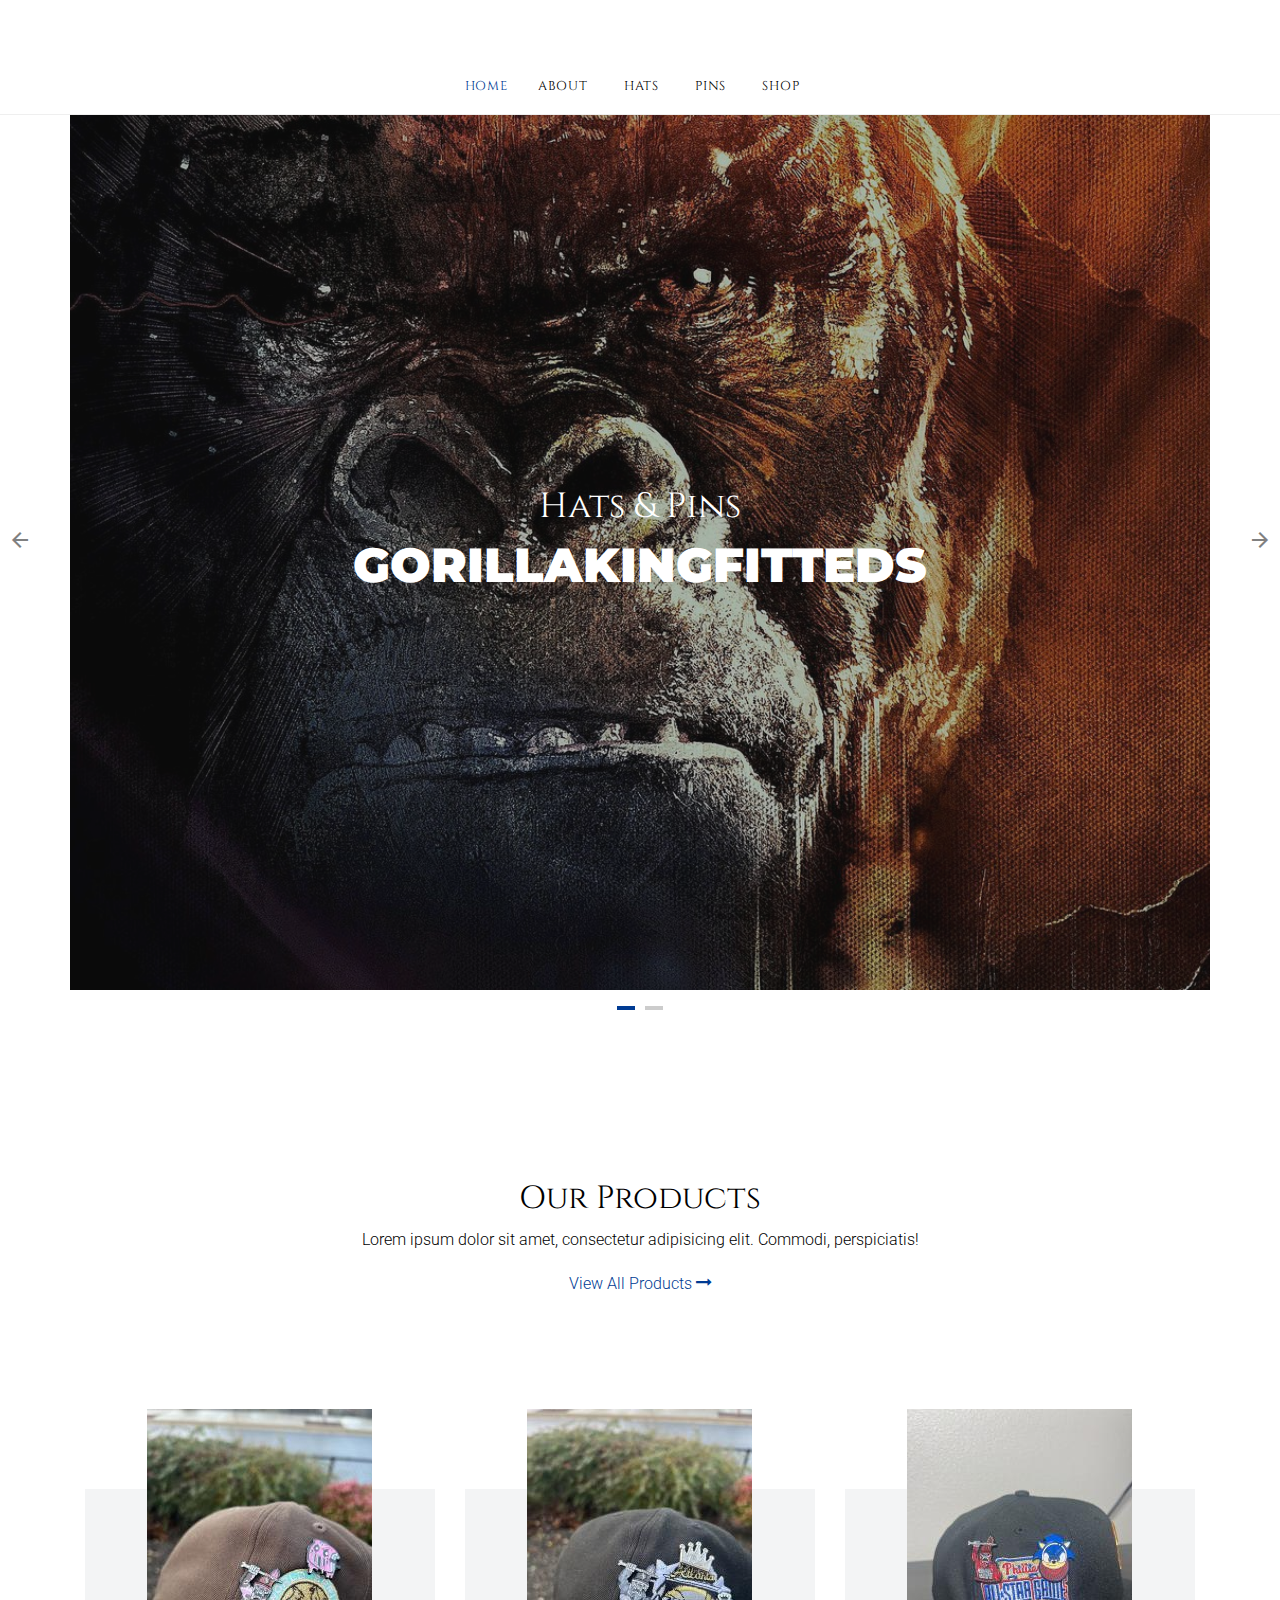
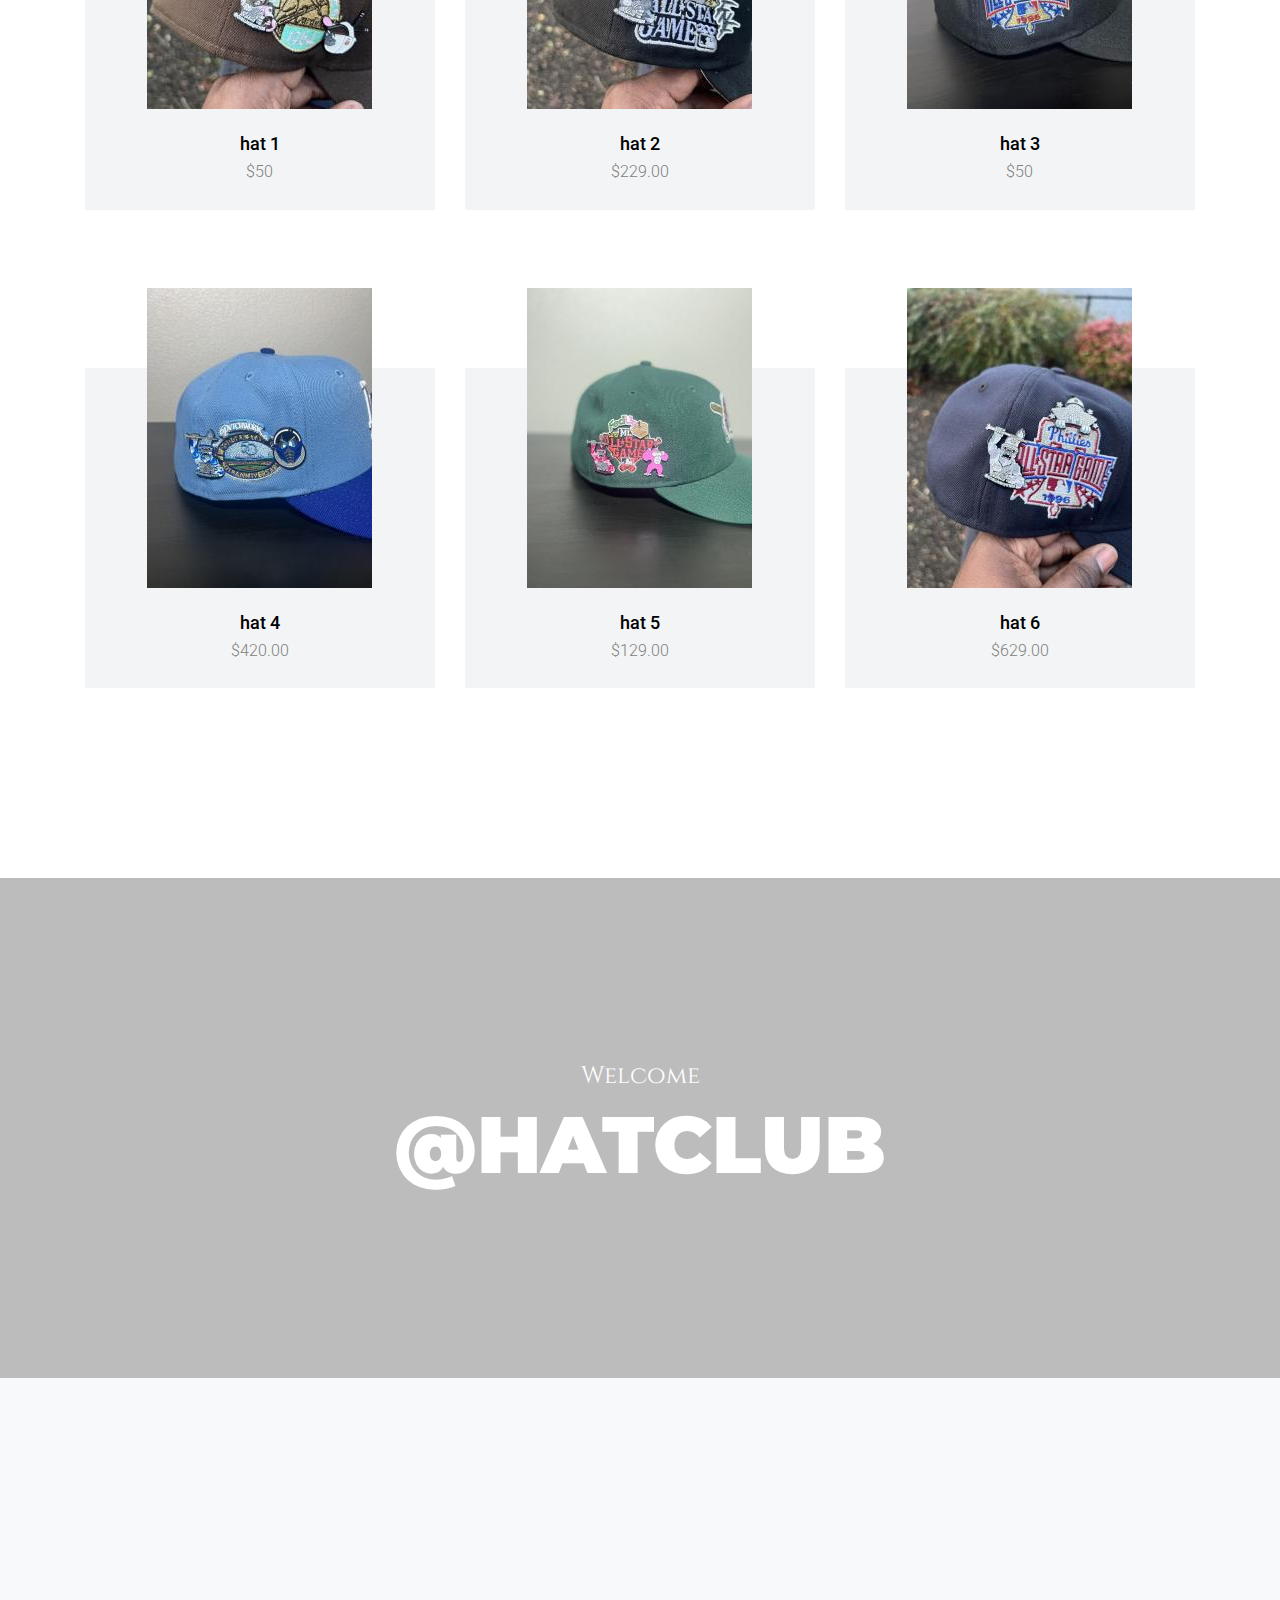
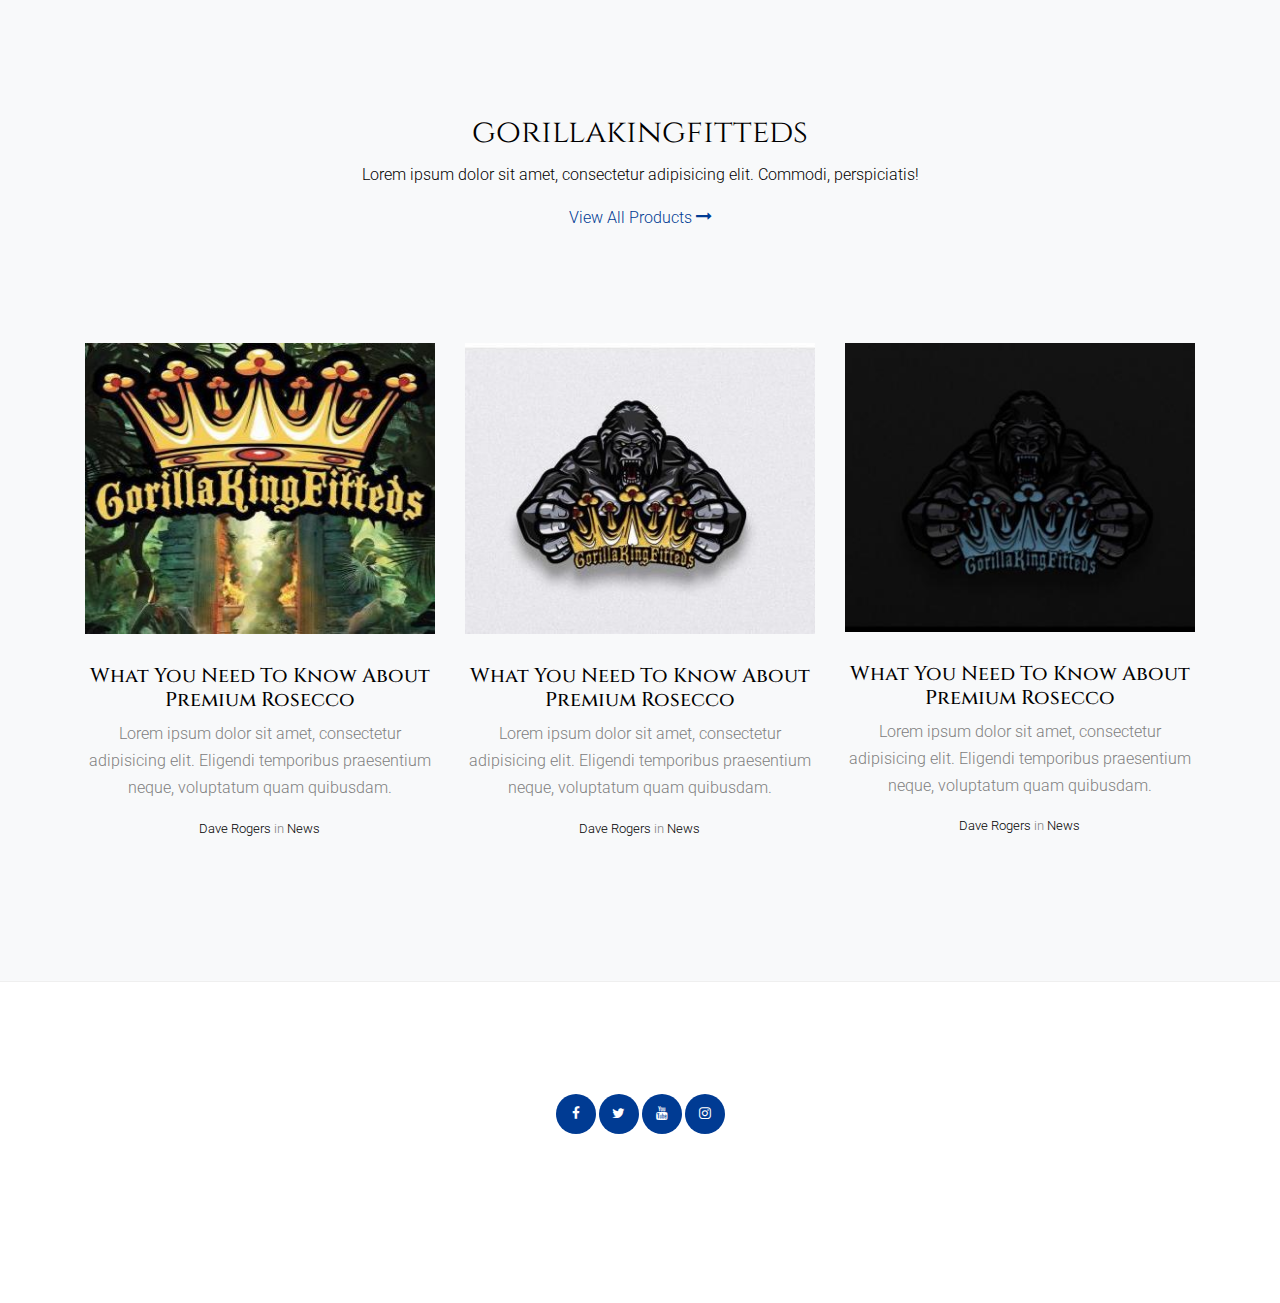
<file: index.html>
<!DOCTYPE html>
<html lang="en">

<head>
  <title>gorillakingfitteds</title>
  <meta charset="utf-8">
  <meta name="viewport" content="width=device-width, initial-scale=1, shrink-to-fit=no">

  
  <link href="https://fonts.googleapis.com/css?family=Cinzel:400,700|Montserrat:400,700|Roboto&display=swap" rel="stylesheet"> 

  <link rel="stylesheet" href="fonts/icomoon/style.css">

  <link rel="stylesheet" href="css/bootstrap.min.css">
  <link rel="stylesheet" href="css/jquery-ui.css">
  <link rel="stylesheet" href="css/owl.carousel.min.css">
  <link rel="stylesheet" href="css/owl.theme.default.min.css">
  <link rel="stylesheet" href="css/owl.theme.default.min.css">

  <link rel="stylesheet" href="css/jquery.fancybox.min.css">

  <link rel="stylesheet" href="css/bootstrap-datepicker.css">

  <link rel="stylesheet" href="fonts/flaticon/font/flaticon.css">

  <link rel="stylesheet" href="css/aos.css">
  <link href="css/jquery.mb.YTPlayer.min.css" media="all" rel="stylesheet" type="text/css">

  <link rel="stylesheet" href="css/style.css">



</head>

<body data-spy="scroll" data-target=".site-navbar-target" data-offset="300">

  <div class="site-wrap">

    <div class="site-mobile-menu site-navbar-target">
      <div class="site-mobile-menu-header">
        <div class="site-mobile-menu-close mt-3">
          <span class="icon-close2 js-menu-toggle"></span>
        </div>
      </div>
      <div class="site-mobile-menu-body"></div>
    </div>


    
    <div class="header-top">
      <div class="container">
        <div class="row align-items-center">
          
          <a href="#" class="mx-auto d-inline-block d-lg-none site-menu-toggle js-menu-toggle text-black"><span
                class="icon-menu h3"></span></a>
        </div>
      </div>
      


      
      <div class="site-navbar py-2 js-sticky-header site-navbar-target d-none pl-0 d-lg-block" role="banner">

      <div class="container">
        <div class="d-flex align-items-center">
          
          <div class="mx-auto">
            <nav class="site-navigation position-relative text-left" role="navigation">
              <ul class="site-menu main-menu js-clone-nav mx-auto d-none pl-0 d-lg-block border-none">
                <li class="active"><a href="index.html" class="nav-link text-left">Home</a></li>
                <li><a href="about.html" class="nav-link text-left">About</a></li>
                <li><a href="#" class="nav-link text-left">Hats</a></li>
                <li><a href="#" class="nav-link text-left">Pins</a></li>
                <li><a href="#" class="nav-link text-left">Shop</a></li>
              </ul>                                                                                                                                                                                                                                                                                         
            </nav>

          </div>
         
        </div>
      </div>

    </div>
    
    </div>

    
    <div class="owl-carousel hero-slide owl-style">
      <div class="intro-section container" style="background-image: url('images/hero_1.jpg');">
        <div class="row justify-content-center text-center align-items-center">
          <div class="col-md-8">
            <span class="sub-title">Hats & Pins</span>
            <h1>gorillakingfitteds</h1>
          </div>
        </div>
      </div>

      <div class="intro-section container" style="background-image: url('images/hero_2.jpg');">
        <div class="row justify-content-center text-center align-items-center">
          <div class="col-md-8">
            <span class="sub-title">Portland, Oregon</span>
            <h1>TOWN$HIT</h1>
          </div>
        </div>
      </div>

    </div>
    
    

    <div class="site-section center mt-5">
      <div class="container">

        <div class="row mb-5">
          <div class="col-12 section-title text-center mb-5">
            <h2 class="d-block">Our Products</h2>
            <p>Lorem ipsum dolor sit amet, consectetur adipisicing elit. Commodi, perspiciatis!</p>
            <p><a href="#">View All Products <span class="icon-long-arrow-right"></span></a></p>
          </div>
        </div>
        <div class="row">
          
          <div class="col-lg-4 mb-5 col-md-6">

            <div class="wine_v_1 text-center pb-4">
              <a href="shop-single.html" class="thumbnail d-block mb-4"><img src="images/hat_5.jpg" alt="Image" class="img-fluid"></a>
              <div>
                <h3 class="heading mb-1"><a href="#">hat 1</a></h3>
                <span class="price">$50</span>
              </div>
              

              <div class="wine-actions">
                  
                <h3 class="heading-2"><a href="#">hat 1</a></h3>
                <span class="price d-block">$129.00</span>
                
                <div class="rating">
                  <span class="icon-star"></span>
                  <span class="icon-star"></span>
                  <span class="icon-star"></span>
                  <span class="icon-star"></span>
                  <span class="icon-star-o"></span>
                </div>
                
                <a href="#" class="btn add"><span class="icon-shopping-bag mr-3"></span> Add to Cart</a>
              </div>
            </div>

          </div>

          <div class="col-lg-4 mb-5 col-md-6">

            <div class="wine_v_1 text-center pb-4">
              <a href="shop-single.html" class="thumbnail d-block mb-4"><img src="images/hat_4.jpg" alt="Image" class="img-fluid"></a>
              <div>
                <h3 class="heading mb-1"><a href="#">hat 2</a></h3>
                <span class="price">$229.00</span>
              </div>
              

              <div class="wine-actions">
                  
                <h3 class="heading-2"><a href="#">hat 2</a></h3>
                <span class="price d-block">$29.00</span>
                
                <div class="rating">
                  <span class="icon-star"></span>
                  <span class="icon-star"></span>
                  <span class="icon-star"></span>
                  <span class="icon-star"></span>
                  <span class="icon-star-o"></span>
                </div>
                
                <a href="#" class="btn add"><span class="icon-shopping-bag mr-3"></span> Add to Cart</a>
              </div>
            </div>

          </div>

          <div class="col-lg-4 mb-5 col-md-6">

            <div class="wine_v_1 text-center pb-4">
              <a href="shop-single.html" class="thumbnail d-block mb-4"><img src="images/hat_3.jpg" alt="Image" class="img-fluid"></a>
              <div>
                <h3 class="heading mb-1"><a href="#">hat 3</a></h3>
                <span class="price">$50</span>
              </div>
              

              <div class="wine-actions">
                  
                <h3 class="heading-2"><a href="#">hat 3</a></h3>
                <span class="price d-block">$69.00</span>
                
                <div class="rating">
                  <span class="icon-star"></span>
                  <span class="icon-star"></span>
                  <span class="icon-star"></span>
                  <span class="icon-star"></span>
                  <span class="icon-star-o"></span>
                </div>
                
                <a href="#" class="btn add"><span class="icon-shopping-bag mr-3"></span> Add to Cart</a>
              </div>
            </div>

          </div>

          <div class="col-lg-4 mb-5 col-md-6">
            <div class="wine_v_1 text-center pb-4">
              <a href="shop-single.html" class="thumbnail d-block mb-4"><img src="images/hat_2.jpg" alt="Image" class="img-fluid"></a>
              <div>
                <h3 class="heading mb-1"><a href="#">hat 4</a></h3>
                <span class="price">$420.00</span>
              </div>
              

              <div class="wine-actions">
                  
                <h3 class="heading-2"><a href="#">hat 4</a></h3>
                <span class="price d-block"><del>$900.00</del> $629.00</span>
                
                <div class="rating">
                  <span class="icon-star"></span>
                  <span class="icon-star"></span>
                  <span class="icon-star"></span>
                  <span class="icon-star"></span>
                  <span class="icon-star-o"></span>
                </div>
                
                <a href="#" class="btn add"><span class="icon-shopping-bag mr-3"></span> Add to Cart</a>
              </div>
            </div>
          </div>

          <div class="col-lg-4 mb-5 col-md-6">
            <div class="wine_v_1 text-center pb-4">
              <a href="shop-single.html" class="thumbnail d-block mb-4"><img src="images/hat_1.jpg" alt="Image" class="img-fluid"></a>
              <div>
                <h3 class="heading mb-1"><a href="#">hat 5</a></h3>
                <span class="price">$129.00</span>
              </div>
              

              <div class="wine-actions">
                  
                <h3 class="heading-2"><a href="#">hat 5</a></h3>
                <span class="price d-block"><del>$900.00</del> $629.00</span>
                
                <div class="rating">
                  <span class="icon-star"></span>
                  <span class="icon-star"></span>
                  <span class="icon-star"></span>
                  <span class="icon-star"></span>
                  <span class="icon-star-o"></span>
                </div>
                
                <a href="#" class="btn add"><span class="icon-shopping-bag mr-3"></span> Add to Cart</a>
              </div>
            </div>
          </div>

          <div class="col-lg-4 mb-5 col-md-6">
            <div class="wine_v_1 text-center pb-4">
              <a href="shop-single.html" class="thumbnail d-block mb-4"><img src="images/hat_6.jpg" alt="Image" class="img-fluid"></a>
              <div>
                <h3 class="heading mb-1"><a href="#">hat 6 </a></h3>
                <span class="price">$629.00</span>
              </div>
              

              <div class="wine-actions">
                  
                <h3 class="heading-2"><a href="#">hat 6</a></h3>
                <span class="price d-block"><del>$900.00</del> $629.00</span>
                
                <div class="rating">
                  <span class="icon-star"></span>
                  <span class="icon-star"></span>
                  <span class="icon-star"></span>
                  <span class="icon-star"></span>
                  <span class="icon-star-o"></span>
                </div>
                
                <a href="#" class="btn add"><span class="icon-shopping-bag mr-3"></span> Add to Cart</a>
              </div>
            </div>
          </div>

        </div>
      </div>
    </div>

    <div class="hero-2" style="background-image: url('images/hero_2.jpg');">
     <div class="container">
        <div class="row justify-content-center text-center align-items-center">
          <div class="col-md-8">
            <span class="sub-title">Welcome</span>
            <h2>@hatclub</h2>
          </div>
        </div>
      </div>
    </div>

    <div class="site-section bg-light">
      <div class="container">
        <div class="owl-carousel">
        
          <blockquote class="testimony">
            <img src="images/person_1.jpg" alt="Image">
            <p>&ldquo;Lorem ipsum dolor sit amet, consectetur adipisicing elit. Libero sapiente beatae, nemo quasi quo neque consequatur rem porro reprehenderit, a dignissimos unde ut enim fugiat deleniti quae placeat in cumque?&rdquo;</p>
            <p class="small text-primary">&mdash; Collin Miller</p>
          </blockquote>
          <blockquote class="testimony">
            <img src="images/person_2.jpg" alt="Image">
            <p>&ldquo;Lorem ipsum dolor sit amet, consectetur adipisicing elit. Libero sapiente beatae, nemo quasi quo neque consequatur rem porro reprehenderit, a dignissimos unde ut enim fugiat deleniti quae placeat in cumque?&rdquo;</p>
            <p class="small text-primary">&mdash; Harley Perkins</p>
          </blockquote>
          <blockquote class="testimony">
            <img src="images/person_3.jpg" alt="Image">
            <p>&ldquo;Lorem ipsum dolor sit amet, consectetur adipisicing elit. Libero sapiente beatae, nemo quasi quo neque consequatur rem porro reprehenderit, a dignissimos unde ut enim fugiat deleniti quae placeat in cumque?&rdquo;</p>
            <p class="small text-primary">&mdash; Levi Morris</p>
          </blockquote>
          <blockquote class="testimony">
            <img src="images/person_1.jpg" alt="Image">
            <p>&ldquo;Lorem ipsum dolor sit amet, consectetur adipisicing elit. Libero sapiente beatae, nemo quasi quo neque consequatur rem porro reprehenderit, a dignissimos unde ut enim fugiat deleniti quae placeat in cumque?&rdquo;</p>
            <p class="small text-primary">&mdash; Allie Smith</p>
          </blockquote>
        
        </div>
      </div>
    </div>
  

    <div class="site-section bg-light">
      <div class="container">
        <div class="row mb-5">
          <div class="col-12 section-title text-center mb-5">
            <h2 class="d-block">gorillakingfitteds</h2>
            <p>Lorem ipsum dolor sit amet, consectetur adipisicing elit. Commodi, perspiciatis!</p>
            <p><a href="#">View All Products <span class="icon-long-arrow-right"></span></a></p>
          </div>
        </div>
        <div class="row">
          <div class="col-lg-4 mb-4 mb-lg-0 col-md-6">
            <div class="post-entry-1 text-center">
              <a href="post-single.html"><img src="images/img_1.jpg" alt="Image" class="img-fluid"></a>
              <h2><a href="blog-single.html">What You Need To Know About Premium Rosecco</a></h2>
              <p>Lorem ipsum dolor sit amet, consectetur adipisicing elit. Eligendi temporibus praesentium neque, voluptatum quam quibusdam.</p>
              <div class="post-meta">
                <span class="d-block"><a href="#">Dave Rogers</a> in <a href="#">News</a></span>
              </div>
            </div>
          </div>
          <div class="col-lg-4 mb-4 mb-lg-0 col-md-6">
            <div class="post-entry-1 text-center">
              <a href="post-single.html"><img src="images/img_2.jpg" alt="Image" class="img-fluid"></a>
              <h2><a href="blog-single.html">What You Need To Know About Premium Rosecco</a></h2>
              <p>Lorem ipsum dolor sit amet, consectetur adipisicing elit. Eligendi temporibus praesentium neque, voluptatum quam quibusdam.</p>
              <div class="post-meta">
                <span class="d-block"><a href="#">Dave Rogers</a> in <a href="#">News</a></span>
              </div>
            </div>
          </div>
          <div class="col-lg-4 mb-4 mb-lg-0 col-md-6">
            <div class="post-entry-1 text-center">
              <a href="post-single.html"><img src="images/img_3.jpg" alt="Image" class="img-fluid"></a>
              <h2><a href="blog-single.html">What You Need To Know About Premium Rosecco</a></h2>
              <p>Lorem ipsum dolor sit amet, consectetur adipisicing elit. Eligendi temporibus praesentium neque, voluptatum quam quibusdam.</p>
              <div class="post-meta">
                <span class="d-block"><a href="#">Dave Rogers</a> in <a href="#">News</a></span>
              </div>
            </div>
          </div>
        </div>
      </div>
    </div>
    
    
    <div class="footer">
      <div class="container">
        
        <div class="row">
          <div class="col-12 text-center">
            <div class="social-icons">
              <a href="#"><span class="icon-facebook"></span></a>
              <a href="#"><span class="icon-twitter"></span></a>
              <a href="#"><span class="icon-youtube"></span></a>
              <a href="#"><span class="icon-instagram"></span></a>
            </div>
          </div>
        </div>
       
      </div>
    </div>
    

  </div>
  <!-- .site-wrap -->


  <!-- loader -->
  <div id="loader" class="show fullscreen"><svg class="circular" width="48px" height="48px"><circle class="path-bg" cx="24" cy="24" r="22" fill="none" stroke-width="4" stroke="#eeeeee"/><circle class="path" cx="24" cy="24" r="22" fill="none" stroke-width="4" stroke-miterlimit="10" stroke="#ff5e15"/></svg></div>

  <script src="js/jquery-3.3.1.min.js"></script>
  <script src="js/jquery-migrate-3.0.1.min.js"></script>
  <script src="js/jquery-ui.js"></script>
  <script src="js/popper.min.js"></script>
  <script src="js/bootstrap.min.js"></script>
  <script src="js/owl.carousel.min.js"></script>
  <script src="js/jquery.stellar.min.js"></script>
  <script src="js/jquery.countdown.min.js"></script>
  <script src="js/bootstrap-datepicker.min.js"></script>
  <script src="js/jquery.easing.1.3.js"></script>
  <script src="js/aos.js"></script>
  <script src="js/jquery.fancybox.min.js"></script>
  <script src="js/jquery.sticky.js"></script>
  <script src="js/jquery.mb.YTPlayer.min.js"></script>




  <script src="js/main.js"></script>

</body>

</html>
</file>
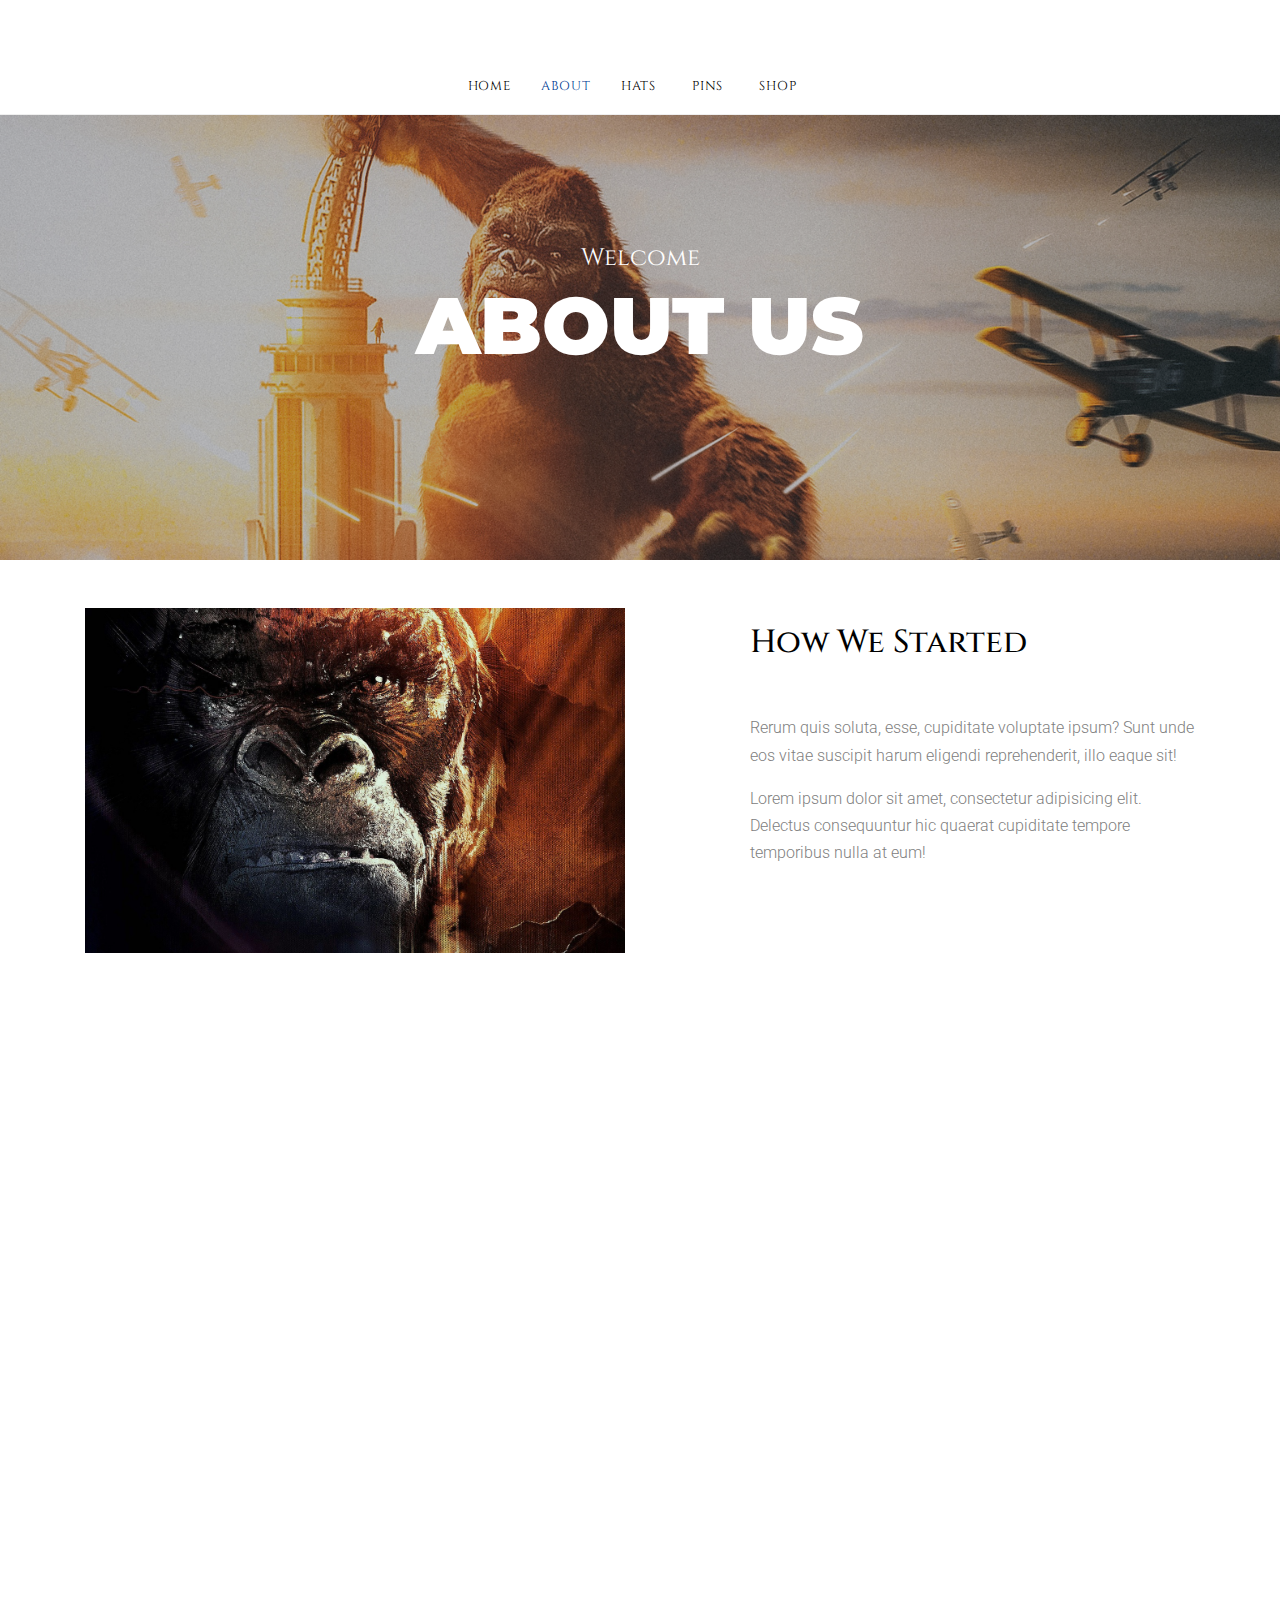
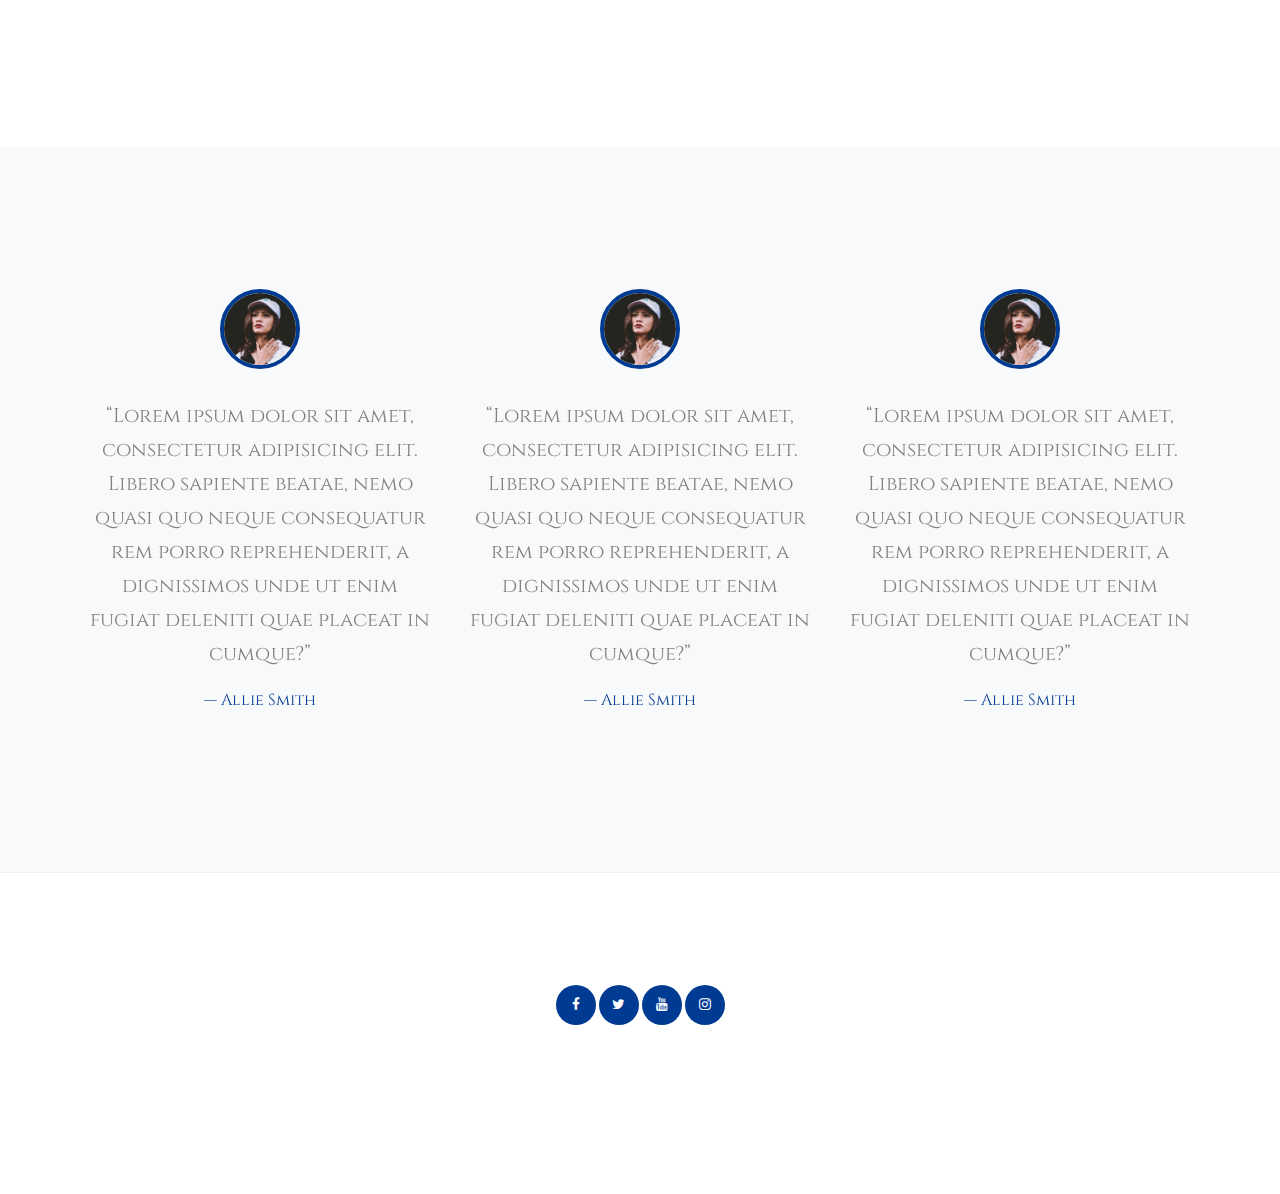
<file: about.html>
<!DOCTYPE html>
<html lang="en">

<head>
  <title>gorillakingfitteds</title>
  <meta charset="utf-8">
  <meta name="viewport" content="width=device-width, initial-scale=1, shrink-to-fit=no">

  
  <link href="https://fonts.googleapis.com/css?family=Cinzel:400,700|Montserrat:400,700|Roboto&display=swap" rel="stylesheet">

  <link rel="stylesheet" href="fonts/icomoon/style.css">

  <link rel="stylesheet" href="css/bootstrap.min.css">
  <link rel="stylesheet" href="css/jquery-ui.css">
  <link rel="stylesheet" href="css/owl.carousel.min.css">
  <link rel="stylesheet" href="css/owl.theme.default.min.css">
  <link rel="stylesheet" href="css/owl.theme.default.min.css">

  <link rel="stylesheet" href="css/jquery.fancybox.min.css">

  <link rel="stylesheet" href="css/bootstrap-datepicker.css">

  <link rel="stylesheet" href="fonts/flaticon/font/flaticon.css">

  <link rel="stylesheet" href="css/aos.css">
  <link href="css/jquery.mb.YTPlayer.min.css" media="all" rel="stylesheet" type="text/css">

  <link rel="stylesheet" href="css/style.css">



</head>

<body data-spy="scroll" data-target=".site-navbar-target" data-offset="300">

  <div class="site-wrap">

    <div class="site-mobile-menu site-navbar-target">
      <div class="site-mobile-menu-header">
        <div class="site-mobile-menu-close mt-3">
          <span class="icon-close2 js-menu-toggle"></span>
        </div>
      </div>
      <div class="site-mobile-menu-body"></div>
    </div>


    
    <div class="header-top">
      <div class="container">
        <div class="row align-items-center">
    
          <a href="#" class="mx-auto d-inline-block d-lg-none site-menu-toggle js-menu-toggle text-black"><span
                class="icon-menu h3"></span></a>
        </div>
      </div>
      


      
      <div class="site-navbar py-2 js-sticky-header site-navbar-target d-none pl-0 d-lg-block" role="banner">

      <div class="container">
        <div class="d-flex align-items-center">
          
          <div class="mx-auto">
            <nav class="site-navigation position-relative text-left" role="navigation">
              <ul class="site-menu main-menu js-clone-nav mx-auto d-none pl-0 d-lg-block border-none">
                <li><a href="index.html" class="nav-link text-left">Home</a></li>
                <li class="active"><a href="about.html" class="nav-link text-left">About</a></li>
                <li><a href="#" class="nav-link text-left">Hats</a></li>
                <li><a href="#" class="nav-link text-left">Pins</a></li>
                <li><a href="#" class="nav-link text-left">Shop</a></li>
              </ul>                                                                                                                                                                                                                                                                                         
            </nav>

          </div>
         
        </div>
      </div>

    </div>
    
    </div>

    
    

    <div class="hero-2" style="background-image: url('images/hero_2.jpg');">
     <div class="container">
        <div class="row justify-content-center text-center align-items-center">
          <div class="col-md-8">
            <span class="sub-title">Welcome</span>
            <h2>About Us</h2>
          </div>
        </div>
      </div>
    </div>


    <div class="site-section py-5 custom-border-bottom" data-aos="fade">
      <div class="container">
        <div class="row mb-5">
          <div class="col-md-6">
            <div class="block-16">
              <figure>
                <img src="images/hero_1.jpg" alt="Image placeholder" class="img-fluid">
    
              </figure>
            </div>
          </div>
          <div class="col-md-1"></div>
          <div class="col-md-5">
    
    
            <div class="site-section-heading pt-3 mb-4">
              <h2 class="text-black font-heading-serif">How We Started</h2>
            </div>
            <p>Rerum quis soluta, esse, cupiditate voluptate ipsum? Sunt unde eos vitae suscipit harum eligendi reprehenderit, illo eaque sit!</p>
            <p>Lorem ipsum dolor sit amet, consectetur adipisicing elit. Delectus consequuntur hic quaerat cupiditate tempore temporibus nulla at eum!</p>
    
          </div>
        </div>
      </div>
    </div>

    

    <div class="site-section py-5 bg-light custom-border-bottom" data-aos="fade">
      <div class="container">
        <div class="row">
          <div class="col-md-6 order-md-2">
            <div class="block-16">
              <figure>
                <img src="images/hero_2.jpg" alt="Image placeholder" class="img-fluid ">
                <a href="https://vimeo.com/channels/staffpicks/93951774" class="play-button popup-vimeo" data-fancybox><span
                    class="icon-play"></span></a>
    
              </figure>
            </div>
          </div>
          <div class="col-md-5 mr-auto">
    
    
            <div class="site-section-heading pt-3 mb-4">
              <h2 class="text-black font-heading-serif">Hats & Pins</h2>
            </div>
            <p>Lorem ipsum dolor sit amet, consectetur adipisicing elit. Delectus consequuntur hic quaerat cupiditate tempore temporibus nulla at eum!</p>
            <p>Magni debitis minima ipsam, itaque nam eligendi iusto? Adipisci blanditiis itaque ipsam cupiditate architecto, dolore saepe placeat culpa.</p>
            
            
    
          </div>
        </div>
      </div>
    </div>
    
    <div class="site-section site-section-sm site-blocks-1 border-0" data-aos="fade">
      <div class="container">
        <div class="row">
          <div class="col-md-6 col-lg-4 d-lg-flex mb-4 mb-lg-0 pl-4" data-aos="fade-up" data-aos-delay="">
            <div class="icon mr-4 align-self-start">
              <span class="icon-truck text-primary"></span>
            </div>
            <div class="text">
              <h2 class="font-heading-serif">Free Shipping</h2>
              <p>Lorem ipsum dolor sit amet, consectetur adipiscing elit. Phasellus at iaculis quam. Integer accumsan
                tincidunt fringilla.</p>
            </div>
          </div>
          <div class="col-md-6 col-lg-4 d-lg-flex mb-4 mb-lg-0 pl-4" data-aos="fade-up" data-aos-delay="100">
            <div class="icon mr-4 align-self-start">
              <span class="icon-refresh2 text-primary"></span>
            </div>
            <div class="text">
              <h2 class="font-heading-serif">Free Returns</h2>
              <p>Lorem ipsum dolor sit amet, consectetur adipiscing elit. Phasellus at iaculis quam. Integer accumsan
                tincidunt fringilla.</p>
            </div>
          </div>
          <div class="col-md-6 col-lg-4 d-lg-flex mb-4 mb-lg-0 pl-4" data-aos="fade-up" data-aos-delay="200">
            <div class="icon mr-4 align-self-start">
              <span class="icon-help text-primary"></span>
            </div>
            <div class="text">
              <h2 class="font-heading-serif">Customer Support</h2>
              <p>Lorem ipsum dolor sit amet, consectetur adipiscing elit. Phasellus at iaculis quam. Integer accumsan
                tincidunt fringilla.</p>
            </div>
          </div>
        </div>
      </div>
    </div>

    <div class="site-section bg-light">
      <div class="container">
        <div class="owl-carousel owl-slide-3">
        
          <blockquote class="testimony">

            <img src="images/person_1.jpg" alt="Image">
            <p>&ldquo;Lorem ipsum dolor sit amet, consectetur adipisicing elit. Libero sapiente beatae, nemo quasi quo neque consequatur rem porro reprehenderit, a dignissimos unde ut enim fugiat deleniti quae placeat in cumque?&rdquo;</p>
            <p class="small text-primary">&mdash; Allie Smith</p>
          </blockquote>
        
        </div>
      </div>
    </div>
  

    
    
    <div class="footer">
      <div class="container">
        
        <div class="row">
          <div class="col-12 text-center">
            <div class="social-icons">
              <a href="#"><span class="icon-facebook"></span></a>
              <a href="#"><span class="icon-twitter"></span></a>
              <a href="#"><span class="icon-youtube"></span></a>
              <a href="#"><span class="icon-instagram"></span></a>
            </div>
          </div>
        </div>
      </div>
    </div>
    

  </div>
  <!-- .site-wrap -->


  <!-- loader -->
  <div id="loader" class="show fullscreen"><svg class="circular" width="48px" height="48px"><circle class="path-bg" cx="24" cy="24" r="22" fill="none" stroke-width="4" stroke="#eeeeee"/><circle class="path" cx="24" cy="24" r="22" fill="none" stroke-width="4" stroke-miterlimit="10" stroke="#ff5e15"/></svg></div>

  <script src="js/jquery-3.3.1.min.js"></script>
  <script src="js/jquery-migrate-3.0.1.min.js"></script>
  <script src="js/jquery-ui.js"></script>
  <script src="js/popper.min.js"></script>
  <script src="js/bootstrap.min.js"></script>
  <script src="js/owl.carousel.min.js"></script>
  <script src="js/jquery.stellar.min.js"></script>
  <script src="js/jquery.countdown.min.js"></script>
  <script src="js/bootstrap-datepicker.min.js"></script>
  <script src="js/jquery.easing.1.3.js"></script>
  <script src="js/aos.js"></script>
  <script src="js/jquery.fancybox.min.js"></script>
  <script src="js/jquery.sticky.js"></script>
  <script src="js/jquery.mb.YTPlayer.min.js"></script>




  <script src="js/main.js"></script>

</body>

</html>
</file>
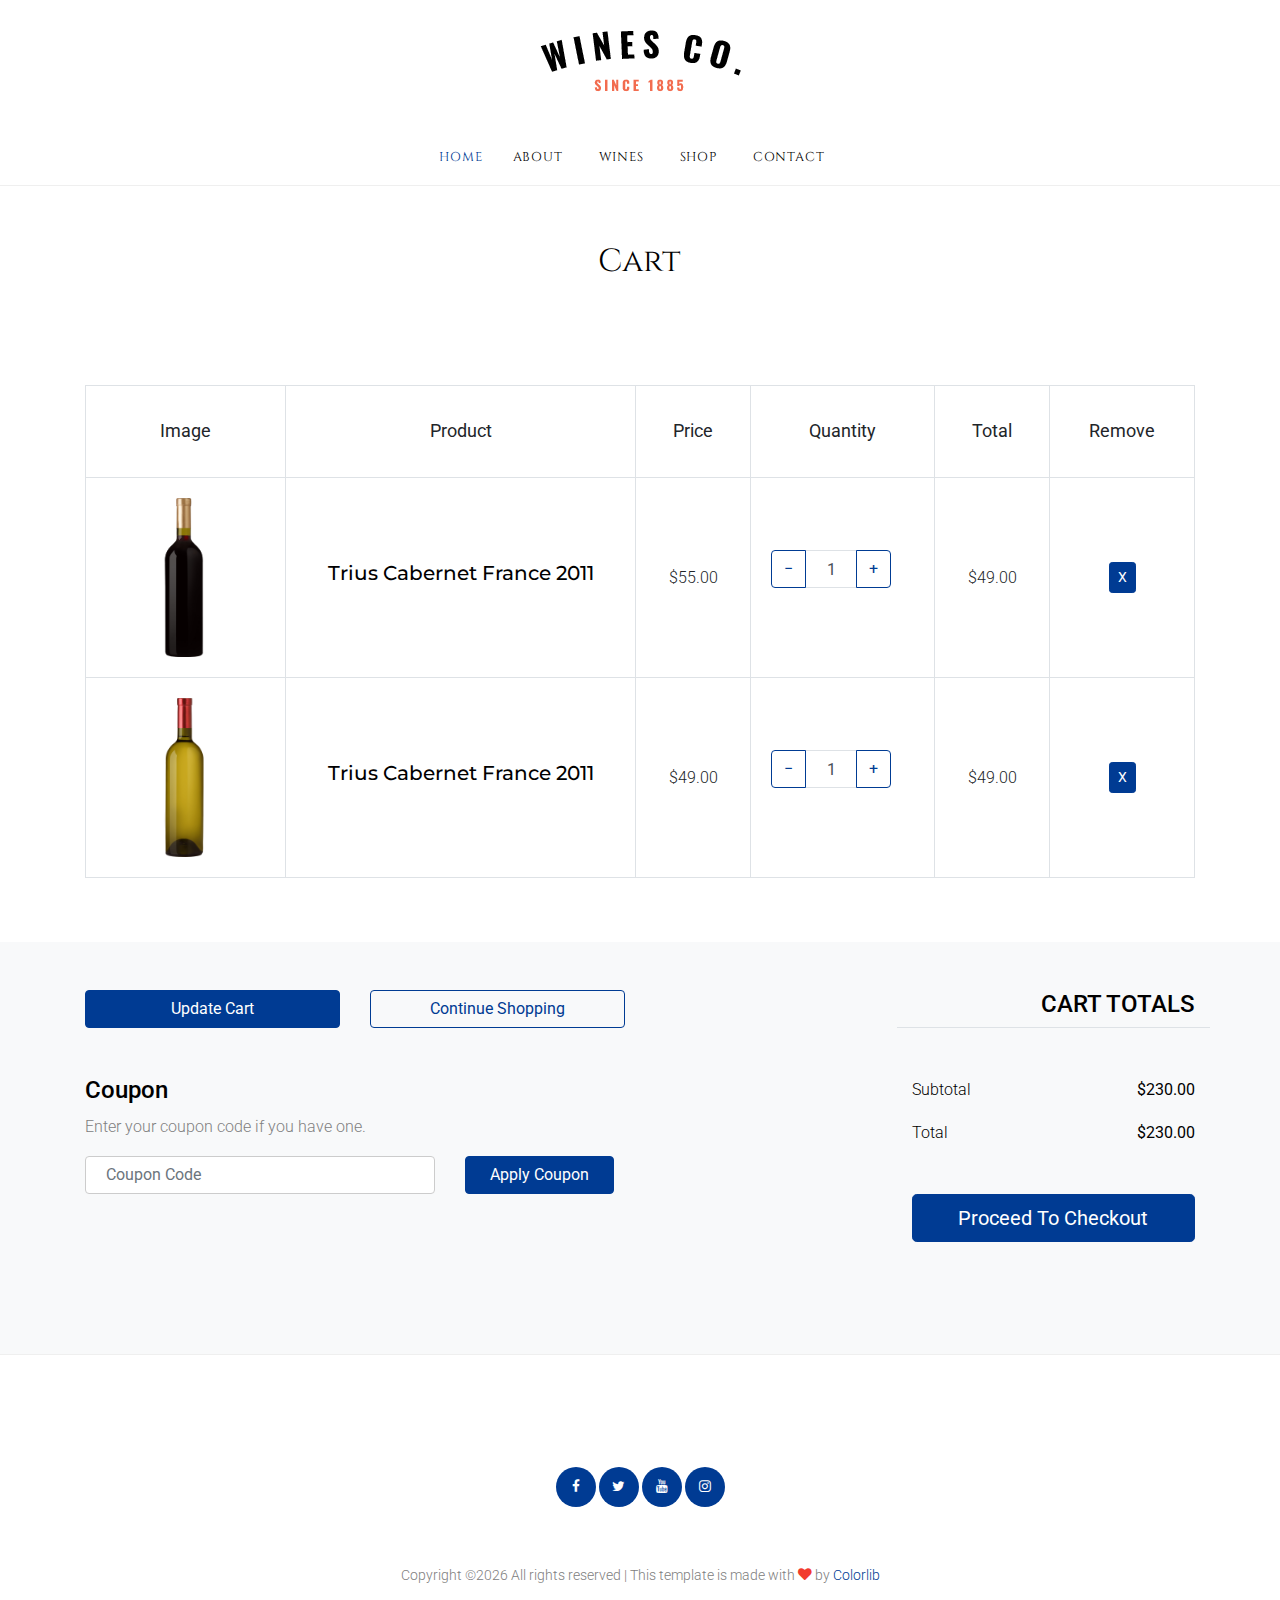
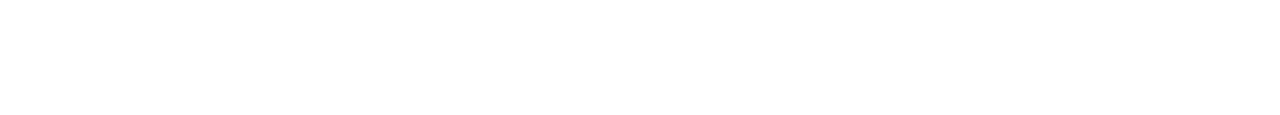
<file: cart.html>
<!DOCTYPE html>
<html lang="en">

<head>
  <title>Wines &mdash; Website Template by Colorlib</title>
  <meta charset="utf-8">
  <meta name="viewport" content="width=device-width, initial-scale=1, shrink-to-fit=no">

  
  <link href="https://fonts.googleapis.com/css?family=Cinzel:400,700|Montserrat:400,700|Roboto&display=swap" rel="stylesheet"> 

  <link rel="stylesheet" href="fonts/icomoon/style.css">

  <link rel="stylesheet" href="css/bootstrap.min.css">
  <link rel="stylesheet" href="css/jquery-ui.css">
  <link rel="stylesheet" href="css/owl.carousel.min.css">
  <link rel="stylesheet" href="css/owl.theme.default.min.css">
  <link rel="stylesheet" href="css/owl.theme.default.min.css">

  <link rel="stylesheet" href="css/jquery.fancybox.min.css">

  <link rel="stylesheet" href="css/bootstrap-datepicker.css">

  <link rel="stylesheet" href="fonts/flaticon/font/flaticon.css">

  <link rel="stylesheet" href="css/aos.css">
  <link href="css/jquery.mb.YTPlayer.min.css" media="all" rel="stylesheet" type="text/css">

  <link rel="stylesheet" href="css/style.css">



</head>

<body data-spy="scroll" data-target=".site-navbar-target" data-offset="300">

  <div class="site-wrap">

    <div class="site-mobile-menu site-navbar-target">
      <div class="site-mobile-menu-header">
        <div class="site-mobile-menu-close mt-3">
          <span class="icon-close2 js-menu-toggle"></span>
        </div>
      </div>
      <div class="site-mobile-menu-body"></div>
    </div>


    
    <div class="header-top">
      <div class="container">
        <div class="row align-items-center">
          <div class="col-12 text-center">
            <a href="index.html" class="site-logo">
              <img src="images/logo.png" alt="Image" class="img-fluid">
            </a>
          </div>
          <a href="#" class="mx-auto d-inline-block d-lg-none site-menu-toggle js-menu-toggle text-black"><span
                class="icon-menu h3"></span></a>
        </div>
      </div>
      


      
      <div class="site-navbar py-2 js-sticky-header site-navbar-target d-none pl-0 d-lg-block" role="banner">

      <div class="container">
        <div class="d-flex align-items-center">
          
          <div class="mx-auto">
            <nav class="site-navigation position-relative text-left" role="navigation">
              <ul class="site-menu main-menu js-clone-nav mx-auto d-none pl-0 d-lg-block border-none">
                <li class="active"><a href="index.html" class="nav-link text-left">Home</a></li>
                <li><a href="about.html" class="nav-link text-left">About</a></li>
                <li><a href="shop.html" class="nav-link text-left">Wines</a></li>
                <li><a href="shop.html" class="nav-link text-left">Shop</a></li>
                <li><a href="contact.html" class="nav-link text-left">Contact</a></li>
              </ul>                                                                                                                                                                                                                                                                                         
            </nav>

          </div>
         
        </div>
      </div>

    </div>
    
    </div>

    
    
    

      
    

    <div class="site-section  pb-0">
      <div class="container">
        <div class="row mb-5 justify-content-center">
          <div class="col-7 section-title text-center mb-5">
            <h2 class="d-block">Cart</h2>
          </div>
        </div>
        <div class="row mb-5">
          <form class="col-md-12" method="post">
            <div class="site-blocks-table">
              <table class="table table-bordered">
                <thead>
                  <tr>
                    <th class="product-thumbnail">Image</th>
                    <th class="product-name">Product</th>
                    <th class="product-price">Price</th>
                    <th class="product-quantity">Quantity</th>
                    <th class="product-total">Total</th>
                    <th class="product-remove">Remove</th>
                  </tr>
                </thead>
                <tbody>
                  <tr>
                    <td class="product-thumbnail">
                      <img src="images/wine_1.png" alt="Image" class="img-fluid">
                    </td>
                    <td class="product-name">
                      <h2 class="h5 cart-product-title text-black">Trius Cabernet France 2011</h2>
                    </td>
                    <td>$55.00</td>
                    <td>
                      <div class="input-group mb-3" style="max-width: 120px;">
                        <div class="input-group-prepend">
                          <button class="btn btn-outline-primary js-btn-minus" type="button">&minus;</button>
                        </div>
                        <input type="text" class="form-control text-center border mr-0" value="1" placeholder=""
                          aria-label="Example text with button addon" aria-describedby="button-addon1">
                        <div class="input-group-append">
                          <button class="btn btn-outline-primary js-btn-plus" type="button">&plus;</button>
                        </div>
                      </div>
    
                    </td>
                    <td>$49.00</td>
                    <td><a href="#" class="btn btn-primary height-auto btn-sm">X</a></td>
                  </tr>
    
                  <tr>
                    <td class="product-thumbnail">
                      <img src="images/wine_2.png" alt="Image" class="img-fluid">
                    </td>
                    <td class="product-name">
                      <h2 class="h5 cart-product-title text-black">Trius Cabernet France 2011</h2>
                    </td>
                    <td>$49.00</td>
                    <td>
                      <div class="input-group mb-3" style="max-width: 120px;">
                        <div class="input-group-prepend">
                          <button class="btn btn-outline-primary js-btn-minus" type="button">&minus;</button>
                        </div>
                        <input type="text" class="form-control text-center border mr-0" value="1" placeholder=""
                          aria-label="Example text with button addon" aria-describedby="button-addon1">
                        <div class="input-group-append">
                          <button class="btn btn-outline-primary js-btn-plus" type="button">&plus;</button>
                        </div>
                      </div>
    
                    </td>
                    <td>$49.00</td>
                    <td><a href="#" class="btn btn-primary height-auto btn-sm">X</a></td>
                  </tr>
                </tbody>
              </table>
            </div>
          </form>
        </div>
    
      </div>
    </div>

    <div class="site-section pt-5 bg-light">
      <div class="container">
        <div class="row">
          <div class="col-md-6">
            <div class="row mb-5">
              <div class="col-md-6 mb-3 mb-md-0">
                <button class="btn btn-primary btn-md btn-block">Update Cart</button>
              </div>
              <div class="col-md-6">
                <button class="btn btn-outline-primary btn-md btn-block">Continue Shopping</button>
              </div>
            </div>
            <div class="row">
              <div class="col-md-12">
                <label class="text-black h4" for="coupon">Coupon</label>
                <p>Enter your coupon code if you have one.</p>
              </div>
              <div class="col-md-8 mb-3 mb-md-0">
                <input type="text" class="form-control py-3" id="coupon" placeholder="Coupon Code">
              </div>
              <div class="col-md-4">
                <button class="btn btn-primary btn-md px-4">Apply Coupon</button>
              </div>
            </div>
          </div>
          <div class="col-md-6 pl-5">
            <div class="row justify-content-end">
              <div class="col-md-7">
                <div class="row">
                  <div class="col-md-12 text-right border-bottom mb-5">
                    <h3 class="text-black h4 text-uppercase">Cart Totals</h3>
                  </div>
                </div>
                <div class="row mb-3">
                  <div class="col-md-6">
                    <span class="text-black">Subtotal</span>
                  </div>
                  <div class="col-md-6 text-right">
                    <strong class="text-black">$230.00</strong>
                  </div>
                </div>
                <div class="row mb-5">
                  <div class="col-md-6">
                    <span class="text-black">Total</span>
                  </div>
                  <div class="col-md-6 text-right">
                    <strong class="text-black">$230.00</strong>
                  </div>
                </div>
    
                <div class="row">
                  <div class="col-md-12">
                    <button class="btn btn-primary btn-lg btn-block" onclick="window.location='checkout.html'">Proceed To
                      Checkout</button>
                  </div>
                </div>
              </div>
            </div>
          </div>
        </div>
      </div>
    </div>


    
    <div class="footer">
      <div class="container">
        
        <div class="row">
          <div class="col-12 text-center">
            <div class="social-icons">
              <a href="#"><span class="icon-facebook"></span></a>
              <a href="#"><span class="icon-twitter"></span></a>
              <a href="#"><span class="icon-youtube"></span></a>
              <a href="#"><span class="icon-instagram"></span></a>
            </div>
          </div>
        </div>
        <div class="row">
          <div class="col-12">
            <div class="copyright">
                <p>
                    <!-- Link back to Colorlib can't be removed. Template is licensed under CC BY 3.0. -->
                    Copyright &copy;<script>document.write(new Date().getFullYear());</script> All rights reserved | This template is made with <i class="icon-heart text-danger" aria-hidden="true"></i> by <a href="https://colorlib.com" target="_blank" >Colorlib</a>
                    <!-- Link back to Colorlib can't be removed. Template is licensed under CC BY 3.0. -->
                    </p>



            </div>
          </div>
        </div>
      </div>
    </div>
    

  </div>
  <!-- .site-wrap -->


  <!-- loader -->
  <div id="loader" class="show fullscreen"><svg class="circular" width="48px" height="48px"><circle class="path-bg" cx="24" cy="24" r="22" fill="none" stroke-width="4" stroke="#eeeeee"/><circle class="path" cx="24" cy="24" r="22" fill="none" stroke-width="4" stroke-miterlimit="10" stroke="#ff5e15"/></svg></div>

  <script src="js/jquery-3.3.1.min.js"></script>
  <script src="js/jquery-migrate-3.0.1.min.js"></script>
  <script src="js/jquery-ui.js"></script>
  <script src="js/popper.min.js"></script>
  <script src="js/bootstrap.min.js"></script>
  <script src="js/owl.carousel.min.js"></script>
  <script src="js/jquery.stellar.min.js"></script>
  <script src="js/jquery.countdown.min.js"></script>
  <script src="js/bootstrap-datepicker.min.js"></script>
  <script src="js/jquery.easing.1.3.js"></script>
  <script src="js/aos.js"></script>
  <script src="js/jquery.fancybox.min.js"></script>
  <script src="js/jquery.sticky.js"></script>
  <script src="js/jquery.mb.YTPlayer.min.js"></script>




  <script src="js/main.js"></script>

</body>

</html>
</file>
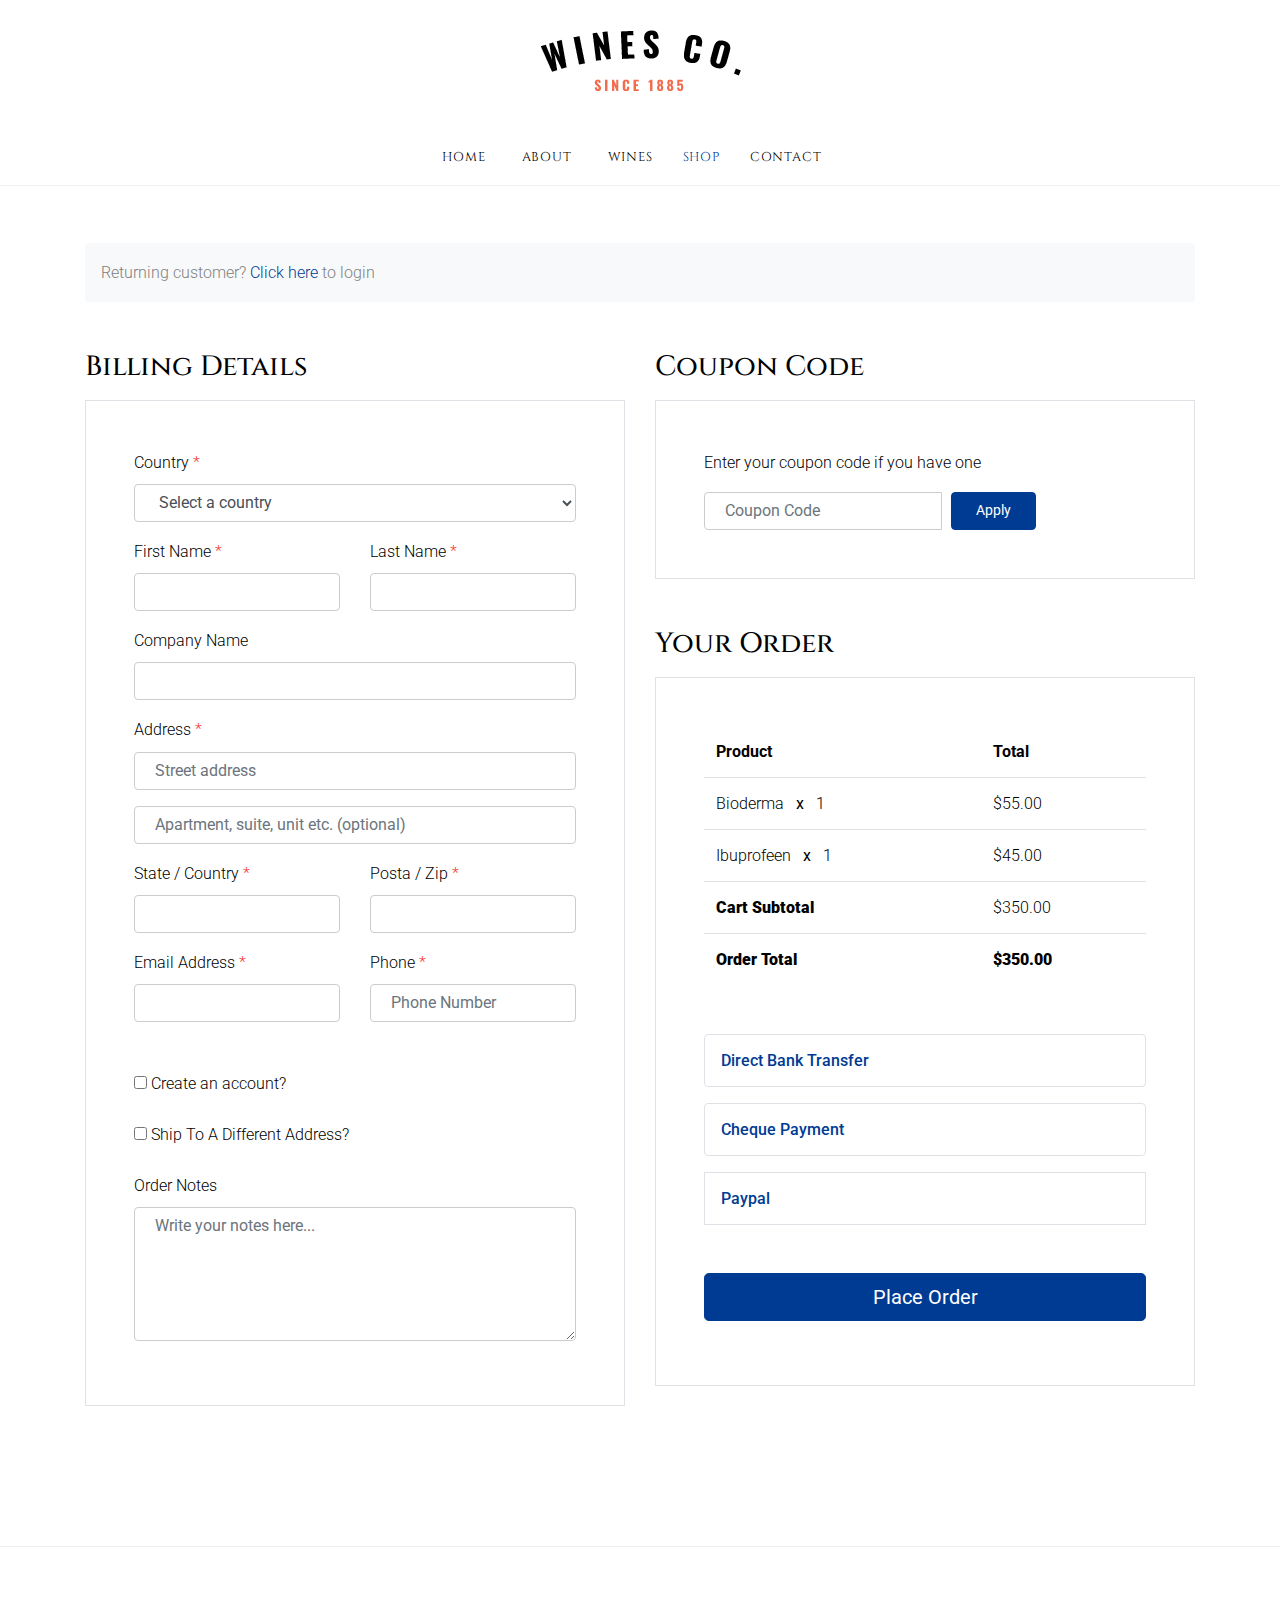
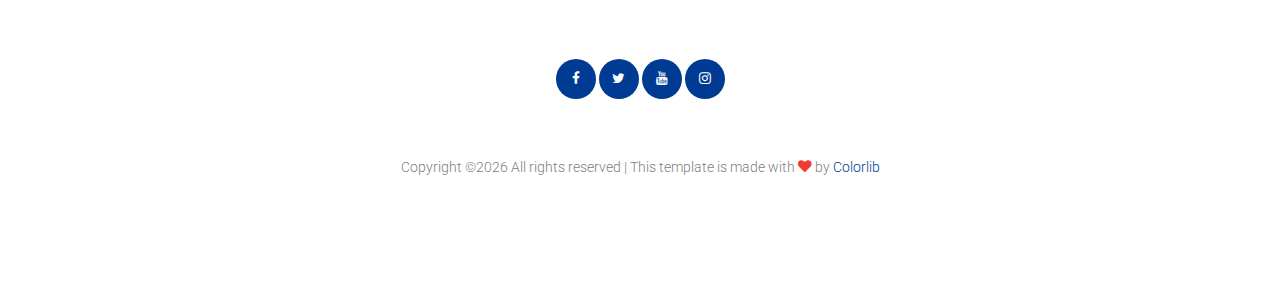
<file: checkout.html>
<!DOCTYPE html>
<html lang="en">

<head>
  <title>Wines &mdash; Website Template by Colorlib</title>
  <meta charset="utf-8">
  <meta name="viewport" content="width=device-width, initial-scale=1, shrink-to-fit=no">

  
  <link href="https://fonts.googleapis.com/css?family=Cinzel:400,700|Montserrat:400,700|Roboto&display=swap" rel="stylesheet"> 

  <link rel="stylesheet" href="fonts/icomoon/style.css">

  <link rel="stylesheet" href="css/bootstrap.min.css">
  <link rel="stylesheet" href="css/jquery-ui.css">
  <link rel="stylesheet" href="css/owl.carousel.min.css">
  <link rel="stylesheet" href="css/owl.theme.default.min.css">
  <link rel="stylesheet" href="css/owl.theme.default.min.css">

  <link rel="stylesheet" href="css/jquery.fancybox.min.css">

  <link rel="stylesheet" href="css/bootstrap-datepicker.css">

  <link rel="stylesheet" href="fonts/flaticon/font/flaticon.css">

  <link rel="stylesheet" href="css/aos.css">
  <link href="css/jquery.mb.YTPlayer.min.css" media="all" rel="stylesheet" type="text/css">

  <link rel="stylesheet" href="css/style.css">



</head>

<body data-spy="scroll" data-target=".site-navbar-target" data-offset="300">

  <div class="site-wrap">

    <div class="site-mobile-menu site-navbar-target">
      <div class="site-mobile-menu-header">
        <div class="site-mobile-menu-close mt-3">
          <span class="icon-close2 js-menu-toggle"></span>
        </div>
      </div>
      <div class="site-mobile-menu-body"></div>
    </div>


    
    <div class="header-top">
      <div class="container">
        <div class="row align-items-center">
          <div class="col-12 text-center">
            <a href="index.html" class="site-logo">
              <img src="images/logo.png" alt="Image" class="img-fluid">
            </a>
          </div>
          <a href="#" class="mx-auto d-inline-block d-lg-none site-menu-toggle js-menu-toggle text-black"><span
                class="icon-menu h3"></span></a>
        </div>
      </div>
      


      
      <div class="site-navbar py-2 js-sticky-header site-navbar-target d-none pl-0 d-lg-block" role="banner">

      <div class="container">
        <div class="d-flex align-items-center">
          
          <div class="mx-auto">
            <nav class="site-navigation position-relative text-left" role="navigation">
              <ul class="site-menu main-menu js-clone-nav mx-auto d-none pl-0 d-lg-block border-none">
                <li><a href="index.html" class="nav-link text-left">Home</a></li>
                <li><a href="about.html" class="nav-link text-left">About</a></li>
                <li><a href="shop.html" class="nav-link text-left">Wines</a></li>
                <li class="active"><a href="shop.html" class="nav-link text-left">Shop</a></li>
                <li><a href="contact.html" class="nav-link text-left">Contact</a></li>
              </ul>                                                                                                                                                                                                                                                                                         
            </nav>

          </div>
         
        </div>
      </div>

    </div>
    
    </div>

    
    
    
      
    

    <div class="site-section">
      <div class="container">
        <div class="row mb-5">
          <div class="col-md-12">
            <div class="bg-light rounded p-3">
              <p class="mb-0">Returning customer? <a href="#" class="d-inline-block">Click here</a> to login</p>
            </div>
          </div>
        </div>
        <div class="row">
          <div class="col-md-6 mb-5 mb-md-0">
            <h2 class="h3 mb-3 text-black font-heading-serif">Billing Details</h2>
            <div class="p-3 p-lg-5 border">
              <div class="form-group">
                <label for="c_country" class="text-black">Country <span class="text-danger">*</span></label>
                <select id="c_country" class="form-control">
                  <option value="1">Select a country</option>
                  <option value="2">bangladesh</option>
                  <option value="3">Algeria</option>
                  <option value="4">Afghanistan</option>
                  <option value="5">Ghana</option>
                  <option value="6">Albania</option>
                  <option value="7">Bahrain</option>
                  <option value="8">Colombia</option>
                  <option value="9">Dominican Republic</option>
                </select>
              </div>
              <div class="form-group row">
                <div class="col-md-6">
                  <label for="c_fname" class="text-black">First Name <span class="text-danger">*</span></label>
                  <input type="text" class="form-control" id="c_fname" name="c_fname">
                </div>
                <div class="col-md-6">
                  <label for="c_lname" class="text-black">Last Name <span class="text-danger">*</span></label>
                  <input type="text" class="form-control" id="c_lname" name="c_lname">
                </div>
              </div>
    
              <div class="form-group row">
                <div class="col-md-12">
                  <label for="c_companyname" class="text-black">Company Name </label>
                  <input type="text" class="form-control" id="c_companyname" name="c_companyname">
                </div>
              </div>
    
              <div class="form-group row">
                <div class="col-md-12">
                  <label for="c_address" class="text-black">Address <span class="text-danger">*</span></label>
                  <input type="text" class="form-control" id="c_address" name="c_address" placeholder="Street address">
                </div>
              </div>
    
              <div class="form-group">
                <input type="text" class="form-control" placeholder="Apartment, suite, unit etc. (optional)">
              </div>
    
              <div class="form-group row">
                <div class="col-md-6">
                  <label for="c_state_country" class="text-black">State / Country <span class="text-danger">*</span></label>
                  <input type="text" class="form-control" id="c_state_country" name="c_state_country">
                </div>
                <div class="col-md-6">
                  <label for="c_postal_zip" class="text-black">Posta / Zip <span class="text-danger">*</span></label>
                  <input type="text" class="form-control" id="c_postal_zip" name="c_postal_zip">
                </div>
              </div>
    
              <div class="form-group row mb-5">
                <div class="col-md-6">
                  <label for="c_email_address" class="text-black">Email Address <span class="text-danger">*</span></label>
                  <input type="text" class="form-control" id="c_email_address" name="c_email_address">
                </div>
                <div class="col-md-6">
                  <label for="c_phone" class="text-black">Phone <span class="text-danger">*</span></label>
                  <input type="text" class="form-control" id="c_phone" name="c_phone" placeholder="Phone Number">
                </div>
              </div>
    
              <div class="form-group">
                <label for="c_create_account" class="text-black" data-toggle="collapse" href="#create_an_account"
                  role="button" aria-expanded="false" aria-controls="create_an_account"><input type="checkbox" value="1"
                    id="c_create_account"> Create an account?</label>
                <div class="collapse" id="create_an_account">
                  <div class="py-2">
                    <p class="mb-3">Create an account by entering the information below. If you are a returning customer
                      please login at the top of the page.</p>
                    <div class="form-group">
                      <label for="c_account_password" class="text-black">Account Password</label>
                      <input type="email" class="form-control" id="c_account_password" name="c_account_password"
                        placeholder="">
                    </div>
                  </div>
                </div>
              </div>
    
    
              <div class="form-group">
                <label for="c_ship_different_address" class="text-black" data-toggle="collapse"
                  href="#ship_different_address" role="button" aria-expanded="false"
                  aria-controls="ship_different_address"><input type="checkbox" value="1" id="c_ship_different_address">
                  Ship To A Different Address?</label>
                <div class="collapse" id="ship_different_address">
                  <div class="py-2">
    
                    <div class="form-group">
                      <label for="c_diff_country" class="text-black">Country <span class="text-danger">*</span></label>
                      <select id="c_diff_country" class="form-control">
                        <option value="1">Select a country</option>
                        <option value="2">bangladesh</option>
                        <option value="3">Algeria</option>
                        <option value="4">Afghanistan</option>
                        <option value="5">Ghana</option>
                        <option value="6">Albania</option>
                        <option value="7">Bahrain</option>
                        <option value="8">Colombia</option>
                        <option value="9">Dominican Republic</option>
                      </select>
                    </div>
    
    
                    <div class="form-group row">
                      <div class="col-md-6">
                        <label for="c_diff_fname" class="text-black">First Name <span class="text-danger">*</span></label>
                        <input type="text" class="form-control" id="c_diff_fname" name="c_diff_fname">
                      </div>
                      <div class="col-md-6">
                        <label for="c_diff_lname" class="text-black">Last Name <span class="text-danger">*</span></label>
                        <input type="text" class="form-control" id="c_diff_lname" name="c_diff_lname">
                      </div>
                    </div>
    
                    <div class="form-group row">
                      <div class="col-md-12">
                        <label for="c_diff_companyname" class="text-black">Company Name </label>
                        <input type="text" class="form-control" id="c_diff_companyname" name="c_diff_companyname">
                      </div>
                    </div>
    
                    <div class="form-group row">
                      <div class="col-md-12">
                        <label for="c_diff_address" class="text-black">Address <span class="text-danger">*</span></label>
                        <input type="text" class="form-control" id="c_diff_address" name="c_diff_address"
                          placeholder="Street address">
                      </div>
                    </div>
    
                    <div class="form-group">
                      <input type="text" class="form-control" placeholder="Apartment, suite, unit etc. (optional)">
                    </div>
    
                    <div class="form-group row">
                      <div class="col-md-6">
                        <label for="c_diff_state_country" class="text-black">State / Country <span
                            class="text-danger">*</span></label>
                        <input type="text" class="form-control" id="c_diff_state_country" name="c_diff_state_country">
                      </div>
                      <div class="col-md-6">
                        <label for="c_diff_postal_zip" class="text-black">Posta / Zip <span
                            class="text-danger">*</span></label>
                        <input type="text" class="form-control" id="c_diff_postal_zip" name="c_diff_postal_zip">
                      </div>
                    </div>
    
                    <div class="form-group row mb-5">
                      <div class="col-md-6">
                        <label for="c_diff_email_address" class="text-black">Email Address <span
                            class="text-danger">*</span></label>
                        <input type="text" class="form-control" id="c_diff_email_address" name="c_diff_email_address">
                      </div>
                      <div class="col-md-6">
                        <label for="c_diff_phone" class="text-black">Phone <span class="text-danger">*</span></label>
                        <input type="text" class="form-control" id="c_diff_phone" name="c_diff_phone"
                          placeholder="Phone Number">
                      </div>
                    </div>
    
                  </div>
    
                </div>
              </div>
    
              <div class="form-group">
                <label for="c_order_notes" class="text-black">Order Notes</label>
                <textarea name="c_order_notes" id="c_order_notes" cols="30" rows="5" class="form-control"
                  placeholder="Write your notes here..."></textarea>
              </div>
    
            </div>
          </div>
          <div class="col-md-6">
    
            <div class="row mb-5">
              <div class="col-md-12">
                <h2 class="h3 mb-3 text-black font-heading-serif">Coupon Code</h2>
                <div class="p-3 p-lg-5 border">
    
                  <label for="c_code" class="text-black mb-3">Enter your coupon code if you have one</label>
                  <div class="input-group w-75">
                    <input type="text" class="form-control" id="c_code" placeholder="Coupon Code" aria-label="Coupon Code"
                      aria-describedby="button-addon2">
                    <div class="input-group-append">
                      <button class="btn btn-primary btn-sm rounded px-4" type="button" id="button-addon2">Apply</button>
                    </div>
                  </div>
    
                </div>
              </div>
            </div>
    
            <div class="row mb-5">
              <div class="col-md-12">
                <h2 class="h3 mb-3 text-black font-heading-serif">Your Order</h2>
                <div class="p-3 p-lg-5 border">
                  <table class="table site-block-order-table mb-5">
                    <thead>
                      <th>Product</th>
                      <th>Total</th>
                    </thead>
                    <tbody>
                      <tr>
                        <td>Bioderma <strong class="mx-2">x</strong> 1</td>
                        <td>$55.00</td>
                      </tr>
                      <tr>
                        <td>Ibuprofeen <strong class="mx-2">x</strong> 1</td>
                        <td>$45.00</td>
                      </tr>
                      <tr>
                        <td class="text-black font-weight-bold"><strong>Cart Subtotal</strong></td>
                        <td class="text-black">$350.00</td>
                      </tr>
                      <tr>
                        <td class="text-black font-weight-bold"><strong>Order Total</strong></td>
                        <td class="text-black font-weight-bold"><strong>$350.00</strong></td>
                      </tr>
                    </tbody>
                  </table>
    
                  <div class="border mb-3 p-3 rounded">
                    <h3 class="h6 mb-0"><a class="d-block" data-toggle="collapse" href="#collapsebank" role="button"
                        aria-expanded="false" aria-controls="collapsebank">Direct Bank Transfer</a></h3>
    
                    <div class="collapse" id="collapsebank">
                      <div class="py-2 pl-0">
                        <p class="mb-0">Make your payment directly into our bank account. Please use your Order ID as the
                          payment reference. Your order won’t be shipped until the funds have cleared in our account.</p>
                      </div>
                    </div>
                  </div>
    
                  <div class="border mb-3 p-3 rounded">
                    <h3 class="h6 mb-0"><a class="d-block" data-toggle="collapse" href="#collapsecheque" role="button"
                        aria-expanded="false" aria-controls="collapsecheque">Cheque Payment</a></h3>
    
                    <div class="collapse" id="collapsecheque">
                      <div class="py-2 pl-0">
                        <p class="mb-0">Make your payment directly into our bank account. Please use your Order ID as the
                          payment reference. Your order won’t be shipped until the funds have cleared in our account.</p>
                      </div>
                    </div>
                  </div>
    
                  <div class="border mb-5 p-3">
                    <h3 class="h6 mb-0"><a class="d-block" data-toggle="collapse" href="#collapsepaypal" role="button"
                        aria-expanded="false" aria-controls="collapsepaypal">Paypal</a></h3>
    
                    <div class="collapse" id="collapsepaypal">
                      <div class="py-2 pl-0">
                        <p class="mb-0">Make your payment directly into our bank account. Please use your Order ID as the
                          payment reference. Your order won’t be shipped until the funds have cleared in our account.</p>
                      </div>
                    </div>
                  </div>
    
                  <div class="form-group">
                    <button class="btn btn-primary btn-lg btn-block" onclick="window.location='thankyou.html'">Place
                      Order</button>
                  </div>
    
                </div>
              </div>
            </div>
    
          </div>
        </div>
        <!-- </form> -->
      </div>
    </div>
  

    
    
    <div class="footer">
      <div class="container">
        
        <div class="row">
          <div class="col-12 text-center">
            <div class="social-icons">
              <a href="#"><span class="icon-facebook"></span></a>
              <a href="#"><span class="icon-twitter"></span></a>
              <a href="#"><span class="icon-youtube"></span></a>
              <a href="#"><span class="icon-instagram"></span></a>
            </div>
          </div>
        </div>
        <div class="row">
          <div class="col-12">
            <div class="copyright">
                <p>
                    <!-- Link back to Colorlib can't be removed. Template is licensed under CC BY 3.0. -->
                    Copyright &copy;<script>document.write(new Date().getFullYear());</script> All rights reserved | This template is made with <i class="icon-heart text-danger" aria-hidden="true"></i> by <a href="https://colorlib.com" target="_blank" >Colorlib</a>
                    <!-- Link back to Colorlib can't be removed. Template is licensed under CC BY 3.0. -->
                    </p>



            </div>
          </div>
        </div>
      </div>
    </div>
    

  </div>
  <!-- .site-wrap -->


  <!-- loader -->
  <div id="loader" class="show fullscreen"><svg class="circular" width="48px" height="48px"><circle class="path-bg" cx="24" cy="24" r="22" fill="none" stroke-width="4" stroke="#eeeeee"/><circle class="path" cx="24" cy="24" r="22" fill="none" stroke-width="4" stroke-miterlimit="10" stroke="#ff5e15"/></svg></div>

  <script src="js/jquery-3.3.1.min.js"></script>
  <script src="js/jquery-migrate-3.0.1.min.js"></script>
  <script src="js/jquery-ui.js"></script>
  <script src="js/popper.min.js"></script>
  <script src="js/bootstrap.min.js"></script>
  <script src="js/owl.carousel.min.js"></script>
  <script src="js/jquery.stellar.min.js"></script>
  <script src="js/jquery.countdown.min.js"></script>
  <script src="js/bootstrap-datepicker.min.js"></script>
  <script src="js/jquery.easing.1.3.js"></script>
  <script src="js/aos.js"></script>
  <script src="js/jquery.fancybox.min.js"></script>
  <script src="js/jquery.sticky.js"></script>
  <script src="js/jquery.mb.YTPlayer.min.js"></script>




  <script src="js/main.js"></script>

</body>

</html>
</file>
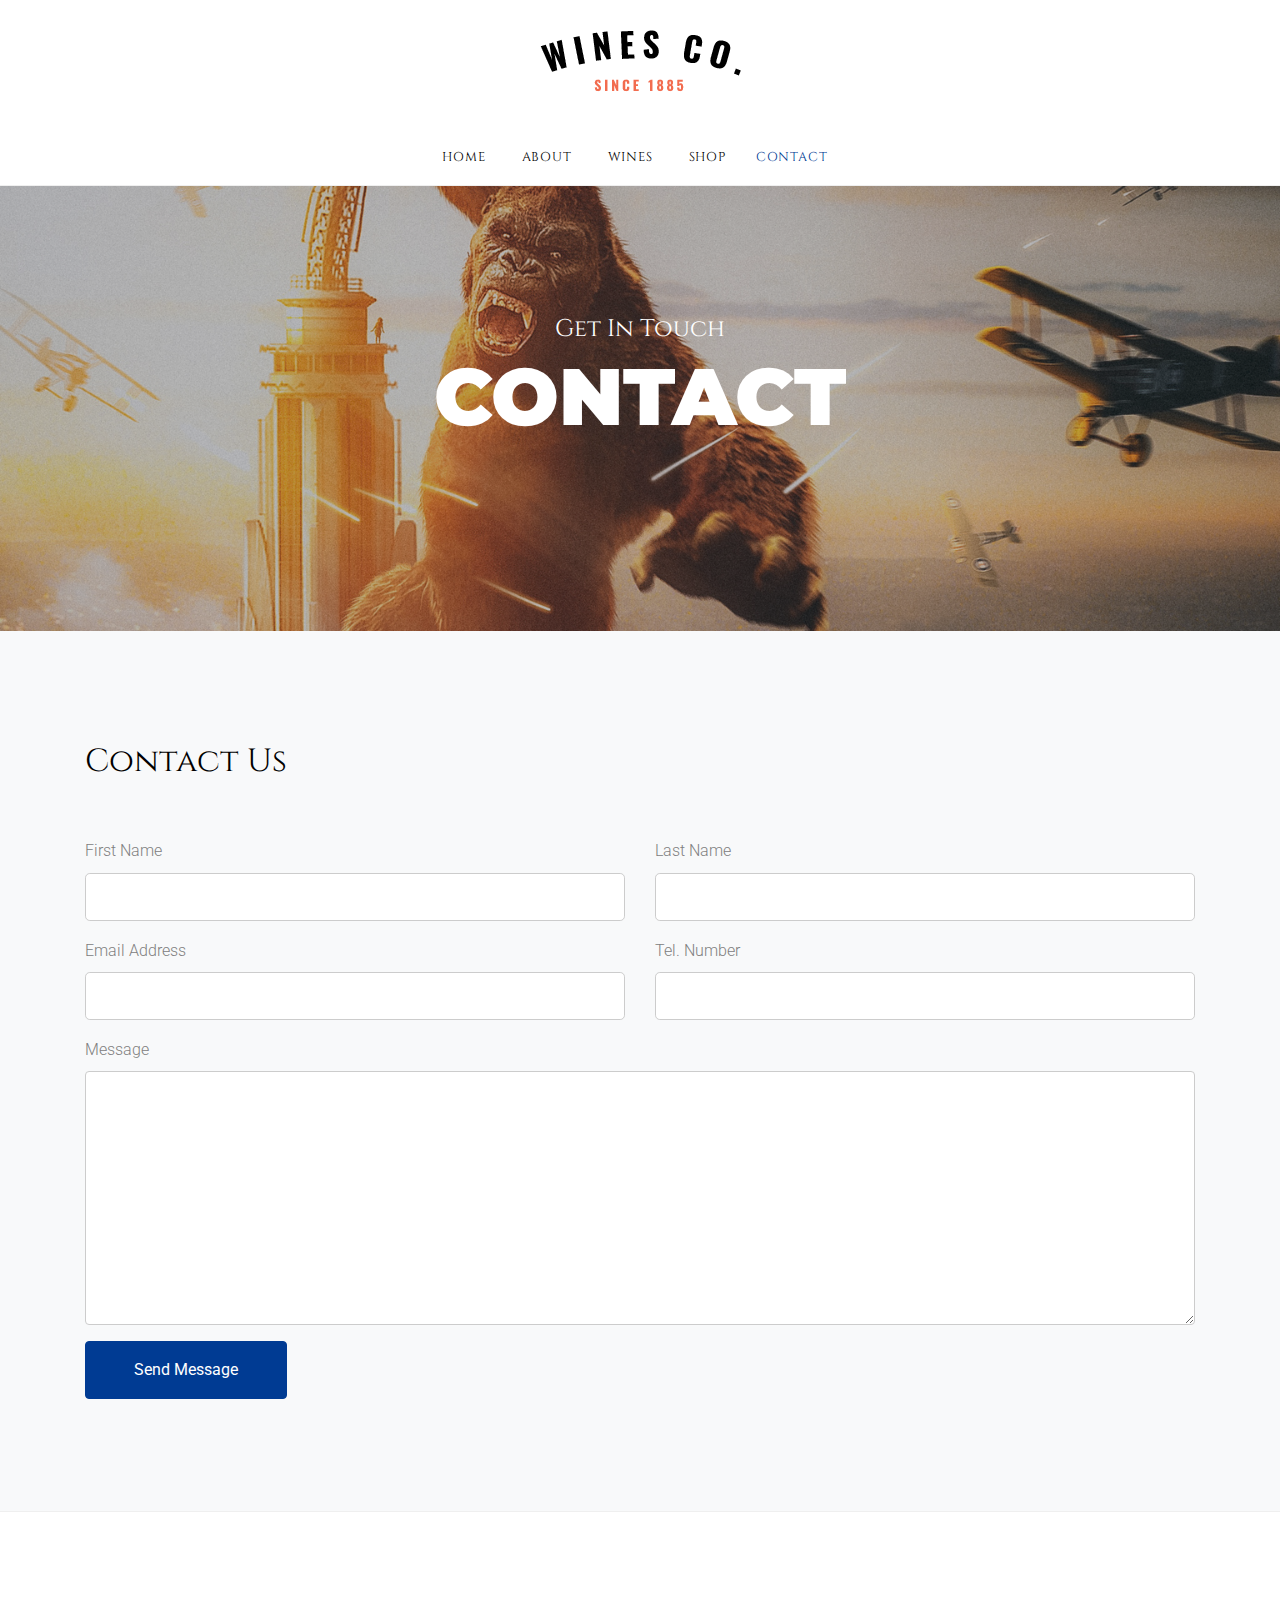
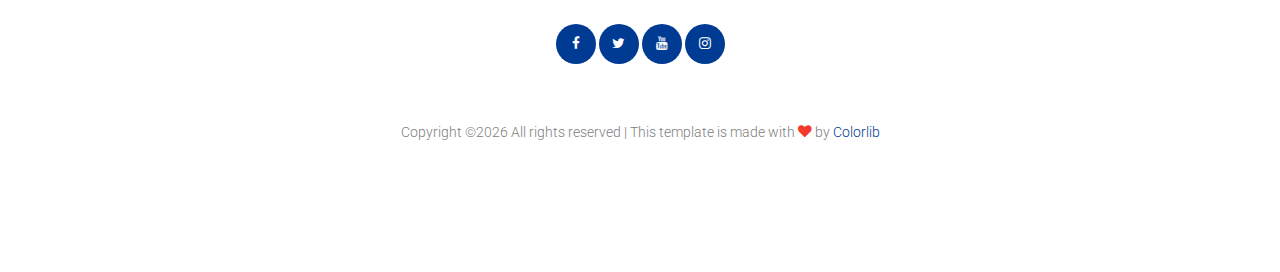
<file: contact.html>
<!DOCTYPE html>
<html lang="en">

<head>
  <title>Wines &mdash; Website Template by Colorlib</title>
  <meta charset="utf-8">
  <meta name="viewport" content="width=device-width, initial-scale=1, shrink-to-fit=no">

  
  <link href="https://fonts.googleapis.com/css?family=Cinzel:400,700|Montserrat:400,700|Roboto&display=swap" rel="stylesheet">

  <link rel="stylesheet" href="fonts/icomoon/style.css">

  <link rel="stylesheet" href="css/bootstrap.min.css">
  <link rel="stylesheet" href="css/jquery-ui.css">
  <link rel="stylesheet" href="css/owl.carousel.min.css">
  <link rel="stylesheet" href="css/owl.theme.default.min.css">
  <link rel="stylesheet" href="css/owl.theme.default.min.css">

  <link rel="stylesheet" href="css/jquery.fancybox.min.css">

  <link rel="stylesheet" href="css/bootstrap-datepicker.css">

  <link rel="stylesheet" href="fonts/flaticon/font/flaticon.css">

  <link rel="stylesheet" href="css/aos.css">
  <link href="css/jquery.mb.YTPlayer.min.css" media="all" rel="stylesheet" type="text/css">

  <link rel="stylesheet" href="css/style.css">



</head>

<body data-spy="scroll" data-target=".site-navbar-target" data-offset="300">

  <div class="site-wrap">

    <div class="site-mobile-menu site-navbar-target">
      <div class="site-mobile-menu-header">
        <div class="site-mobile-menu-close mt-3">
          <span class="icon-close2 js-menu-toggle"></span>
        </div>
      </div>
      <div class="site-mobile-menu-body"></div>
    </div>


    
    <div class="header-top">
      <div class="container">
        <div class="row align-items-center">
          <div class="col-12 text-center">
            <a href="index.html" class="site-logo">
              <img src="images/logo.png" alt="Image" class="img-fluid">
            </a>
          </div>
          <a href="#" class="mx-auto d-inline-block d-lg-none site-menu-toggle js-menu-toggle text-black"><span
                class="icon-menu h3"></span></a>
        </div>
      </div>
      


      
      <div class="site-navbar py-2 js-sticky-header site-navbar-target d-none pl-0 d-lg-block" role="banner">

      <div class="container">
        <div class="d-flex align-items-center">
          
          <div class="mx-auto">
            <nav class="site-navigation position-relative text-left" role="navigation">
              <ul class="site-menu main-menu js-clone-nav mx-auto d-none pl-0 d-lg-block border-none">
                <li><a href="index.html" class="nav-link text-left">Home</a></li>
                <li><a href="about.html" class="nav-link text-left">About</a></li>
                <li><a href="shop.html" class="nav-link text-left">Wines</a></li>
                <li><a href="shop.html" class="nav-link text-left">Shop</a></li>
                <li class="active"><a href="contact.html" class="nav-link text-left">Contact</a></li>
              </ul>                                                                                                                                                                                                                                                                                         
            </nav>

          </div>
         
        </div>
      </div>

    </div>
    
    </div>

    
    

    <div class="hero-2" style="background-image: url('images/hero_2.jpg');">
     <div class="container">
        <div class="row justify-content-center text-center align-items-center">
          <div class="col-md-8">
            <span class="sub-title">Get In Touch</span>
            <h2>Contact</h2>
          </div>
        </div>
      </div>
    </div>


    <div class="site-section bg-light">
      <div class="container">
        <div class="row">

          <div class="col-lg-12">
            <div class="section-title mb-5">
              <h2>Contact Us</h2>
            </div>
            <form method="post">
              
                  <div class="row">
                      <div class="col-md-6 form-group">
                          <label for="fname">First Name</label>
                          <input type="text" id="fname" class="form-control form-control-lg">
                      </div>
                      <div class="col-md-6 form-group">
                          <label for="lname">Last Name</label>
                          <input type="text" id="lname" class="form-control form-control-lg">
                      </div>
                  </div>
                  <div class="row">
                      <div class="col-md-6 form-group">
                          <label for="eaddress">Email Address</label>
                          <input type="text" id="eaddress" class="form-control form-control-lg">
                      </div>
                      <div class="col-md-6 form-group">
                          <label for="tel">Tel. Number</label>
                          <input type="text" id="tel" class="form-control form-control-lg">
                      </div>
                  </div>
                  <div class="row">
                      <div class="col-md-12 form-group">
                          <label for="message">Message</label>
                          <textarea name="" id="message" cols="30" rows="10" class="form-control"></textarea>
                      </div>
                  </div>

                  <div class="row">
                      <div class="col-12">
                          <input type="submit" value="Send Message" class="btn btn-primary py-3 px-5">
                      </div>
                  </div>
              
            </form>
          </div>
          
        </div>

        
      </div>
    </div>

  

    
    
    <div class="footer">
      <div class="container">
        
        <div class="row">
          <div class="col-12 text-center">
            <div class="social-icons">
              <a href="#"><span class="icon-facebook"></span></a>
              <a href="#"><span class="icon-twitter"></span></a>
              <a href="#"><span class="icon-youtube"></span></a>
              <a href="#"><span class="icon-instagram"></span></a>
            </div>
          </div>
        </div>
        <div class="row">
          <div class="col-12">
            <div class="copyright">
                <p>
                    <!-- Link back to Colorlib can't be removed. Template is licensed under CC BY 3.0. -->
                    Copyright &copy;<script>document.write(new Date().getFullYear());</script> All rights reserved | This template is made with <i class="icon-heart text-danger" aria-hidden="true"></i> by <a href="https://colorlib.com" target="_blank" >Colorlib</a>
                    <!-- Link back to Colorlib can't be removed. Template is licensed under CC BY 3.0. -->
                    </p>



            </div>
          </div>
        </div>
      </div>
    </div>
    

  </div>
  <!-- .site-wrap -->


  <!-- loader -->
  <div id="loader" class="show fullscreen"><svg class="circular" width="48px" height="48px"><circle class="path-bg" cx="24" cy="24" r="22" fill="none" stroke-width="4" stroke="#eeeeee"/><circle class="path" cx="24" cy="24" r="22" fill="none" stroke-width="4" stroke-miterlimit="10" stroke="#ff5e15"/></svg></div>

  <script src="js/jquery-3.3.1.min.js"></script>
  <script src="js/jquery-migrate-3.0.1.min.js"></script>
  <script src="js/jquery-ui.js"></script>
  <script src="js/popper.min.js"></script>
  <script src="js/bootstrap.min.js"></script>
  <script src="js/owl.carousel.min.js"></script>
  <script src="js/jquery.stellar.min.js"></script>
  <script src="js/jquery.countdown.min.js"></script>
  <script src="js/bootstrap-datepicker.min.js"></script>
  <script src="js/jquery.easing.1.3.js"></script>
  <script src="js/aos.js"></script>
  <script src="js/jquery.fancybox.min.js"></script>
  <script src="js/jquery.sticky.js"></script>
  <script src="js/jquery.mb.YTPlayer.min.js"></script>




  <script src="js/main.js"></script>

</body>

</html>
</file>
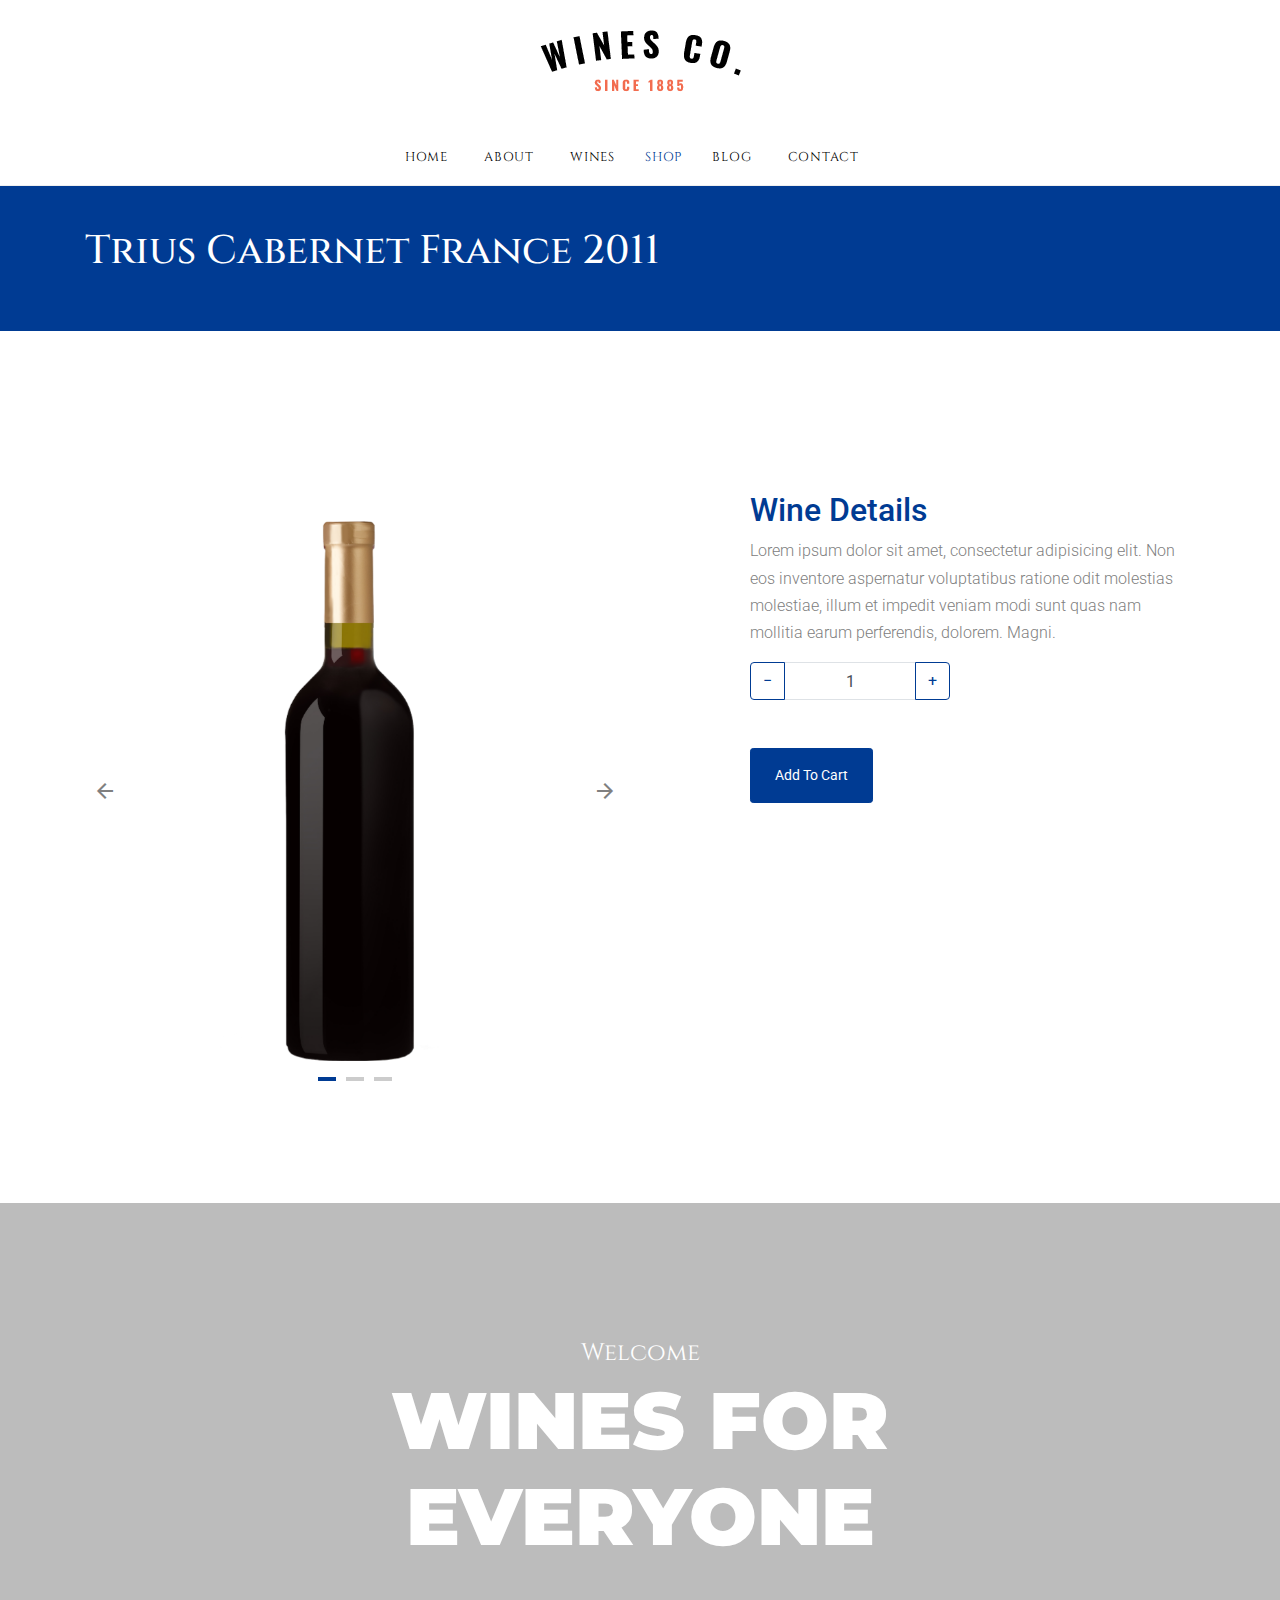
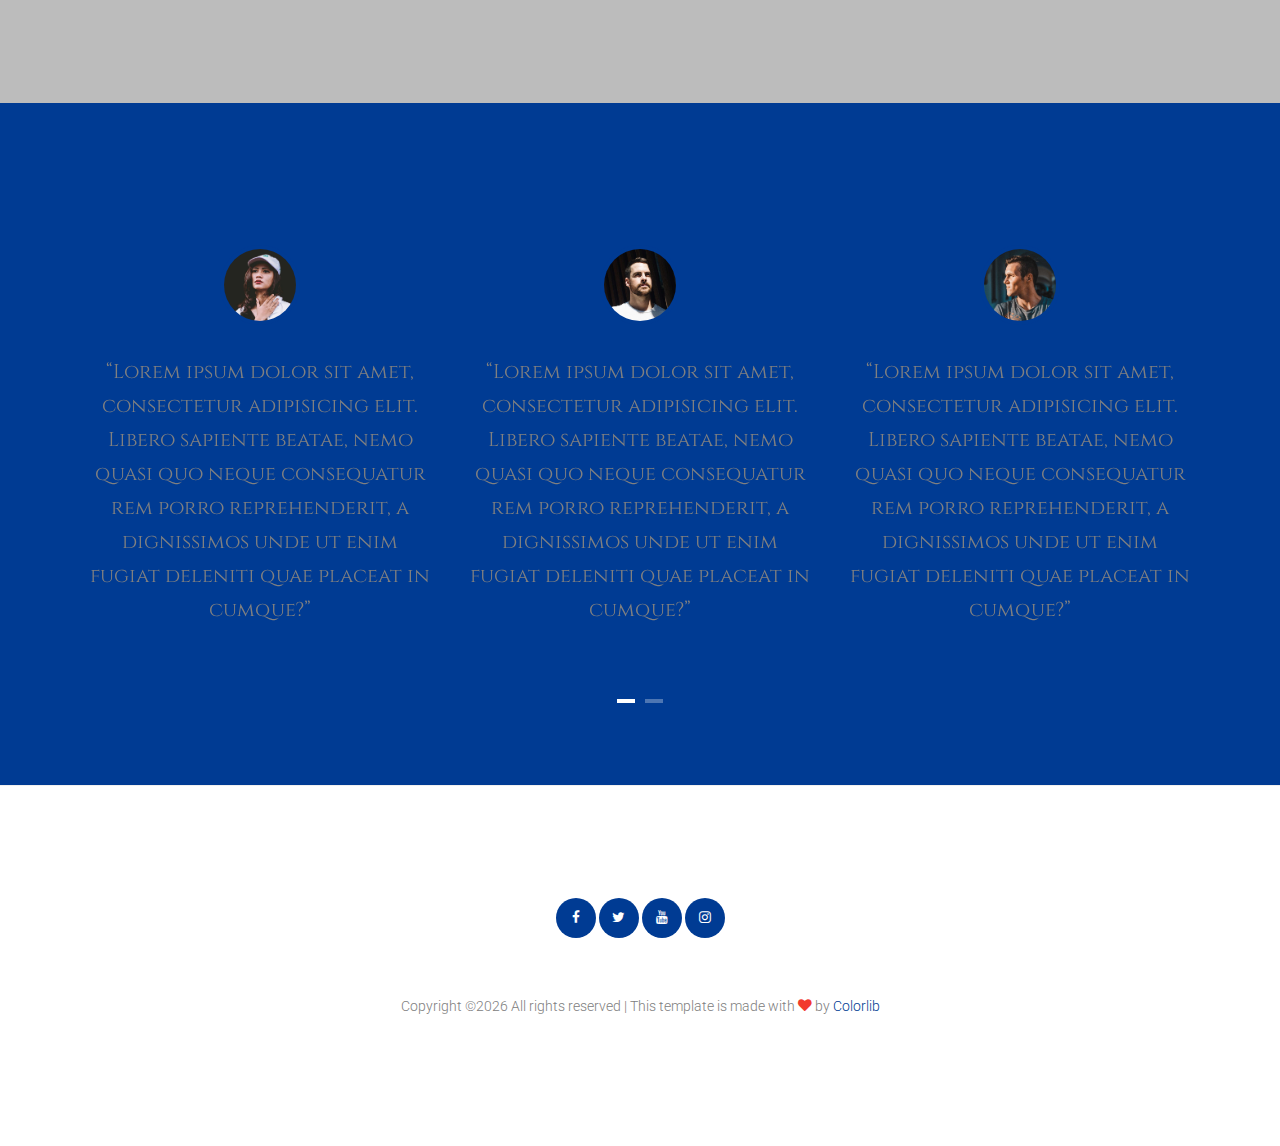
<file: shop-single.html>
<!DOCTYPE html>
<html lang="en">

<head>
  <title>Wines &mdash; Website Template by Colorlib</title>
  <meta charset="utf-8">
  <meta name="viewport" content="width=device-width, initial-scale=1, shrink-to-fit=no">

  
  <link href="https://fonts.googleapis.com/css?family=Cinzel:400,700|Montserrat:400,700|Roboto&display=swap" rel="stylesheet"> 

  <link rel="stylesheet" href="fonts/icomoon/style.css">

  <link rel="stylesheet" href="css/bootstrap.min.css">
  <link rel="stylesheet" href="css/jquery-ui.css">
  <link rel="stylesheet" href="css/owl.carousel.min.css">
  <link rel="stylesheet" href="css/owl.theme.default.min.css">
  <link rel="stylesheet" href="css/owl.theme.default.min.css">

  <link rel="stylesheet" href="css/jquery.fancybox.min.css">

  <link rel="stylesheet" href="css/bootstrap-datepicker.css">

  <link rel="stylesheet" href="fonts/flaticon/font/flaticon.css">

  <link rel="stylesheet" href="css/aos.css">
  <link href="css/jquery.mb.YTPlayer.min.css" media="all" rel="stylesheet" type="text/css">

  <link rel="stylesheet" href="css/style.css">



</head>

<body data-spy="scroll" data-target=".site-navbar-target" data-offset="300">

  <div class="site-wrap">

    <div class="site-mobile-menu site-navbar-target">
      <div class="site-mobile-menu-header">
        <div class="site-mobile-menu-close mt-3">
          <span class="icon-close2 js-menu-toggle"></span>
        </div>
      </div>
      <div class="site-mobile-menu-body"></div>
    </div>


    
    <div class="header-top">
      <div class="container">
        <div class="row align-items-center">
          <div class="col-12 text-center">
            <a href="index.html" class="site-logo">
              <img src="images/logo.png" alt="Image" class="img-fluid">
            </a>
          </div>
          <a href="#" class="mx-auto d-inline-block d-lg-none site-menu-toggle js-menu-toggle text-black"><span
                class="icon-menu h3"></span></a>
        </div>
      </div>
      


      
      <div class="site-navbar py-2 js-sticky-header site-navbar-target d-none pl-0 d-lg-block" role="banner">

      <div class="container">
        <div class="d-flex align-items-center">
          
          <div class="mx-auto">
            <nav class="site-navigation position-relative text-left" role="navigation">
              <ul class="site-menu main-menu js-clone-nav mx-auto d-none pl-0 d-lg-block border-none">
                <li><a href="index.html" class="nav-link text-left">Home</a></li>
                <li><a href="about.html" class="nav-link text-left">About</a></li>
                <li><a href="shop.html" class="nav-link text-left">Wines</a></li>
                <li class="active"><a href="shop.html" class="nav-link text-left">Shop</a></li>
                <li><a href="blog.html" class="nav-link text-left">Blog</a></li>
                <li><a href="contact.html" class="nav-link text-left">Contact</a></li>
              </ul>                                                                                                                                                                                                                                                                                         
            </nav>

          </div>
         
        </div>
      </div>

    </div>
    
    </div>

    
      
    <div class="site-section bg-primary py-5 page-title-wrap mt-5">
      <div class="container">
        <h1>Trius Cabernet France 2011</h4>
      </div>
    </div>

      
    

    <div class="site-section mt-5">
      <div class="container">
        <div class="row">
          <div class="col-lg-6">
            <div class="owl-carousel hero-slide owl-style">
              <img src="images/wine_1.png" alt="Image" class="img-fluid">
              <img src="images/wine_2.png" alt="Image" class="img-fluid">
              <img src="images/wine_3.png" alt="Image" class="img-fluid">
            </div>
          </div>
          <div class="col-lg-5 ml-auto">
            <h2 class="text-primary">Wine Details</h2>
            <p>Lorem ipsum dolor sit amet, consectetur adipisicing elit. Non eos inventore aspernatur voluptatibus ratione odit molestias molestiae, illum et impedit veniam modi sunt quas nam mollitia earum perferendis, dolorem. Magni.</p>

            <div class="mb-5">
              <div class="input-group mb-3" style="max-width: 200px;">
                <div class="input-group-prepend">
                  <button class="btn btn-outline-primary js-btn-minus" type="button">&minus;</button>
                </div>
                <input type="text" class="form-control text-center border mr-0" value="1" placeholder=""
                  aria-label="Example text with button addon" aria-describedby="button-addon1">
                <div class="input-group-append">
                  <button class="btn btn-outline-primary js-btn-plus" type="button">&plus;</button>
                </div>
              </div>
    
            </div>
            <p><a href="cart.html" class="buy-now btn btn-sm height-auto px-4 py-3 btn-primary">Add To Cart</a></p>


          </div>
        </div>
      </div>
    </div>

    <div class="hero-2" style="background-image: url('images/hero_2.jpg');">
     <div class="container">
        <div class="row justify-content-center text-center align-items-center">
          <div class="col-md-8">
            <span class="sub-title">Welcome</span>
            <h2>Wines For Everyone</h2>
          </div>
        </div>
      </div>
    </div>

    <div class="site-section bg-primary">
      <div class="container">
        <div class="owl-carousel owl-slide-3 owl-slide-3-white owl-slide">
        
          <blockquote class="testimony">
            <img src="images/person_1.jpg" alt="Image">
            <p>&ldquo;Lorem ipsum dolor sit amet, consectetur adipisicing elit. Libero sapiente beatae, nemo quasi quo neque consequatur rem porro reprehenderit, a dignissimos unde ut enim fugiat deleniti quae placeat in cumque?&rdquo;</p>
          </blockquote>
          <blockquote class="testimony">
            <img src="images/person_2.jpg" alt="Image">
            <p>&ldquo;Lorem ipsum dolor sit amet, consectetur adipisicing elit. Libero sapiente beatae, nemo quasi quo neque consequatur rem porro reprehenderit, a dignissimos unde ut enim fugiat deleniti quae placeat in cumque?&rdquo;</p>
          </blockquote>
          <blockquote class="testimony">
            <img src="images/person_3.jpg" alt="Image">
            <p>&ldquo;Lorem ipsum dolor sit amet, consectetur adipisicing elit. Libero sapiente beatae, nemo quasi quo neque consequatur rem porro reprehenderit, a dignissimos unde ut enim fugiat deleniti quae placeat in cumque?&rdquo;</p>
          </blockquote>
          <blockquote class="testimony">
            <img src="images/person_1.jpg" alt="Image">
            <p>&ldquo;Lorem ipsum dolor sit amet, consectetur adipisicing elit. Libero sapiente beatae, nemo quasi quo neque consequatur rem porro reprehenderit, a dignissimos unde ut enim fugiat deleniti quae placeat in cumque?&rdquo;</p>
          </blockquote>
        
        </div>
      </div>
    </div>
  

    
    
    <div class="footer">
      <div class="container">
        
        <div class="row">
          <div class="col-12 text-center">
            <div class="social-icons">
              <a href="#"><span class="icon-facebook"></span></a>
              <a href="#"><span class="icon-twitter"></span></a>
              <a href="#"><span class="icon-youtube"></span></a>
              <a href="#"><span class="icon-instagram"></span></a>
            </div>
          </div>
        </div>
        <div class="row">
          <div class="col-12">
            <div class="copyright">
                <p>
                    <!-- Link back to Colorlib can't be removed. Template is licensed under CC BY 3.0. -->
                    Copyright &copy;<script>document.write(new Date().getFullYear());</script> All rights reserved | This template is made with <i class="icon-heart text-danger" aria-hidden="true"></i> by <a href="https://colorlib.com" target="_blank" >Colorlib</a>
                    <!-- Link back to Colorlib can't be removed. Template is licensed under CC BY 3.0. -->
                    </p>



            </div>
          </div>
        </div>
      </div>
    </div>
    

  </div>
  <!-- .site-wrap -->


  <!-- loader -->
  <div id="loader" class="show fullscreen"><svg class="circular" width="48px" height="48px"><circle class="path-bg" cx="24" cy="24" r="22" fill="none" stroke-width="4" stroke="#eeeeee"/><circle class="path" cx="24" cy="24" r="22" fill="none" stroke-width="4" stroke-miterlimit="10" stroke="#ff5e15"/></svg></div>

  <script src="js/jquery-3.3.1.min.js"></script>
  <script src="js/jquery-migrate-3.0.1.min.js"></script>
  <script src="js/jquery-ui.js"></script>
  <script src="js/popper.min.js"></script>
  <script src="js/bootstrap.min.js"></script>
  <script src="js/owl.carousel.min.js"></script>
  <script src="js/jquery.stellar.min.js"></script>
  <script src="js/jquery.countdown.min.js"></script>
  <script src="js/bootstrap-datepicker.min.js"></script>
  <script src="js/jquery.easing.1.3.js"></script>
  <script src="js/aos.js"></script>
  <script src="js/jquery.fancybox.min.js"></script>
  <script src="js/jquery.sticky.js"></script>
  <script src="js/jquery.mb.YTPlayer.min.js"></script>


  <script src="js/main.js"></script>

</body>

</html>
</file>
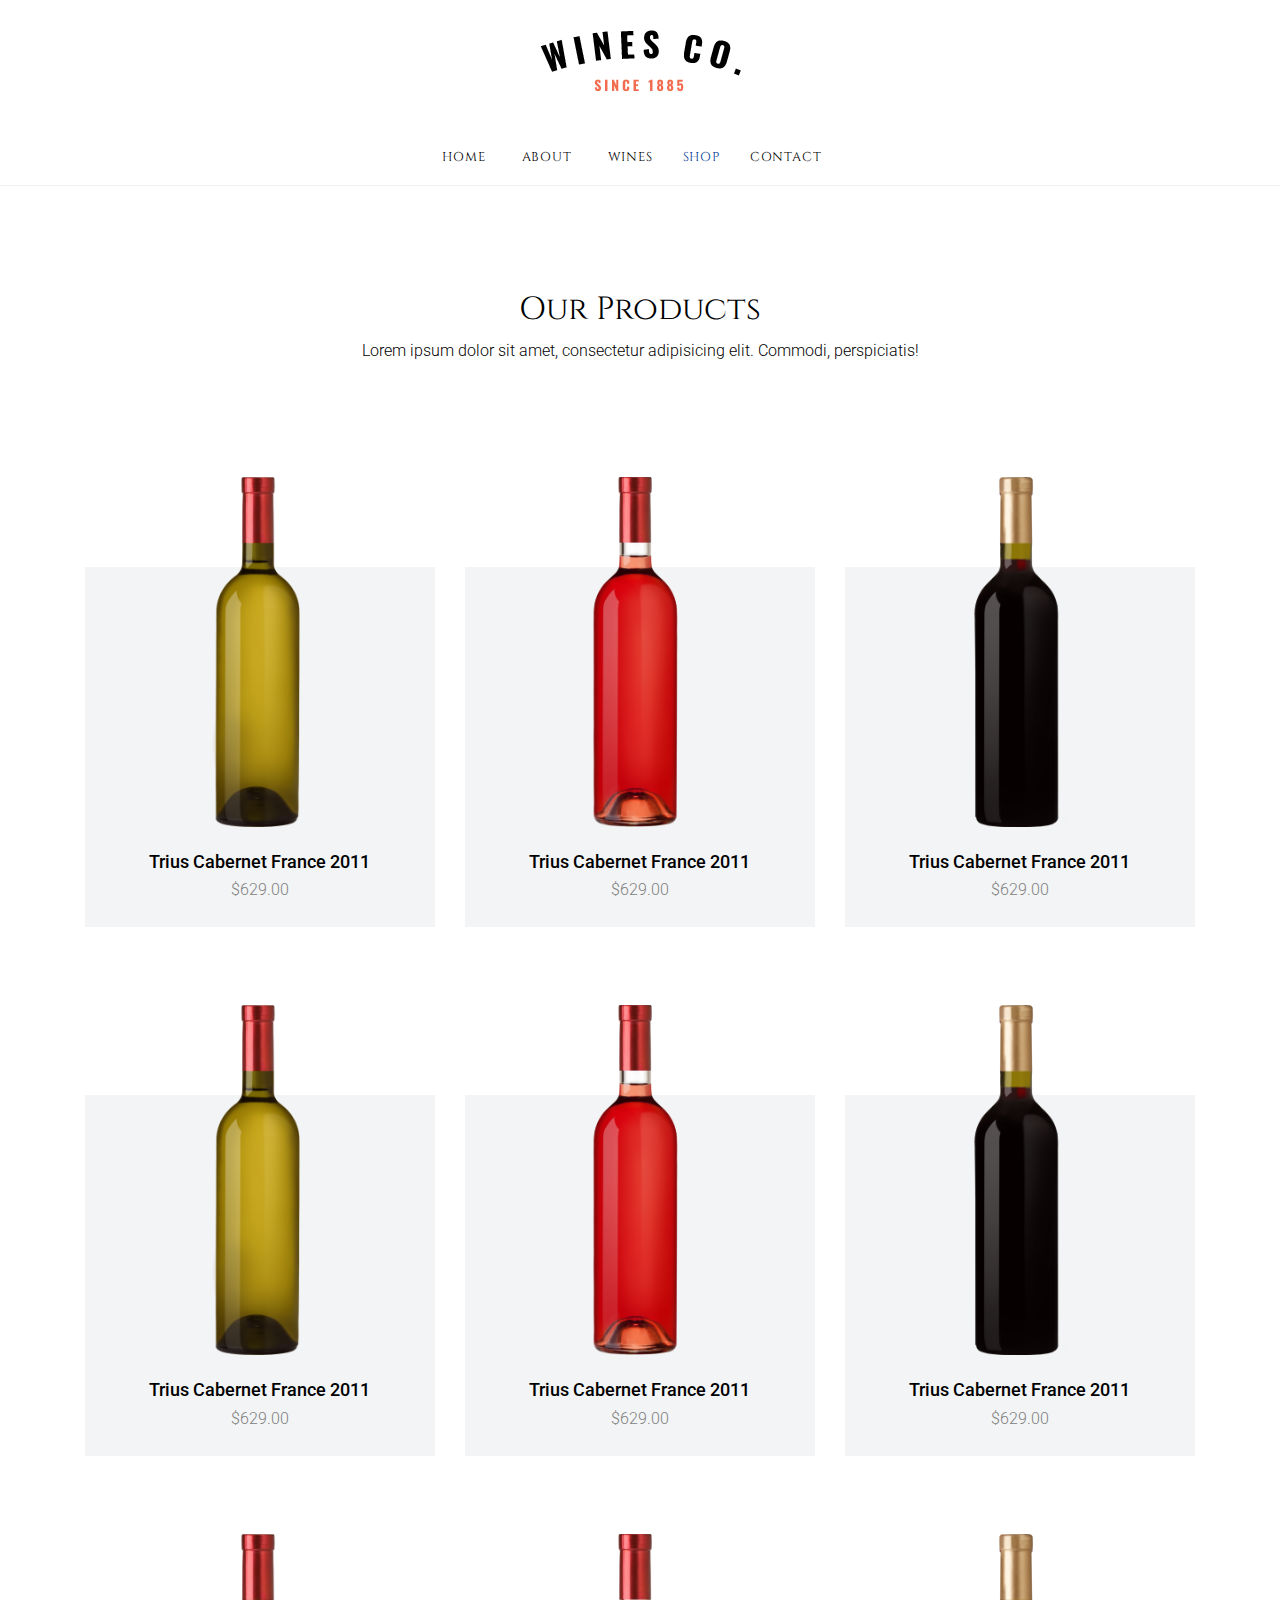
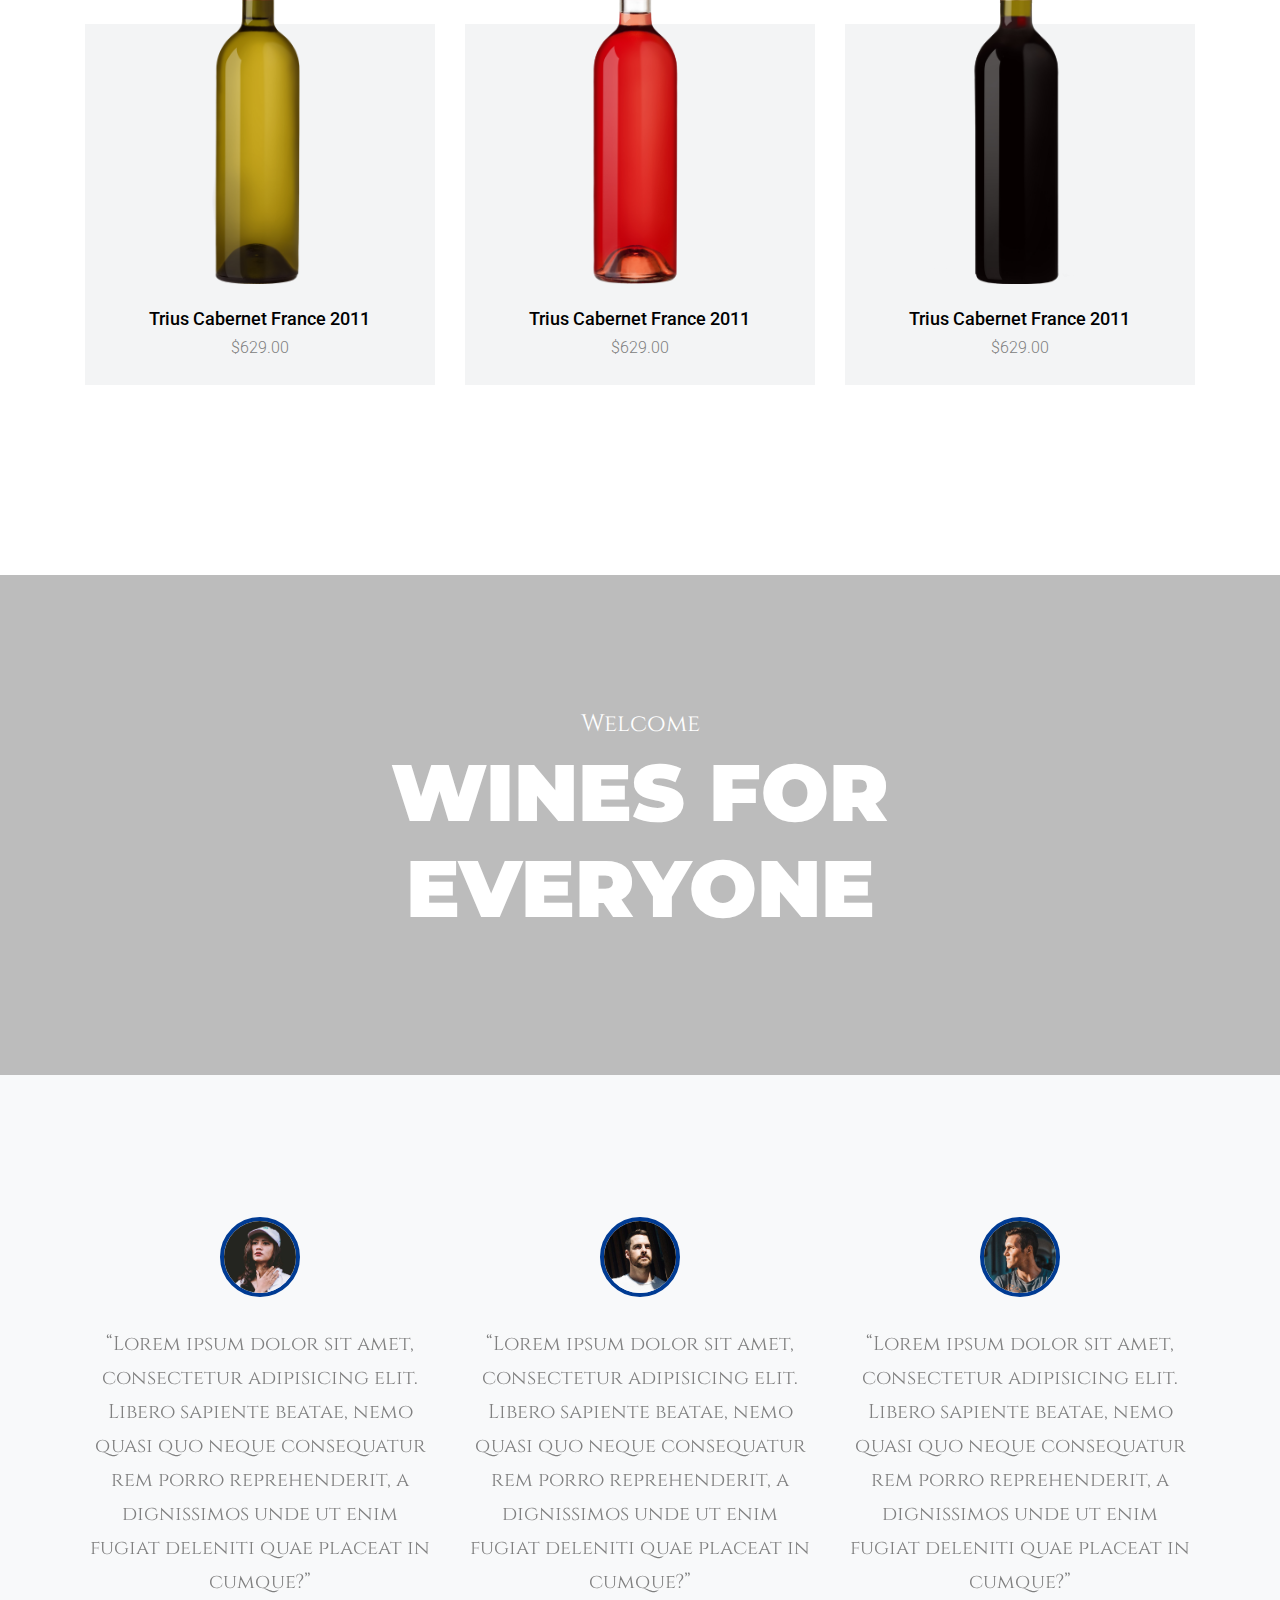
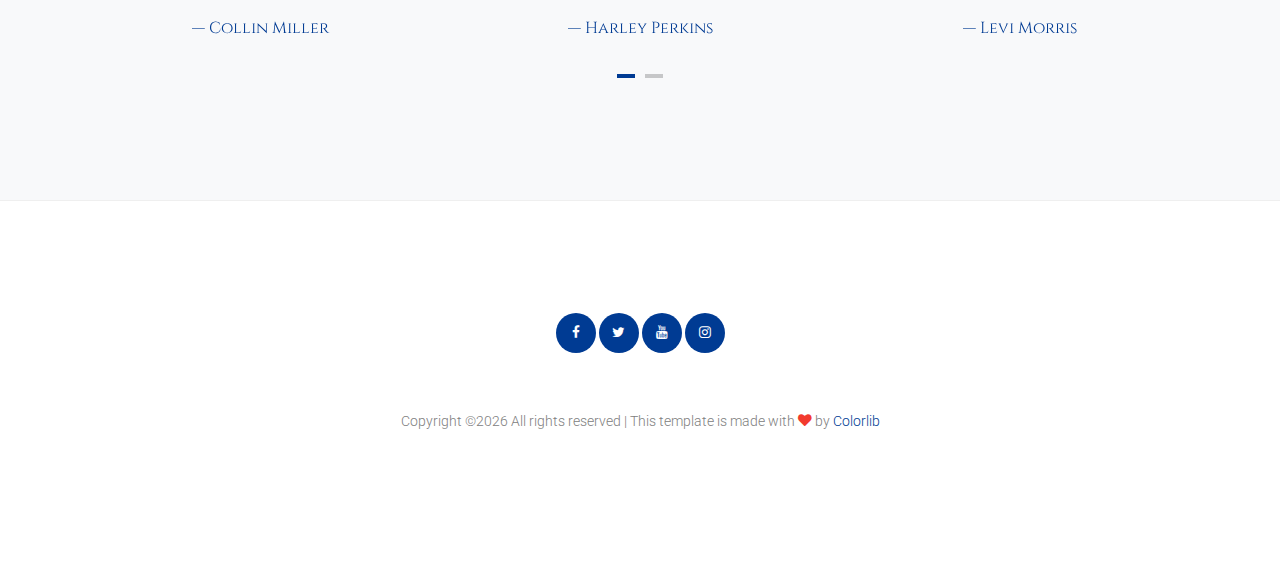
<file: shop.html>
<!DOCTYPE html>
<html lang="en">

<head>
  <title>gorillakingfitteds</title>
  <meta charset="utf-8">
  <meta name="viewport" content="width=device-width, initial-scale=1, shrink-to-fit=no">

  
  <link href="https://fonts.googleapis.com/css?family=Cinzel:400,700|Montserrat:400,700|Roboto&display=swap" rel="stylesheet"> 

  <link rel="stylesheet" href="fonts/icomoon/style.css">

  <link rel="stylesheet" href="css/bootstrap.min.css">
  <link rel="stylesheet" href="css/jquery-ui.css">
  <link rel="stylesheet" href="css/owl.carousel.min.css">
  <link rel="stylesheet" href="css/owl.theme.default.min.css">
  <link rel="stylesheet" href="css/owl.theme.default.min.css">

  <link rel="stylesheet" href="css/jquery.fancybox.min.css">

  <link rel="stylesheet" href="css/bootstrap-datepicker.css">

  <link rel="stylesheet" href="fonts/flaticon/font/flaticon.css">

  <link rel="stylesheet" href="css/aos.css">
  <link href="css/jquery.mb.YTPlayer.min.css" media="all" rel="stylesheet" type="text/css">

  <link rel="stylesheet" href="css/style.css">



</head>

<body data-spy="scroll" data-target=".site-navbar-target" data-offset="300">

  <div class="site-wrap">

    <div class="site-mobile-menu site-navbar-target">
      <div class="site-mobile-menu-header">
        <div class="site-mobile-menu-close mt-3">
          <span class="icon-close2 js-menu-toggle"></span>
        </div>
      </div>
      <div class="site-mobile-menu-body"></div>
    </div>


    
    <div class="header-top">
      <div class="container">
        <div class="row align-items-center">
          <div class="col-12 text-center">
            <a href="index.html" class="site-logo">
              <img src="images/logo.png" alt="Image" class="img-fluid">
            </a>
          </div>
          <a href="#" class="mx-auto d-inline-block d-lg-none site-menu-toggle js-menu-toggle text-black"><span
                class="icon-menu h3"></span></a>
        </div>
      </div>
      


      
      <div class="site-navbar py-2 js-sticky-header site-navbar-target d-none pl-0 d-lg-block" role="banner">

      <div class="container">
        <div class="d-flex align-items-center">
          
          <div class="mx-auto">
            <nav class="site-navigation position-relative text-left" role="navigation">
              <ul class="site-menu main-menu js-clone-nav mx-auto d-none pl-0 d-lg-block border-none">
                <li><a href="index.html" class="nav-link text-left">Home</a></li>
                <li><a href="about.html" class="nav-link text-left">About</a></li>
                <li><a href="shop.html" class="nav-link text-left">Wines</a></li>
                <li class="active"><a href="shop.html" class="nav-link text-left">Shop</a></li>
                <li><a href="contact.html" class="nav-link text-left">Contact</a></li>
              </ul>                                                                                                                                                                                                                                                                                         
            </nav>

          </div>
         
        </div>
      </div>

    </div>
    
    </div>

    
    
    
      
    

    <div class="site-section mt-5">
      <div class="container">

        <div class="row mb-5">
          <div class="col-12 section-title text-center mb-5">
            <h2 class="d-block">Our Products</h2>
            <p>Lorem ipsum dolor sit amet, consectetur adipisicing elit. Commodi, perspiciatis!</p>
          </div>
        </div>

        <div class="row">
          
          <div class="col-lg-4 mb-5 col-md-6">

            <div class="wine_v_1 text-center pb-4">
              <a href="shop-single.html" class="thumbnail d-block mb-4"><img src="images/wine_2.png" alt="Image" class="img-fluid"></a>
              <div>
                <h3 class="heading mb-1"><a href="#">Trius Cabernet France 2011</a></h3>
                <span class="price">$629.00</span>
              </div>
              

              <div class="wine-actions">
                  
                <h3 class="heading-2"><a href="#">Trius Cabernet France 2011</a></h3>
                <span class="price d-block">$629.00</span>
                
                <div class="rating">
                  <span class="icon-star"></span>
                  <span class="icon-star"></span>
                  <span class="icon-star"></span>
                  <span class="icon-star"></span>
                  <span class="icon-star-o"></span>
                </div>
                
                <a href="cart.html" class="btn add"><span class="icon-shopping-bag mr-3"></span> Add to Cart</a>
              </div>
            </div>

          </div>

          <div class="col-lg-4 mb-5 col-md-6">
            <div class="wine_v_1 text-center pb-4">
              <a href="shop-single.html" class="thumbnail d-block mb-4"><img src="images/wine_3.png" alt="Image" class="img-fluid"></a>
              <div>
                <h3 class="heading mb-1"><a href="#">Trius Cabernet France 2011</a></h3>
                <span class="price">$629.00</span>
              </div>
              

              <div class="wine-actions">
                  
                <h3 class="heading-2"><a href="#">Trius Cabernet France 2011</a></h3>
                <span class="price d-block"><del>$900.00</del> $629.00</span>
                
                <div class="rating">
                  <span class="icon-star"></span>
                  <span class="icon-star"></span>
                  <span class="icon-star"></span>
                  <span class="icon-star"></span>
                  <span class="icon-star-o"></span>
                </div>
                
                <a href="cart.html" class="btn add"><span class="icon-shopping-bag mr-3"></span> Add to Cart</a>
              </div>
            </div>
          </div>

          <div class="col-lg-4 mb-5 col-md-6">
            <div class="wine_v_1 text-center pb-4">
              <a href="shop-single.html" class="thumbnail d-block mb-4"><img src="images/wine_1.png" alt="Image" class="img-fluid"></a>
              <div>
                <h3 class="heading mb-1"><a href="#">Trius Cabernet France 2011</a></h3>
                <span class="price">$629.00</span>
              </div>
              

              <div class="wine-actions">
                  
                <h3 class="heading-2"><a href="#">Trius Cabernet France 2011</a></h3>
                <span class="price d-block"><del>$900.00</del> $629.00</span>
                
                <div class="rating">
                  <span class="icon-star"></span>
                  <span class="icon-star"></span>
                  <span class="icon-star"></span>
                  <span class="icon-star"></span>
                  <span class="icon-star-o"></span>
                </div>
                
                <a href="cart.html" class="btn add"><span class="icon-shopping-bag mr-3"></span> Add to Cart</a>
              </div>
            </div>
          </div>


          <div class="col-lg-4 mb-5 col-md-6">

            <div class="wine_v_1 text-center pb-4">
              <a href="shop-single.html" class="thumbnail d-block mb-4"><img src="images/wine_2.png" alt="Image" class="img-fluid"></a>
              <div>
                <h3 class="heading mb-1"><a href="#">Trius Cabernet France 2011</a></h3>
                <span class="price">$629.00</span>
              </div>
              

              <div class="wine-actions">
                  
                <h3 class="heading-2"><a href="#">Trius Cabernet France 2011</a></h3>
                <span class="price d-block">$629.00</span>
                
                <div class="rating">
                  <span class="icon-star"></span>
                  <span class="icon-star"></span>
                  <span class="icon-star"></span>
                  <span class="icon-star"></span>
                  <span class="icon-star-o"></span>
                </div>
                
                <a href="cart.html" class="btn add"><span class="icon-shopping-bag mr-3"></span> Add to Cart</a>
              </div>
            </div>

          </div>

          <div class="col-lg-4 mb-5 col-md-6">
            <div class="wine_v_1 text-center pb-4">
              <a href="shop-single.html" class="thumbnail d-block mb-4"><img src="images/wine_3.png" alt="Image" class="img-fluid"></a>
              <div>
                <h3 class="heading mb-1"><a href="#">Trius Cabernet France 2011</a></h3>
                <span class="price">$629.00</span>
              </div>
              

              <div class="wine-actions">
                  
                <h3 class="heading-2"><a href="#">Trius Cabernet France 2011</a></h3>
                <span class="price d-block"><del>$900.00</del> $629.00</span>
                
                <div class="rating">
                  <span class="icon-star"></span>
                  <span class="icon-star"></span>
                  <span class="icon-star"></span>
                  <span class="icon-star"></span>
                  <span class="icon-star-o"></span>
                </div>
                
                <a href="cart.html" class="btn add"><span class="icon-shopping-bag mr-3"></span> Add to Cart</a>
              </div>
            </div>
          </div>

          <div class="col-lg-4 mb-5 col-md-6">
            <div class="wine_v_1 text-center pb-4">
              <a href="shop-single.html" class="thumbnail d-block mb-4"><img src="images/wine_1.png" alt="Image" class="img-fluid"></a>
              <div>
                <h3 class="heading mb-1"><a href="#">Trius Cabernet France 2011</a></h3>
                <span class="price">$629.00</span>
              </div>
              

              <div class="wine-actions">
                  
                <h3 class="heading-2"><a href="#">Trius Cabernet France 2011</a></h3>
                <span class="price d-block"><del>$900.00</del> $629.00</span>
                
                <div class="rating">
                  <span class="icon-star"></span>
                  <span class="icon-star"></span>
                  <span class="icon-star"></span>
                  <span class="icon-star"></span>
                  <span class="icon-star-o"></span>
                </div>
                
                <a href="cart.html" class="btn add"><span class="icon-shopping-bag mr-3"></span> Add to Cart</a>
              </div>
            </div>
          </div>


          <div class="col-lg-4 mb-5 col-md-6">

            <div class="wine_v_1 text-center pb-4">
              <a href="shop-single.html" class="thumbnail d-block mb-4"><img src="images/wine_2.png" alt="Image" class="img-fluid"></a>
              <div>
                <h3 class="heading mb-1"><a href="#">Trius Cabernet France 2011</a></h3>
                <span class="price">$629.00</span>
              </div>
              

              <div class="wine-actions">
                  
                <h3 class="heading-2"><a href="#">Trius Cabernet France 2011</a></h3>
                <span class="price d-block">$629.00</span>
                
                <div class="rating">
                  <span class="icon-star"></span>
                  <span class="icon-star"></span>
                  <span class="icon-star"></span>
                  <span class="icon-star"></span>
                  <span class="icon-star-o"></span>
                </div>
                
                <a href="cart.html" class="btn add"><span class="icon-shopping-bag mr-3"></span> Add to Cart</a>
              </div>
            </div>

          </div>

          <div class="col-lg-4 mb-5 col-md-6">
            <div class="wine_v_1 text-center pb-4">
              <a href="shop-single.html" class="thumbnail d-block mb-4"><img src="images/wine_3.png" alt="Image" class="img-fluid"></a>
              <div>
                <h3 class="heading mb-1"><a href="#">Trius Cabernet France 2011</a></h3>
                <span class="price">$629.00</span>
              </div>
              

              <div class="wine-actions">
                  
                <h3 class="heading-2"><a href="#">Trius Cabernet France 2011</a></h3>
                <span class="price d-block"><del>$900.00</del> $629.00</span>
                
                <div class="rating">
                  <span class="icon-star"></span>
                  <span class="icon-star"></span>
                  <span class="icon-star"></span>
                  <span class="icon-star"></span>
                  <span class="icon-star-o"></span>
                </div>
                
                <a href="cart.html" class="btn add"><span class="icon-shopping-bag mr-3"></span> Add to Cart</a>
              </div>
            </div>
          </div>

          <div class="col-lg-4 mb-5 col-md-6">
            <div class="wine_v_1 text-center pb-4">
              <a href="shop-single.html" class="thumbnail d-block mb-4"><img src="images/wine_1.png" alt="Image" class="img-fluid"></a>
              <div>
                <h3 class="heading mb-1"><a href="#">Trius Cabernet France 2011</a></h3>
                <span class="price">$629.00</span>
              </div>
              

              <div class="wine-actions">
                  
                <h3 class="heading-2"><a href="#">Trius Cabernet France 2011</a></h3>
                <span class="price d-block"><del>$900.00</del> $629.00</span>
                
                <div class="rating">
                  <span class="icon-star"></span>
                  <span class="icon-star"></span>
                  <span class="icon-star"></span>
                  <span class="icon-star"></span>
                  <span class="icon-star-o"></span>
                </div>
                
                <a href="cart.html" class="btn add"><span class="icon-shopping-bag mr-3"></span> Add to Cart</a>
              </div>
            </div>
          </div>

          

        </div>
      </div>
    </div>

    <div class="hero-2" style="background-image: url('images/hero_2.jpg');">
     <div class="container">
        <div class="row justify-content-center text-center align-items-center">
          <div class="col-md-8">
            <span class="sub-title">Welcome</span>
            <h2>Wines For Everyone</h2>
          </div>
        </div>
      </div>
    </div>

    <div class="site-section bg-light">
      <div class="container">
        <div class="owl-carousel owl-slide-3 owl-slide">
        
          <blockquote class="testimony">
            <img src="images/person_1.jpg" alt="Image">
            <p>&ldquo;Lorem ipsum dolor sit amet, consectetur adipisicing elit. Libero sapiente beatae, nemo quasi quo neque consequatur rem porro reprehenderit, a dignissimos unde ut enim fugiat deleniti quae placeat in cumque?&rdquo;</p>
            <p class="small text-primary">&mdash; Collin Miller</p>
          </blockquote>
          <blockquote class="testimony">
            <img src="images/person_2.jpg" alt="Image">
            <p>&ldquo;Lorem ipsum dolor sit amet, consectetur adipisicing elit. Libero sapiente beatae, nemo quasi quo neque consequatur rem porro reprehenderit, a dignissimos unde ut enim fugiat deleniti quae placeat in cumque?&rdquo;</p>
            <p class="small text-primary">&mdash; Harley Perkins</p>
          </blockquote>
          <blockquote class="testimony">
            <img src="images/person_3.jpg" alt="Image">
            <p>&ldquo;Lorem ipsum dolor sit amet, consectetur adipisicing elit. Libero sapiente beatae, nemo quasi quo neque consequatur rem porro reprehenderit, a dignissimos unde ut enim fugiat deleniti quae placeat in cumque?&rdquo;</p>
            <p class="small text-primary">&mdash; Levi Morris</p>
          </blockquote>
          <blockquote class="testimony">
            <img src="images/person_1.jpg" alt="Image">
            <p>&ldquo;Lorem ipsum dolor sit amet, consectetur adipisicing elit. Libero sapiente beatae, nemo quasi quo neque consequatur rem porro reprehenderit, a dignissimos unde ut enim fugiat deleniti quae placeat in cumque?&rdquo;</p>
            <p class="small text-primary">&mdash; Allie Smith</p>
          </blockquote>
        
        </div>
      </div>
    </div>
  

    
    
    <div class="footer">
      <div class="container">
        
        <div class="row">
          <div class="col-12 text-center">
            <div class="social-icons">
              <a href="#"><span class="icon-facebook"></span></a>
              <a href="#"><span class="icon-twitter"></span></a>
              <a href="#"><span class="icon-youtube"></span></a>
              <a href="#"><span class="icon-instagram"></span></a>
            </div>
          </div>
        </div>
        <div class="row">
          <div class="col-12">
            <div class="copyright">
                <p>
                    <!-- Link back to Colorlib can't be removed. Template is licensed under CC BY 3.0. -->
                    Copyright &copy;<script>document.write(new Date().getFullYear());</script> All rights reserved | This template is made with <i class="icon-heart text-danger" aria-hidden="true"></i> by <a href="https://colorlib.com" target="_blank" >Colorlib</a>
                    <!-- Link back to Colorlib can't be removed. Template is licensed under CC BY 3.0. -->
                    </p>



            </div>
          </div>
        </div>
      </div>
    </div>
    

  </div>
  <!-- .site-wrap -->


  <!-- loader -->
  <div id="loader" class="show fullscreen"><svg class="circular" width="48px" height="48px"><circle class="path-bg" cx="24" cy="24" r="22" fill="none" stroke-width="4" stroke="#eeeeee"/><circle class="path" cx="24" cy="24" r="22" fill="none" stroke-width="4" stroke-miterlimit="10" stroke="#ff5e15"/></svg></div>

  <script src="js/jquery-3.3.1.min.js"></script>
  <script src="js/jquery-migrate-3.0.1.min.js"></script>
  <script src="js/jquery-ui.js"></script>
  <script src="js/popper.min.js"></script>
  <script src="js/bootstrap.min.js"></script>
  <script src="js/owl.carousel.min.js"></script>
  <script src="js/jquery.stellar.min.js"></script>
  <script src="js/jquery.countdown.min.js"></script>
  <script src="js/bootstrap-datepicker.min.js"></script>
  <script src="js/jquery.easing.1.3.js"></script>
  <script src="js/aos.js"></script>
  <script src="js/jquery.fancybox.min.js"></script>
  <script src="js/jquery.sticky.js"></script>
  <script src="js/jquery.mb.YTPlayer.min.js"></script>




  <script src="js/main.js"></script>

</body>

</html>
</file>
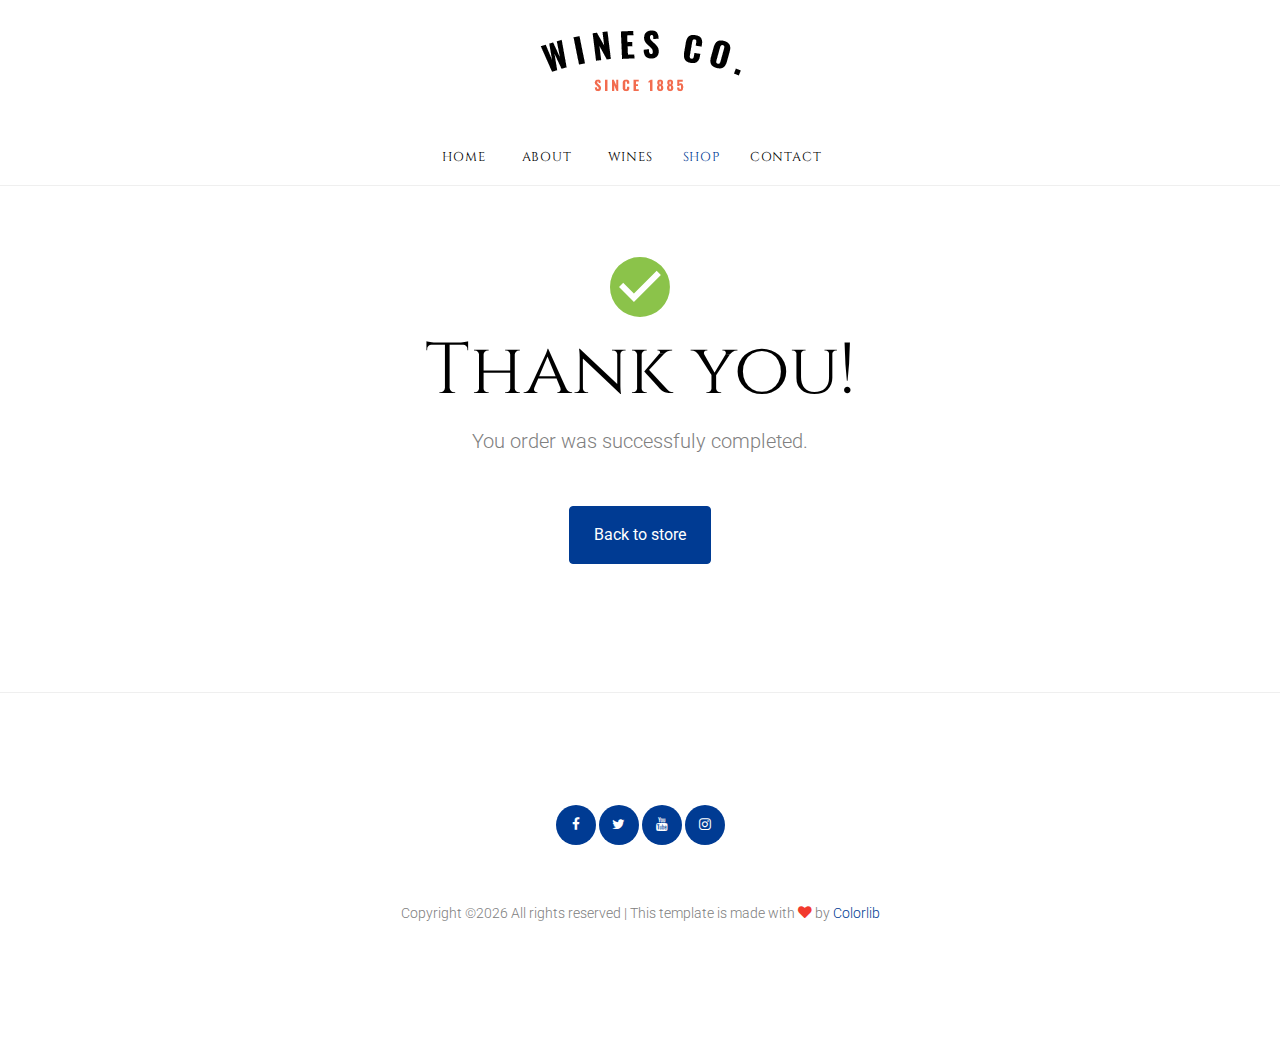
<file: thankyou.html>
<!DOCTYPE html>
<html lang="en">

<head>
  <title>Wines &mdash; Website Template by Colorlib</title>
  <meta charset="utf-8">
  <meta name="viewport" content="width=device-width, initial-scale=1, shrink-to-fit=no">

  
  <link href="https://fonts.googleapis.com/css?family=Cinzel:400,700|Montserrat:400,700|Roboto&display=swap" rel="stylesheet">

  <link rel="stylesheet" href="fonts/icomoon/style.css">

  <link rel="stylesheet" href="css/bootstrap.min.css">
  <link rel="stylesheet" href="css/jquery-ui.css">
  <link rel="stylesheet" href="css/owl.carousel.min.css">
  <link rel="stylesheet" href="css/owl.theme.default.min.css">
  <link rel="stylesheet" href="css/owl.theme.default.min.css">

  <link rel="stylesheet" href="css/jquery.fancybox.min.css">

  <link rel="stylesheet" href="css/bootstrap-datepicker.css">

  <link rel="stylesheet" href="fonts/flaticon/font/flaticon.css">

  <link rel="stylesheet" href="css/aos.css">
  <link href="css/jquery.mb.YTPlayer.min.css" media="all" rel="stylesheet" type="text/css">

  <link rel="stylesheet" href="css/style.css">



</head>

<body data-spy="scroll" data-target=".site-navbar-target" data-offset="300">

  <div class="site-wrap">

    <div class="site-mobile-menu site-navbar-target">
      <div class="site-mobile-menu-header">
        <div class="site-mobile-menu-close mt-3">
          <span class="icon-close2 js-menu-toggle"></span>
        </div>
      </div>
      <div class="site-mobile-menu-body"></div>
    </div>


    
    <div class="header-top">
      <div class="container">
        <div class="row align-items-center">
          <div class="col-12 text-center">
            <a href="index.html" class="site-logo">
              <img src="images/logo.png" alt="Image" class="img-fluid">
            </a>
          </div>
          <a href="#" class="mx-auto d-inline-block d-lg-none site-menu-toggle js-menu-toggle text-black"><span
                class="icon-menu h3"></span></a>
        </div>
      </div>
      


      
      <div class="site-navbar py-2 js-sticky-header site-navbar-target d-none pl-0 d-lg-block" role="banner">

      <div class="container">
        <div class="d-flex align-items-center">
          
          <div class="mx-auto">
            <nav class="site-navigation position-relative text-left" role="navigation">
              <ul class="site-menu main-menu js-clone-nav mx-auto d-none pl-0 d-lg-block border-none">
                <li><a href="index.html" class="nav-link text-left">Home</a></li>
                <li><a href="about.html" class="nav-link text-left">About</a></li>
                <li><a href="shop.html" class="nav-link text-left">Wines</a></li>
                <li class="active"><a href="shop.html" class="nav-link text-left">Shop</a></li>
                <li><a href="contact.html" class="nav-link text-left">Contact</a></li>
              </ul>                                                                                                                                                                                                                                                                                         
            </nav>

          </div>
         
        </div>
      </div>

    </div>
    
    </div>

    
  


    <div class="site-section">
      <div class="container">
        <div class="row">
          <div class="col-md-12 text-center">
            <span class="icon-check_circle display-3 text-success"></span>
            <h2 class="display-3 text-black font-heading-serif">Thank you!</h2>
            <p class="lead mb-5">You order was successfuly completed.</p>
            <p><a href="shop.html" class="btn btn-md height-auto px-4 py-3 btn-primary">Back to store</a></p>
          </div>
        </div>
      </div>
    </div>
  

    
    
    <div class="footer">
      <div class="container">
        
        <div class="row">
          <div class="col-12 text-center">
            <div class="social-icons">
              <a href="#"><span class="icon-facebook"></span></a>
              <a href="#"><span class="icon-twitter"></span></a>
              <a href="#"><span class="icon-youtube"></span></a>
              <a href="#"><span class="icon-instagram"></span></a>
            </div>
          </div>
        </div>
        <div class="row">
          <div class="col-12">
            <div class="copyright">
                <p>
                    <!-- Link back to Colorlib can't be removed. Template is licensed under CC BY 3.0. -->
                    Copyright &copy;<script>document.write(new Date().getFullYear());</script> All rights reserved | This template is made with <i class="icon-heart text-danger" aria-hidden="true"></i> by <a href="https://colorlib.com" target="_blank" >Colorlib</a>
                    <!-- Link back to Colorlib can't be removed. Template is licensed under CC BY 3.0. -->
                    </p>



            </div>
          </div>
        </div>
      </div>
    </div>
    

  </div>
  <!-- .site-wrap -->


  <!-- loader -->
  <div id="loader" class="show fullscreen"><svg class="circular" width="48px" height="48px"><circle class="path-bg" cx="24" cy="24" r="22" fill="none" stroke-width="4" stroke="#eeeeee"/><circle class="path" cx="24" cy="24" r="22" fill="none" stroke-width="4" stroke-miterlimit="10" stroke="#ff5e15"/></svg></div>

  <script src="js/jquery-3.3.1.min.js"></script>
  <script src="js/jquery-migrate-3.0.1.min.js"></script>
  <script src="js/jquery-ui.js"></script>
  <script src="js/popper.min.js"></script>
  <script src="js/bootstrap.min.js"></script>
  <script src="js/owl.carousel.min.js"></script>
  <script src="js/jquery.stellar.min.js"></script>
  <script src="js/jquery.countdown.min.js"></script>
  <script src="js/bootstrap-datepicker.min.js"></script>
  <script src="js/jquery.easing.1.3.js"></script>
  <script src="js/aos.js"></script>
  <script src="js/jquery.fancybox.min.js"></script>
  <script src="js/jquery.sticky.js"></script>
  <script src="js/jquery.mb.YTPlayer.min.js"></script>




  <script src="js/main.js"></script>

</body>

</html>
</file>
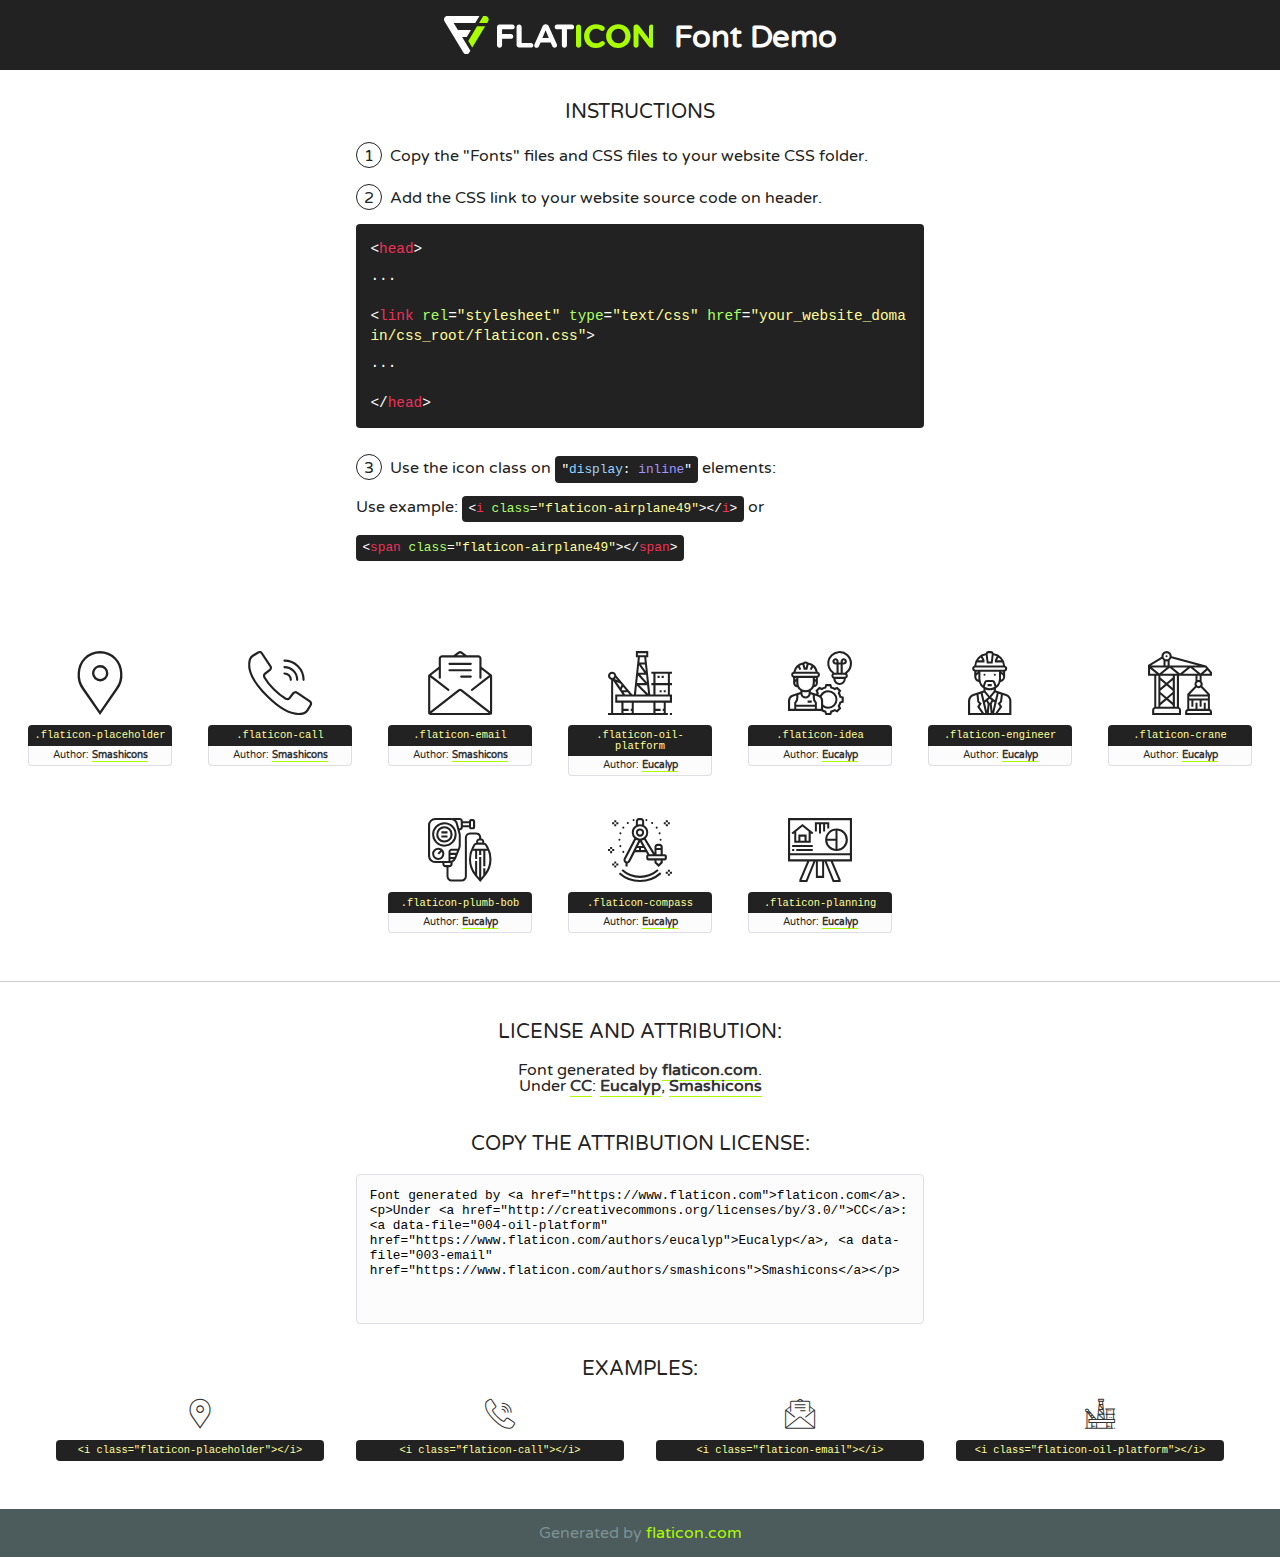
<file: fonts/flaticon/font/flaticon.html>
<!DOCTYPE html>
<!--
  Flaticon icon font: Flaticon
  Creation date: 20/06/2019 00:33
-->
<html>
<!DOCTYPE html>
<html>

<head>
    <title>Flaticon WebFont</title>
    <link href="http://fonts.googleapis.com/css?family=Varela+Round" rel="stylesheet" type="text/css" />
    <link rel="stylesheet" type="text/css" href="flaticon.css">
    <meta charset="UTF-8">
    <style>
    html, body, div, span, applet, object, iframe,
    h1, h2, h3, h4, h5, h6, p, blockquote, pre,
    a, abbr, acronym, address, big, cite, code,
    del, dfn, em, img, ins, kbd, q, s, samp,
    small, strike, strong, sub, sup, tt, var,
    b, u, i, center,
    dl, dt, dd, ol, ul, li,
    fieldset, form, label, legend,
    table, caption, tbody, tfoot, thead, tr, th, td,
    article, aside, canvas, details, embed, 
    figure, figcaption, footer, header, hgroup, 
    menu, nav, output, ruby, section, summary,
    time, mark, audio, video {
        margin: 0;
        padding: 0;
        border: 0;
        font-size: 100%;
        font: inherit;
        vertical-align: baseline;
    }
    /* HTML5 display-role reset for older browsers */
    article, aside, details, figcaption, figure, 
    footer, header, hgroup, menu, nav, section {
        display: block;
    }
    body {
        line-height: 1;
    }
    ol, ul {
        list-style: none;
    }
    blockquote, q {
        quotes: none;
    }
    blockquote:before, blockquote:after,
    q:before, q:after {
        content: '';
        content: none;
    }
    table {
        border-collapse: collapse;
        border-spacing: 0;
    }
    body {
        font-family: 'Varela Round', Helvetica, Arial, sans-serif;
        font-size: 16px;
        color: #222;
    }
    a {
        color: #333;
        border-bottom: 1px solid #a9fd00;
        font-weight: bold;
        text-decoration: none;
    }
    * {
        -moz-box-sizing: border-box;
        -webkit-box-sizing: border-box;
        box-sizing: border-box;
        margin: 0;
        padding: 0;
    }
    [class^="flaticon-"]:before, [class*=" flaticon-"]:before, [class^="flaticon-"]:after, [class*=" flaticon-"]:after {
        font-family: Flaticon;
        font-size: 30px;
        font-style: normal;
        margin-left: 20px;
        color: #333;
    }
    .wrapper {
        max-width: 600px;
        margin: auto;
        padding: 0 1em;
    }
    .title {
        font-size: 1.25em;
        text-align: center;
        margin-bottom: 1em;
        text-transform: uppercase;
    }
    header {
        text-align: center;
        background-color: #222;
        color: #fff;
        padding: 1em;
    }
    header .logo {
        width: 210px;
        height: 38px;
        display: inline-block;
        vertical-align: middle;
        margin-right: 1em;
        border: none;
    }
    header strong {
        font-size: 1.95em;
        font-weight: bold;
        vertical-align: middle;
        margin-top: 5px;
        display: inline-block;
    }
    .demo {
        margin: 2em auto;
        line-height: 1.25em;
    }
    .demo ul li {
        margin-bottom: 1em;
    }
    .demo ul li .num {
        color: #222;
        border-radius: 20px;
        display: inline-block;
        width: 26px;
        padding: 3px;
        height: 26px;
        text-align: center;
        margin-right: 0.5em;
        border: 1px solid #222;
    }
    .demo ul li code {
        background-color: #222;
        border-radius: 4px;
        padding: 0.25em 0.5em;
        display: inline-block;
        color: #fff;
        font-family: Consolas,Monaco,Lucida Console,Liberation Mono,DejaVu Sans Mono,Bitstream Vera Sans Mono,Courier New, monospace;
        font-weight: lighter;
        margin-top: 1em;
        font-size: 0.8em;
        word-break: break-all;
    }
    .demo ul li code.big {
        padding: 1em;
        font-size: 0.9em;
    }
    .demo ul li code .red {
        color: #EF3159;
    }
    .demo ul li code .green {
        color: #ACFF65;
    }
    .demo ul li code .yellow {
        color: #FFFF99;
    }
    .demo ul li code .blue {
        color: #99D3FF;
    }
    .demo ul li code .purple {
        color: #A295FF;
    }
    .demo ul li code .dots {
        margin-top: 0.5em;
        display: block;
    }
    #glyphs {
        border-bottom: 1px solid #ccc;
        padding: 2em 0;
        text-align: center;
    }
    .glyph {
        display: inline-block;
        width: 9em;
        margin: 1em;
        text-align: center;
        vertical-align: top;
        background: #FFF;
    }
    .glyph .glyph-icon {
        padding: 10px;
        display: block;
        font-family:"Flaticon";
        font-size: 64px;
        line-height: 1;
    }
    .glyph .glyph-icon:before {
        font-size: 64px;
        color: #222;
        margin-left: 0;
    }
    .class-name {
        font-size: 0.65em;
        background-color: #222;
        color: #fff;
        border-radius: 4px 4px 0 0;
        padding: 0.5em;
        color: #FFFF99;
        font-family: Consolas,Monaco,Lucida Console,Liberation Mono,DejaVu Sans Mono,Bitstream Vera Sans Mono,Courier New, monospace;
    }
    .author-name {
        font-size: 0.6em;
        background-color: #fcfcfd;
        border: 1px solid #DEDEE4;
        border-top: 0;
        border-radius: 0 0 4px 4px;
        padding: 0.5em;
    }
    .class-name:last-child {
        font-size: 10px;
        color:#888;
    }
    .class-name:last-child a {
        font-size: 10px;
        color:#555;
    }
    .class-name:last-child a:hover {
        color:#a9fd00;
    }
    .glyph > input {
        display: block;
        width: 100px;
        margin: 5px auto;
        text-align: center;
        font-size: 12px;
        cursor: text;
    }
    .glyph > input.icon-input {
        font-family:"Flaticon";
        font-size: 16px;
        margin-bottom: 10px;
    }
    .attribution .title {
        margin-top: 2em;
    }
    .attribution textarea {
        background-color: #fcfcfd;
        padding: 1em;
        border: none;
        box-shadow: none;
        border: 1px solid #DEDEE4;
        border-radius: 4px;
        resize: none;
        width: 100%;
        height: 150px;
        font-size: 0.8em;
        font-family: Consolas,Monaco,Lucida Console,Liberation Mono,DejaVu Sans Mono,Bitstream Vera Sans Mono,Courier New, monospace;
        -webkit-appearance: none;
    }
    .iconsuse {
        margin: 2em auto;
        text-align: center;
        max-width: 1200px;
    }
    .iconsuse:after {
        content: '';
        display: table;
        clear: both;
    }
    .iconsuse .image {
        float: left;
        width: 25%;
        padding: 0 1em;
    }
    .iconsuse .image p {
        margin-bottom: 1em;
    }
    .iconsuse .image span {
        display: block;
        font-size: 0.65em;
        background-color: #222;
        color: #fff;
        border-radius: 4px;
        padding: 0.5em;
        color: #FFFF99;
        margin-top: 1em;
        font-family: Consolas,Monaco,Lucida Console,Liberation Mono,DejaVu Sans Mono,Bitstream Vera Sans Mono,Courier New, monospace;
    }
    #footer {
        text-align: center;
        background-color: #4C5B5C;
        color: #7c9192;
        padding: 1em;
    }
    #footer a {
        border: none;
        color: #a9fd00;
        font-weight: normal;
    }
    @media (max-width: 960px) {
        .iconsuse .image {
            width: 50%;
        }
    }
    @media (max-width: 560px) {
        .iconsuse .image {
            width: 100%;
        }
    }
    </style>
</head>

<body class="characters-off">

    <header>
        <a href="https://www.flaticon.com" target="_blank" class="logo">
            <svg version="1.1" xmlns="http://www.w3.org/2000/svg" xmlns:xlink="http://www.w3.org/1999/xlink" xmlns:a="http://ns.adobe.com/AdobeSVGViewerExtensions/3.0/" viewBox="0 0 560.875 102.036" enable-background="new 0 0 560.875 102.036" xml:space="preserve">
                <defs>
                </defs>
                <g>
                    <g class="letters">
                        <path fill="#ffffff" d="M141.596,29.675c0-3.777,2.985-6.767,6.764-6.767h34.438c3.426,0,6.15,2.728,6.15,6.15
                        c0,3.43-2.724,6.149-6.15,6.149h-27.674v13.091h23.719c3.429,0,6.151,2.724,6.151,6.15c0,3.43-2.723,6.149-6.151,6.149h-23.719
                        v17.574c0,3.773-2.986,6.761-6.764,6.761c-3.779,0-6.764-2.989-6.764-6.761V29.675z"></path>
                        <path fill="#ffffff" d="M193.844,29.149c0-3.781,2.985-6.767,6.764-6.767c3.776,0,6.763,2.985,6.763,6.767v42.957h25.039
                        c3.426,0,6.149,2.726,6.149,6.153c0,3.425-2.723,6.15-6.149,6.15h-31.802c-3.779,0-6.764-2.986-6.764-6.768V29.149z"></path>
                        <path fill="#ffffff" d="M241.891,75.71l21.438-48.407c1.492-3.341,4.215-5.357,7.906-5.357h0.792
                        c3.686,0,6.323,2.017,7.815,5.357l21.439,48.407c0.436,0.967,0.701,1.845,0.701,2.723c0,3.602-2.809,6.501-6.414,6.501
                        c-3.161,0-5.269-1.845-6.499-4.655l-4.132-9.661h-27.059l-4.301,10.102c-1.144,2.631-3.426,4.214-6.237,4.214
                        c-3.517,0-6.24-2.81-6.24-6.325C241.1,77.64,241.451,76.677,241.891,75.71z M279.932,58.666l-8.521-20.297l-8.526,20.297H279.932
                        z"></path>
                        <path fill="#ffffff" d="M314.864,35.387H301.86c-3.429,0-6.239-2.813-6.239-6.238c0-3.429,2.811-6.24,6.239-6.24h39.533
                        c3.426,0,6.237,2.811,6.237,6.24c0,3.425-2.811,6.238-6.237,6.238h-13.001v42.785c0,3.773-2.99,6.761-6.764,6.761
                        c-3.779,0-6.764-2.989-6.764-6.761V35.387z"></path>
                        <path fill="#A9FD00" d="M352.615,29.149c0-3.781,2.985-6.767,6.767-6.767c3.774,0,6.761,2.985,6.761,6.767v49.024
                        c0,3.773-2.987,6.761-6.761,6.761c-3.781,0-6.767-2.989-6.767-6.761V29.149z"></path>
                        <path fill="#A9FD00" d="M374.132,53.836v-0.179c0-17.481,13.178-31.801,32.065-31.801c9.22,0,15.459,2.458,20.557,6.238
                        c1.402,1.054,2.637,2.985,2.637,5.357c0,3.692-2.985,6.59-6.681,6.59c-1.845,0-3.071-0.702-4.044-1.319
                        c-3.776-2.813-7.729-4.393-12.562-4.393c-10.364,0-17.831,8.611-17.831,19.154v0.173c0,10.542,7.291,19.329,17.831,19.329
                        c5.715,0,9.492-1.756,13.359-4.834c1.049-0.874,2.458-1.491,4.039-1.491c3.429,0,6.325,2.813,6.325,6.236
                        c0,2.106-1.056,3.78-2.282,4.834c-5.539,4.834-12.036,7.733-21.878,7.733C387.572,85.464,374.132,71.493,374.132,53.836z"></path>
                        <path fill="#A9FD00" d="M433.009,53.836v-0.179c0-17.481,13.79-31.801,32.766-31.801c18.981,0,32.592,14.143,32.592,31.628v0.173
                        c0,17.483-13.785,31.807-32.769,31.807C446.625,85.464,433.009,71.32,433.009,53.836z M484.224,53.836v-0.179
                        c0-10.539-7.725-19.326-18.626-19.326c-10.893,0-18.449,8.611-18.449,19.154v0.173c0,10.542,7.73,19.329,18.626,19.329
                        C476.676,72.986,484.224,64.378,484.224,53.836z"></path>
                        <path fill="#A9FD00" d="M506.233,29.321c0-3.774,2.99-6.763,6.767-6.763h1.401c3.252,0,5.183,1.583,7.029,3.953l26.093,34.265
                        V29.059c0-3.692,2.99-6.677,6.681-6.677c3.683,0,6.671,2.985,6.671,6.677v48.934c0,3.78-2.987,6.765-6.764,6.765h-0.436
                        c-3.257,0-5.188-1.581-7.034-3.953l-27.056-35.492v32.944c0,3.687-2.985,6.676-6.678,6.676c-3.683,0-6.673-2.989-6.673-6.676
                        V29.321z"></path>
                    </g>
                    <g class="insignia">
                        <path fill="#ffffff" d="M48.372,56.137h12.517l11.156-18.537H37.186L25.688,18.539h57.825L94.668,0H9.271
                        C5.925,0,2.842,1.801,1.198,4.716c-1.644,2.907-1.593,6.482,0.134,9.343l50.38,83.501c1.678,2.781,4.689,4.476,7.938,4.476
                        c3.246,0,6.257-1.695,7.935-4.476l2.898-4.804L48.372,56.137z"></path>
                        <g class="i">
                            <path fill="#A9FD00" d="M93.575,18.539h0.031v0.004l21.652,0.004l2.705-4.488c1.727-2.861,1.778-6.436,0.133-9.343
                            C116.454,1.801,113.371,0,110.026,0h-5.294L93.575,18.539z"></path>
                            <polygon fill="#A9FD00" points="88.291,27.356 64.725,66.486 75.519,84.404 109.942,27.356"></polygon>
                        </g>
                    </g>
                </g>
            </svg>
        </a>
        <strong>Font Demo</strong>
    </header>


    <section class="demo wrapper">

        <p class="title">Instructions</p>

        <ul>
            <li>
                <span class="num">1</span>Copy the "Fonts" files and CSS files to your website CSS folder.
            </li>
            <li>
                <span class="num">2</span>Add the CSS link to your website source code on header.
                <code class="big">
                    &lt;<span class="red">head</span>&gt;
                    <br/><span class="dots">...</span>
                    <br/>&lt;<span class="red">link</span> <span class="green">rel</span>=<span class="yellow">"stylesheet"</span> <span class="green">type</span>=<span class="yellow">"text/css"</span> <span class="green">href</span>=<span class="yellow">"your_website_domain/css_root/flaticon.css"</span>&gt;
                    <br/><span class="dots">...</span>
                    <br/>&lt;/<span class="red">head</span>&gt;
                </code>
            </li>

            <li>
                <p>
                    <span class="num">3</span>Use the icon class on <code>"<span class="blue">display</span>:<span class="purple"> inline</span>"</code> elements:
                    <br />
                    Use example: <code>&lt;<span class="red">i</span> <span class="green">class</span>=<span class="yellow">&quot;flaticon-airplane49&quot;</span>&gt;&lt;/<span class="red">i</span>&gt;</code> or <code>&lt;<span class="red">span</span> <span class="green">class</span>=<span class="yellow">&quot;flaticon-airplane49&quot;</span>&gt;&lt;/<span class="red">span</span>&gt;</code>
            </li>
        </ul>

    </section>




   <section id="glyphs">          
    
      
        <div class="glyph"><div class="glyph-icon flaticon-placeholder"></div>
            <div class="class-name">.flaticon-placeholder</div>
            <div class="author-name">Author: <a data-file="001-placeholder" href="https://www.flaticon.com/authors/smashicons">Smashicons</a> </div> 
        </div>        
        
        <div class="glyph"><div class="glyph-icon flaticon-call"></div>
            <div class="class-name">.flaticon-call</div>
            <div class="author-name">Author: <a data-file="002-call" href="https://www.flaticon.com/authors/smashicons">Smashicons</a> </div> 
        </div>        
        
        <div class="glyph"><div class="glyph-icon flaticon-email"></div>
            <div class="class-name">.flaticon-email</div>
            <div class="author-name">Author: <a data-file="003-email" href="https://www.flaticon.com/authors/smashicons">Smashicons</a> </div> 
        </div>        
        
        <div class="glyph"><div class="glyph-icon flaticon-oil-platform"></div>
            <div class="class-name">.flaticon-oil-platform</div>
            <div class="author-name">Author: <a data-file="004-oil-platform" href="https://www.flaticon.com/authors/eucalyp">Eucalyp</a> </div> 
        </div>        
        
        <div class="glyph"><div class="glyph-icon flaticon-idea"></div>
            <div class="class-name">.flaticon-idea</div>
            <div class="author-name">Author: <a data-file="005-idea" href="https://www.flaticon.com/authors/eucalyp">Eucalyp</a> </div> 
        </div>        
        
        <div class="glyph"><div class="glyph-icon flaticon-engineer"></div>
            <div class="class-name">.flaticon-engineer</div>
            <div class="author-name">Author: <a data-file="006-engineer" href="https://www.flaticon.com/authors/eucalyp">Eucalyp</a> </div> 
        </div>        
        
        <div class="glyph"><div class="glyph-icon flaticon-crane"></div>
            <div class="class-name">.flaticon-crane</div>
            <div class="author-name">Author: <a data-file="007-crane" href="https://www.flaticon.com/authors/eucalyp">Eucalyp</a> </div> 
        </div>        
        
        <div class="glyph"><div class="glyph-icon flaticon-plumb-bob"></div>
            <div class="class-name">.flaticon-plumb-bob</div>
            <div class="author-name">Author: <a data-file="008-plumb-bob" href="https://www.flaticon.com/authors/eucalyp">Eucalyp</a> </div> 
        </div>        
        
        <div class="glyph"><div class="glyph-icon flaticon-compass"></div>
            <div class="class-name">.flaticon-compass</div>
            <div class="author-name">Author: <a data-file="009-compass" href="https://www.flaticon.com/authors/eucalyp">Eucalyp</a> </div> 
        </div>        
        
        <div class="glyph"><div class="glyph-icon flaticon-planning"></div>
            <div class="class-name">.flaticon-planning</div>
            <div class="author-name">Author: <a data-file="010-planning" href="https://www.flaticon.com/authors/eucalyp">Eucalyp</a> </div> 
        </div>        
        

    </section>



    <section class="attribution wrapper"   style="text-align:center;">

      <div class="title">License and attribution:</div><div class="attrDiv">Font generated by <a href="https://www.flaticon.com">flaticon.com</a>. <div><p>Under <a href="http://creativecommons.org/licenses/by/3.0/">CC</a>: <a data-file="004-oil-platform" href="https://www.flaticon.com/authors/eucalyp">Eucalyp</a>, <a data-file="003-email" href="https://www.flaticon.com/authors/smashicons">Smashicons</a></p>  </div>
      </div>
      <div class="title">Copy the Attribution License:</div>

    <textarea onclick="this.focus();this.select();">Font generated by &lt;a href=&quot;https://www.flaticon.com&quot;&gt;flaticon.com&lt;/a&gt;. <p>Under <a href="http://creativecommons.org/licenses/by/3.0/">CC</a>: <a data-file="004-oil-platform" href="https://www.flaticon.com/authors/eucalyp">Eucalyp</a>, <a data-file="003-email" href="https://www.flaticon.com/authors/smashicons">Smashicons</a></p>  
     </textarea>

    </section>

    <section class="iconsuse">

          <div class="title">Examples:</div>            
             
            <div class="image">
                <p>
                    <i class="glyph-icon flaticon-placeholder"></i> 
                    <span>&lt;i class=&quot;flaticon-placeholder&quot;&gt;&lt;/i&gt;</span>
                </p>
            </div>
            
            <div class="image">
                <p>
                    <i class="glyph-icon flaticon-call"></i> 
                    <span>&lt;i class=&quot;flaticon-call&quot;&gt;&lt;/i&gt;</span>
                </p>
            </div>
            
            <div class="image">
                <p>
                    <i class="glyph-icon flaticon-email"></i> 
                    <span>&lt;i class=&quot;flaticon-email&quot;&gt;&lt;/i&gt;</span>
                </p>
            </div>
            
            <div class="image">
                <p>
                    <i class="glyph-icon flaticon-oil-platform"></i> 
                    <span>&lt;i class=&quot;flaticon-oil-platform&quot;&gt;&lt;/i&gt;</span>
                </p>
            </div>
                       
        </div>
                            
    </section>

<div id="footer">
    <div>Generated by <a href="https://www.flaticon.com">flaticon.com</a>
    </div>
</div>



</body>
</html>
</file>
<file: fonts/icomoon/style.css>
@font-face {
  font-family: 'icomoon';
  src:  url('fonts/icomoon.eot?10si43');
  src:  url('fonts/icomoon.eot?10si43#iefix') format('embedded-opentype'),
    url('fonts/icomoon.ttf?10si43') format('truetype'),
    url('fonts/icomoon.woff?10si43') format('woff'),
    url('fonts/icomoon.svg?10si43#icomoon') format('svg');
  font-weight: normal;
  font-style: normal;
}

[class^="icon-"], [class*=" icon-"] {
  /* use !important to prevent issues with browser extensions that change fonts */
  font-family: 'icomoon' !important;
  speak: none;
  font-style: normal;
  font-weight: normal;
  font-variant: normal;
  text-transform: none;
  line-height: 1;

  /* Better Font Rendering =========== */
  -webkit-font-smoothing: antialiased;
  -moz-osx-font-smoothing: grayscale;
}

.icon-asterisk:before {
  content: "\f069";
}
.icon-plus:before {
  content: "\f067";
}
.icon-question:before {
  content: "\f128";
}
.icon-minus:before {
  content: "\f068";
}
.icon-glass:before {
  content: "\f000";
}
.icon-music:before {
  content: "\f001";
}
.icon-search:before {
  content: "\f002";
}
.icon-envelope-o:before {
  content: "\f003";
}
.icon-heart:before {
  content: "\f004";
}
.icon-star:before {
  content: "\f005";
}
.icon-star-o:before {
  content: "\f006";
}
.icon-user:before {
  content: "\f007";
}
.icon-film:before {
  content: "\f008";
}
.icon-th-large:before {
  content: "\f009";
}
.icon-th:before {
  content: "\f00a";
}
.icon-th-list:before {
  content: "\f00b";
}
.icon-check:before {
  content: "\f00c";
}
.icon-close:before {
  content: "\f00d";
}
.icon-remove:before {
  content: "\f00d";
}
.icon-times:before {
  content: "\f00d";
}
.icon-search-plus:before {
  content: "\f00e";
}
.icon-search-minus:before {
  content: "\f010";
}
.icon-power-off:before {
  content: "\f011";
}
.icon-signal:before {
  content: "\f012";
}
.icon-cog:before {
  content: "\f013";
}
.icon-gear:before {
  content: "\f013";
}
.icon-trash-o:before {
  content: "\f014";
}
.icon-home:before {
  content: "\f015";
}
.icon-file-o:before {
  content: "\f016";
}
.icon-clock-o:before {
  content: "\f017";
}
.icon-road:before {
  content: "\f018";
}
.icon-download:before {
  content: "\f019";
}
.icon-arrow-circle-o-down:before {
  content: "\f01a";
}
.icon-arrow-circle-o-up:before {
  content: "\f01b";
}
.icon-inbox:before {
  content: "\f01c";
}
.icon-play-circle-o:before {
  content: "\f01d";
}
.icon-repeat:before {
  content: "\f01e";
}
.icon-rotate-right:before {
  content: "\f01e";
}
.icon-refresh:before {
  content: "\f021";
}
.icon-list-alt:before {
  content: "\f022";
}
.icon-lock:before {
  content: "\f023";
}
.icon-flag:before {
  content: "\f024";
}
.icon-headphones:before {
  content: "\f025";
}
.icon-volume-off:before {
  content: "\f026";
}
.icon-volume-down:before {
  content: "\f027";
}
.icon-volume-up:before {
  content: "\f028";
}
.icon-qrcode:before {
  content: "\f029";
}
.icon-barcode:before {
  content: "\f02a";
}
.icon-tag:before {
  content: "\f02b";
}
.icon-tags:before {
  content: "\f02c";
}
.icon-book:before {
  content: "\f02d";
}
.icon-bookmark:before {
  content: "\f02e";
}
.icon-print:before {
  content: "\f02f";
}
.icon-camera:before {
  content: "\f030";
}
.icon-font:before {
  content: "\f031";
}
.icon-bold:before {
  content: "\f032";
}
.icon-italic:before {
  content: "\f033";
}
.icon-text-height:before {
  content: "\f034";
}
.icon-text-width:before {
  content: "\f035";
}
.icon-align-left:before {
  content: "\f036";
}
.icon-align-center:before {
  content: "\f037";
}
.icon-align-right:before {
  content: "\f038";
}
.icon-align-justify:before {
  content: "\f039";
}
.icon-list:before {
  content: "\f03a";
}
.icon-dedent:before {
  content: "\f03b";
}
.icon-outdent:before {
  content: "\f03b";
}
.icon-indent:before {
  content: "\f03c";
}
.icon-video-camera:before {
  content: "\f03d";
}
.icon-image:before {
  content: "\f03e";
}
.icon-photo:before {
  content: "\f03e";
}
.icon-picture-o:before {
  content: "\f03e";
}
.icon-pencil:before {
  content: "\f040";
}
.icon-map-marker:before {
  content: "\f041";
}
.icon-adjust:before {
  content: "\f042";
}
.icon-tint:before {
  content: "\f043";
}
.icon-edit:before {
  content: "\f044";
}
.icon-pencil-square-o:before {
  content: "\f044";
}
.icon-share-square-o:before {
  content: "\f045";
}
.icon-check-square-o:before {
  content: "\f046";
}
.icon-arrows:before {
  content: "\f047";
}
.icon-step-backward:before {
  content: "\f048";
}
.icon-fast-backward:before {
  content: "\f049";
}
.icon-backward:before {
  content: "\f04a";
}
.icon-play:before {
  content: "\f04b";
}
.icon-pause:before {
  content: "\f04c";
}
.icon-stop:before {
  content: "\f04d";
}
.icon-forward:before {
  content: "\f04e";
}
.icon-fast-forward:before {
  content: "\f050";
}
.icon-step-forward:before {
  content: "\f051";
}
.icon-eject:before {
  content: "\f052";
}
.icon-chevron-left:before {
  content: "\f053";
}
.icon-chevron-right:before {
  content: "\f054";
}
.icon-plus-circle:before {
  content: "\f055";
}
.icon-minus-circle:before {
  content: "\f056";
}
.icon-times-circle:before {
  content: "\f057";
}
.icon-check-circle:before {
  content: "\f058";
}
.icon-question-circle:before {
  content: "\f059";
}
.icon-info-circle:before {
  content: "\f05a";
}
.icon-crosshairs:before {
  content: "\f05b";
}
.icon-times-circle-o:before {
  content: "\f05c";
}
.icon-check-circle-o:before {
  content: "\f05d";
}
.icon-ban:before {
  content: "\f05e";
}
.icon-arrow-left:before {
  content: "\f060";
}
.icon-arrow-right:before {
  content: "\f061";
}
.icon-arrow-up:before {
  content: "\f062";
}
.icon-arrow-down:before {
  content: "\f063";
}
.icon-mail-forward:before {
  content: "\f064";
}
.icon-share:before {
  content: "\f064";
}
.icon-expand:before {
  content: "\f065";
}
.icon-compress:before {
  content: "\f066";
}
.icon-exclamation-circle:before {
  content: "\f06a";
}
.icon-gift:before {
  content: "\f06b";
}
.icon-leaf:before {
  content: "\f06c";
}
.icon-fire:before {
  content: "\f06d";
}
.icon-eye:before {
  content: "\f06e";
}
.icon-eye-slash:before {
  content: "\f070";
}
.icon-exclamation-triangle:before {
  content: "\f071";
}
.icon-warning:before {
  content: "\f071";
}
.icon-plane:before {
  content: "\f072";
}
.icon-calendar:before {
  content: "\f073";
}
.icon-random:before {
  content: "\f074";
}
.icon-comment:before {
  content: "\f075";
}
.icon-magnet:before {
  content: "\f076";
}
.icon-chevron-up:before {
  content: "\f077";
}
.icon-chevron-down:before {
  content: "\f078";
}
.icon-retweet:before {
  content: "\f079";
}
.icon-shopping-cart:before {
  content: "\f07a";
}
.icon-folder:before {
  content: "\f07b";
}
.icon-folder-open:before {
  content: "\f07c";
}
.icon-arrows-v:before {
  content: "\f07d";
}
.icon-arrows-h:before {
  content: "\f07e";
}
.icon-bar-chart:before {
  content: "\f080";
}
.icon-bar-chart-o:before {
  content: "\f080";
}
.icon-twitter-square:before {
  content: "\f081";
}
.icon-facebook-square:before {
  content: "\f082";
}
.icon-camera-retro:before {
  content: "\f083";
}
.icon-key:before {
  content: "\f084";
}
.icon-cogs:before {
  content: "\f085";
}
.icon-gears:before {
  content: "\f085";
}
.icon-comments:before {
  content: "\f086";
}
.icon-thumbs-o-up:before {
  content: "\f087";
}
.icon-thumbs-o-down:before {
  content: "\f088";
}
.icon-star-half:before {
  content: "\f089";
}
.icon-heart-o:before {
  content: "\f08a";
}
.icon-sign-out:before {
  content: "\f08b";
}
.icon-linkedin-square:before {
  content: "\f08c";
}
.icon-thumb-tack:before {
  content: "\f08d";
}
.icon-external-link:before {
  content: "\f08e";
}
.icon-sign-in:before {
  content: "\f090";
}
.icon-trophy:before {
  content: "\f091";
}
.icon-github-square:before {
  content: "\f092";
}
.icon-upload:before {
  content: "\f093";
}
.icon-lemon-o:before {
  content: "\f094";
}
.icon-phone:before {
  content: "\f095";
}
.icon-square-o:before {
  content: "\f096";
}
.icon-bookmark-o:before {
  content: "\f097";
}
.icon-phone-square:before {
  content: "\f098";
}
.icon-twitter:before {
  content: "\f099";
}
.icon-facebook:before {
  content: "\f09a";
}
.icon-facebook-f:before {
  content: "\f09a";
}
.icon-github:before {
  content: "\f09b";
}
.icon-unlock:before {
  content: "\f09c";
}
.icon-credit-card:before {
  content: "\f09d";
}
.icon-feed:before {
  content: "\f09e";
}
.icon-rss:before {
  content: "\f09e";
}
.icon-hdd-o:before {
  content: "\f0a0";
}
.icon-bullhorn:before {
  content: "\f0a1";
}
.icon-bell-o:before {
  content: "\f0a2";
}
.icon-certificate:before {
  content: "\f0a3";
}
.icon-hand-o-right:before {
  content: "\f0a4";
}
.icon-hand-o-left:before {
  content: "\f0a5";
}
.icon-hand-o-up:before {
  content: "\f0a6";
}
.icon-hand-o-down:before {
  content: "\f0a7";
}
.icon-arrow-circle-left:before {
  content: "\f0a8";
}
.icon-arrow-circle-right:before {
  content: "\f0a9";
}
.icon-arrow-circle-up:before {
  content: "\f0aa";
}
.icon-arrow-circle-down:before {
  content: "\f0ab";
}
.icon-globe:before {
  content: "\f0ac";
}
.icon-wrench:before {
  content: "\f0ad";
}
.icon-tasks:before {
  content: "\f0ae";
}
.icon-filter:before {
  content: "\f0b0";
}
.icon-briefcase:before {
  content: "\f0b1";
}
.icon-arrows-alt:before {
  content: "\f0b2";
}
.icon-group:before {
  content: "\f0c0";
}
.icon-users:before {
  content: "\f0c0";
}
.icon-chain:before {
  content: "\f0c1";
}
.icon-link:before {
  content: "\f0c1";
}
.icon-cloud:before {
  content: "\f0c2";
}
.icon-flask:before {
  content: "\f0c3";
}
.icon-cut:before {
  content: "\f0c4";
}
.icon-scissors:before {
  content: "\f0c4";
}
.icon-copy:before {
  content: "\f0c5";
}
.icon-files-o:before {
  content: "\f0c5";
}
.icon-paperclip:before {
  content: "\f0c6";
}
.icon-floppy-o:before {
  content: "\f0c7";
}
.icon-save:before {
  content: "\f0c7";
}
.icon-square:before {
  content: "\f0c8";
}
.icon-bars:before {
  content: "\f0c9";
}
.icon-navicon:before {
  content: "\f0c9";
}
.icon-reorder:before {
  content: "\f0c9";
}
.icon-list-ul:before {
  content: "\f0ca";
}
.icon-list-ol:before {
  content: "\f0cb";
}
.icon-strikethrough:before {
  content: "\f0cc";
}
.icon-underline:before {
  content: "\f0cd";
}
.icon-table:before {
  content: "\f0ce";
}
.icon-magic:before {
  content: "\f0d0";
}
.icon-truck:before {
  content: "\f0d1";
}
.icon-pinterest:before {
  content: "\f0d2";
}
.icon-pinterest-square:before {
  content: "\f0d3";
}
.icon-google-plus-square:before {
  content: "\f0d4";
}
.icon-google-plus:before {
  content: "\f0d5";
}
.icon-money:before {
  content: "\f0d6";
}
.icon-caret-down:before {
  content: "\f0d7";
}
.icon-caret-up:before {
  content: "\f0d8";
}
.icon-caret-left:before {
  content: "\f0d9";
}
.icon-caret-right:before {
  content: "\f0da";
}
.icon-columns:before {
  content: "\f0db";
}
.icon-sort:before {
  content: "\f0dc";
}
.icon-unsorted:before {
  content: "\f0dc";
}
.icon-sort-desc:before {
  content: "\f0dd";
}
.icon-sort-down:before {
  content: "\f0dd";
}
.icon-sort-asc:before {
  content: "\f0de";
}
.icon-sort-up:before {
  content: "\f0de";
}
.icon-envelope:before {
  content: "\f0e0";
}
.icon-linkedin:before {
  content: "\f0e1";
}
.icon-rotate-left:before {
  content: "\f0e2";
}
.icon-undo:before {
  content: "\f0e2";
}
.icon-gavel:before {
  content: "\f0e3";
}
.icon-legal:before {
  content: "\f0e3";
}
.icon-dashboard:before {
  content: "\f0e4";
}
.icon-tachometer:before {
  content: "\f0e4";
}
.icon-comment-o:before {
  content: "\f0e5";
}
.icon-comments-o:before {
  content: "\f0e6";
}
.icon-bolt:before {
  content: "\f0e7";
}
.icon-flash:before {
  content: "\f0e7";
}
.icon-sitemap:before {
  content: "\f0e8";
}
.icon-umbrella:before {
  content: "\f0e9";
}
.icon-clipboard:before {
  content: "\f0ea";
}
.icon-paste:before {
  content: "\f0ea";
}
.icon-lightbulb-o:before {
  content: "\f0eb";
}
.icon-exchange:before {
  content: "\f0ec";
}
.icon-cloud-download:before {
  content: "\f0ed";
}
.icon-cloud-upload:before {
  content: "\f0ee";
}
.icon-user-md:before {
  content: "\f0f0";
}
.icon-stethoscope:before {
  content: "\f0f1";
}
.icon-suitcase:before {
  content: "\f0f2";
}
.icon-bell:before {
  content: "\f0f3";
}
.icon-coffee:before {
  content: "\f0f4";
}
.icon-cutlery:before {
  content: "\f0f5";
}
.icon-file-text-o:before {
  content: "\f0f6";
}
.icon-building-o:before {
  content: "\f0f7";
}
.icon-hospital-o:before {
  content: "\f0f8";
}
.icon-ambulance:before {
  content: "\f0f9";
}
.icon-medkit:before {
  content: "\f0fa";
}
.icon-fighter-jet:before {
  content: "\f0fb";
}
.icon-beer:before {
  content: "\f0fc";
}
.icon-h-square:before {
  content: "\f0fd";
}
.icon-plus-square:before {
  content: "\f0fe";
}
.icon-angle-double-left:before {
  content: "\f100";
}
.icon-angle-double-right:before {
  content: "\f101";
}
.icon-angle-double-up:before {
  content: "\f102";
}
.icon-angle-double-down:before {
  content: "\f103";
}
.icon-angle-left:before {
  content: "\f104";
}
.icon-angle-right:before {
  content: "\f105";
}
.icon-angle-up:before {
  content: "\f106";
}
.icon-angle-down:before {
  content: "\f107";
}
.icon-desktop:before {
  content: "\f108";
}
.icon-laptop:before {
  content: "\f109";
}
.icon-tablet:before {
  content: "\f10a";
}
.icon-mobile:before {
  content: "\f10b";
}
.icon-mobile-phone:before {
  content: "\f10b";
}
.icon-circle-o:before {
  content: "\f10c";
}
.icon-quote-left:before {
  content: "\f10d";
}
.icon-quote-right:before {
  content: "\f10e";
}
.icon-spinner:before {
  content: "\f110";
}
.icon-circle:before {
  content: "\f111";
}
.icon-mail-reply:before {
  content: "\f112";
}
.icon-reply:before {
  content: "\f112";
}
.icon-github-alt:before {
  content: "\f113";
}
.icon-folder-o:before {
  content: "\f114";
}
.icon-folder-open-o:before {
  content: "\f115";
}
.icon-smile-o:before {
  content: "\f118";
}
.icon-frown-o:before {
  content: "\f119";
}
.icon-meh-o:before {
  content: "\f11a";
}
.icon-gamepad:before {
  content: "\f11b";
}
.icon-keyboard-o:before {
  content: "\f11c";
}
.icon-flag-o:before {
  content: "\f11d";
}
.icon-flag-checkered:before {
  content: "\f11e";
}
.icon-terminal:before {
  content: "\f120";
}
.icon-code:before {
  content: "\f121";
}
.icon-mail-reply-all:before {
  content: "\f122";
}
.icon-reply-all:before {
  content: "\f122";
}
.icon-star-half-empty:before {
  content: "\f123";
}
.icon-star-half-full:before {
  content: "\f123";
}
.icon-star-half-o:before {
  content: "\f123";
}
.icon-location-arrow:before {
  content: "\f124";
}
.icon-crop:before {
  content: "\f125";
}
.icon-code-fork:before {
  content: "\f126";
}
.icon-chain-broken:before {
  content: "\f127";
}
.icon-unlink:before {
  content: "\f127";
}
.icon-info:before {
  content: "\f129";
}
.icon-exclamation:before {
  content: "\f12a";
}
.icon-superscript:before {
  content: "\f12b";
}
.icon-subscript:before {
  content: "\f12c";
}
.icon-eraser:before {
  content: "\f12d";
}
.icon-puzzle-piece:before {
  content: "\f12e";
}
.icon-microphone:before {
  content: "\f130";
}
.icon-microphone-slash:before {
  content: "\f131";
}
.icon-shield:before {
  content: "\f132";
}
.icon-calendar-o:before {
  content: "\f133";
}
.icon-fire-extinguisher:before {
  content: "\f134";
}
.icon-rocket:before {
  content: "\f135";
}
.icon-maxcdn:before {
  content: "\f136";
}
.icon-chevron-circle-left:before {
  content: "\f137";
}
.icon-chevron-circle-right:before {
  content: "\f138";
}
.icon-chevron-circle-up:before {
  content: "\f139";
}
.icon-chevron-circle-down:before {
  content: "\f13a";
}
.icon-html5:before {
  content: "\f13b";
}
.icon-css3:before {
  content: "\f13c";
}
.icon-anchor:before {
  content: "\f13d";
}
.icon-unlock-alt:before {
  content: "\f13e";
}
.icon-bullseye:before {
  content: "\f140";
}
.icon-ellipsis-h:before {
  content: "\f141";
}
.icon-ellipsis-v:before {
  content: "\f142";
}
.icon-rss-square:before {
  content: "\f143";
}
.icon-play-circle:before {
  content: "\f144";
}
.icon-ticket:before {
  content: "\f145";
}
.icon-minus-square:before {
  content: "\f146";
}
.icon-minus-square-o:before {
  content: "\f147";
}
.icon-level-up:before {
  content: "\f148";
}
.icon-level-down:before {
  content: "\f149";
}
.icon-check-square:before {
  content: "\f14a";
}
.icon-pencil-square:before {
  content: "\f14b";
}
.icon-external-link-square:before {
  content: "\f14c";
}
.icon-share-square:before {
  content: "\f14d";
}
.icon-compass:before {
  content: "\f14e";
}
.icon-caret-square-o-down:before {
  content: "\f150";
}
.icon-toggle-down:before {
  content: "\f150";
}
.icon-caret-square-o-up:before {
  content: "\f151";
}
.icon-toggle-up:before {
  content: "\f151";
}
.icon-caret-square-o-right:before {
  content: "\f152";
}
.icon-toggle-right:before {
  content: "\f152";
}
.icon-eur:before {
  content: "\f153";
}
.icon-euro:before {
  content: "\f153";
}
.icon-gbp:before {
  content: "\f154";
}
.icon-dollar:before {
  content: "\f155";
}
.icon-usd:before {
  content: "\f155";
}
.icon-inr:before {
  content: "\f156";
}
.icon-rupee:before {
  content: "\f156";
}
.icon-cny:before {
  content: "\f157";
}
.icon-jpy:before {
  content: "\f157";
}
.icon-rmb:before {
  content: "\f157";
}
.icon-yen:before {
  content: "\f157";
}
.icon-rouble:before {
  content: "\f158";
}
.icon-rub:before {
  content: "\f158";
}
.icon-ruble:before {
  content: "\f158";
}
.icon-krw:before {
  content: "\f159";
}
.icon-won:before {
  content: "\f159";
}
.icon-bitcoin:before {
  content: "\f15a";
}
.icon-btc:before {
  content: "\f15a";
}
.icon-file:before {
  content: "\f15b";
}
.icon-file-text:before {
  content: "\f15c";
}
.icon-sort-alpha-asc:before {
  content: "\f15d";
}
.icon-sort-alpha-desc:before {
  content: "\f15e";
}
.icon-sort-amount-asc:before {
  content: "\f160";
}
.icon-sort-amount-desc:before {
  content: "\f161";
}
.icon-sort-numeric-asc:before {
  content: "\f162";
}
.icon-sort-numeric-desc:before {
  content: "\f163";
}
.icon-thumbs-up:before {
  content: "\f164";
}
.icon-thumbs-down:before {
  content: "\f165";
}
.icon-youtube-square:before {
  content: "\f166";
}
.icon-youtube:before {
  content: "\f167";
}
.icon-xing:before {
  content: "\f168";
}
.icon-xing-square:before {
  content: "\f169";
}
.icon-youtube-play:before {
  content: "\f16a";
}
.icon-dropbox:before {
  content: "\f16b";
}
.icon-stack-overflow:before {
  content: "\f16c";
}
.icon-instagram:before {
  content: "\f16d";
}
.icon-flickr:before {
  content: "\f16e";
}
.icon-adn:before {
  content: "\f170";
}
.icon-bitbucket:before {
  content: "\f171";
}
.icon-bitbucket-square:before {
  content: "\f172";
}
.icon-tumblr:before {
  content: "\f173";
}
.icon-tumblr-square:before {
  content: "\f174";
}
.icon-long-arrow-down:before {
  content: "\f175";
}
.icon-long-arrow-up:before {
  content: "\f176";
}
.icon-long-arrow-left:before {
  content: "\f177";
}
.icon-long-arrow-right:before {
  content: "\f178";
}
.icon-apple:before {
  content: "\f179";
}
.icon-windows:before {
  content: "\f17a";
}
.icon-android:before {
  content: "\f17b";
}
.icon-linux:before {
  content: "\f17c";
}
.icon-dribbble:before {
  content: "\f17d";
}
.icon-skype:before {
  content: "\f17e";
}
.icon-foursquare:before {
  content: "\f180";
}
.icon-trello:before {
  content: "\f181";
}
.icon-female:before {
  content: "\f182";
}
.icon-male:before {
  content: "\f183";
}
.icon-gittip:before {
  content: "\f184";
}
.icon-gratipay:before {
  content: "\f184";
}
.icon-sun-o:before {
  content: "\f185";
}
.icon-moon-o:before {
  content: "\f186";
}
.icon-archive:before {
  content: "\f187";
}
.icon-bug:before {
  content: "\f188";
}
.icon-vk:before {
  content: "\f189";
}
.icon-weibo:before {
  content: "\f18a";
}
.icon-renren:before {
  content: "\f18b";
}
.icon-pagelines:before {
  content: "\f18c";
}
.icon-stack-exchange:before {
  content: "\f18d";
}
.icon-arrow-circle-o-right:before {
  content: "\f18e";
}
.icon-arrow-circle-o-left:before {
  content: "\f190";
}
.icon-caret-square-o-left:before {
  content: "\f191";
}
.icon-toggle-left:before {
  content: "\f191";
}
.icon-dot-circle-o:before {
  content: "\f192";
}
.icon-wheelchair:before {
  content: "\f193";
}
.icon-vimeo-square:before {
  content: "\f194";
}
.icon-try:before {
  content: "\f195";
}
.icon-turkish-lira:before {
  content: "\f195";
}
.icon-plus-square-o:before {
  content: "\f196";
}
.icon-space-shuttle:before {
  content: "\f197";
}
.icon-slack:before {
  content: "\f198";
}
.icon-envelope-square:before {
  content: "\f199";
}
.icon-wordpress:before {
  content: "\f19a";
}
.icon-openid:before {
  content: "\f19b";
}
.icon-bank:before {
  content: "\f19c";
}
.icon-institution:before {
  content: "\f19c";
}
.icon-university:before {
  content: "\f19c";
}
.icon-graduation-cap:before {
  content: "\f19d";
}
.icon-mortar-board:before {
  content: "\f19d";
}
.icon-yahoo:before {
  content: "\f19e";
}
.icon-google:before {
  content: "\f1a0";
}
.icon-reddit:before {
  content: "\f1a1";
}
.icon-reddit-square:before {
  content: "\f1a2";
}
.icon-stumbleupon-circle:before {
  content: "\f1a3";
}
.icon-stumbleupon:before {
  content: "\f1a4";
}
.icon-delicious:before {
  content: "\f1a5";
}
.icon-digg:before {
  content: "\f1a6";
}
.icon-pied-piper-pp:before {
  content: "\f1a7";
}
.icon-pied-piper-alt:before {
  content: "\f1a8";
}
.icon-drupal:before {
  content: "\f1a9";
}
.icon-joomla:before {
  content: "\f1aa";
}
.icon-language:before {
  content: "\f1ab";
}
.icon-fax:before {
  content: "\f1ac";
}
.icon-building:before {
  content: "\f1ad";
}
.icon-child:before {
  content: "\f1ae";
}
.icon-paw:before {
  content: "\f1b0";
}
.icon-spoon:before {
  content: "\f1b1";
}
.icon-cube:before {
  content: "\f1b2";
}
.icon-cubes:before {
  content: "\f1b3";
}
.icon-behance:before {
  content: "\f1b4";
}
.icon-behance-square:before {
  content: "\f1b5";
}
.icon-steam:before {
  content: "\f1b6";
}
.icon-steam-square:before {
  content: "\f1b7";
}
.icon-recycle:before {
  content: "\f1b8";
}
.icon-automobile:before {
  content: "\f1b9";
}
.icon-car:before {
  content: "\f1b9";
}
.icon-cab:before {
  content: "\f1ba";
}
.icon-taxi:before {
  content: "\f1ba";
}
.icon-tree:before {
  content: "\f1bb";
}
.icon-spotify:before {
  content: "\f1bc";
}
.icon-deviantart:before {
  content: "\f1bd";
}
.icon-soundcloud:before {
  content: "\f1be";
}
.icon-database:before {
  content: "\f1c0";
}
.icon-file-pdf-o:before {
  content: "\f1c1";
}
.icon-file-word-o:before {
  content: "\f1c2";
}
.icon-file-excel-o:before {
  content: "\f1c3";
}
.icon-file-powerpoint-o:before {
  content: "\f1c4";
}
.icon-file-image-o:before {
  content: "\f1c5";
}
.icon-file-photo-o:before {
  content: "\f1c5";
}
.icon-file-picture-o:before {
  content: "\f1c5";
}
.icon-file-archive-o:before {
  content: "\f1c6";
}
.icon-file-zip-o:before {
  content: "\f1c6";
}
.icon-file-audio-o:before {
  content: "\f1c7";
}
.icon-file-sound-o:before {
  content: "\f1c7";
}
.icon-file-movie-o:before {
  content: "\f1c8";
}
.icon-file-video-o:before {
  content: "\f1c8";
}
.icon-file-code-o:before {
  content: "\f1c9";
}
.icon-vine:before {
  content: "\f1ca";
}
.icon-codepen:before {
  content: "\f1cb";
}
.icon-jsfiddle:before {
  content: "\f1cc";
}
.icon-life-bouy:before {
  content: "\f1cd";
}
.icon-life-buoy:before {
  content: "\f1cd";
}
.icon-life-ring:before {
  content: "\f1cd";
}
.icon-life-saver:before {
  content: "\f1cd";
}
.icon-support:before {
  content: "\f1cd";
}
.icon-circle-o-notch:before {
  content: "\f1ce";
}
.icon-ra:before {
  content: "\f1d0";
}
.icon-rebel:before {
  content: "\f1d0";
}
.icon-resistance:before {
  content: "\f1d0";
}
.icon-empire:before {
  content: "\f1d1";
}
.icon-ge:before {
  content: "\f1d1";
}
.icon-git-square:before {
  content: "\f1d2";
}
.icon-git:before {
  content: "\f1d3";
}
.icon-hacker-news:before {
  content: "\f1d4";
}
.icon-y-combinator-square:before {
  content: "\f1d4";
}
.icon-yc-square:before {
  content: "\f1d4";
}
.icon-tencent-weibo:before {
  content: "\f1d5";
}
.icon-qq:before {
  content: "\f1d6";
}
.icon-wechat:before {
  content: "\f1d7";
}
.icon-weixin:before {
  content: "\f1d7";
}
.icon-paper-plane:before {
  content: "\f1d8";
}
.icon-send:before {
  content: "\f1d8";
}
.icon-paper-plane-o:before {
  content: "\f1d9";
}
.icon-send-o:before {
  content: "\f1d9";
}
.icon-history:before {
  content: "\f1da";
}
.icon-circle-thin:before {
  content: "\f1db";
}
.icon-header:before {
  content: "\f1dc";
}
.icon-paragraph:before {
  content: "\f1dd";
}
.icon-sliders:before {
  content: "\f1de";
}
.icon-share-alt:before {
  content: "\f1e0";
}
.icon-share-alt-square:before {
  content: "\f1e1";
}
.icon-bomb:before {
  content: "\f1e2";
}
.icon-futbol-o:before {
  content: "\f1e3";
}
.icon-soccer-ball-o:before {
  content: "\f1e3";
}
.icon-tty:before {
  content: "\f1e4";
}
.icon-binoculars:before {
  content: "\f1e5";
}
.icon-plug:before {
  content: "\f1e6";
}
.icon-slideshare:before {
  content: "\f1e7";
}
.icon-twitch:before {
  content: "\f1e8";
}
.icon-yelp:before {
  content: "\f1e9";
}
.icon-newspaper-o:before {
  content: "\f1ea";
}
.icon-wifi:before {
  content: "\f1eb";
}
.icon-calculator:before {
  content: "\f1ec";
}
.icon-paypal:before {
  content: "\f1ed";
}
.icon-google-wallet:before {
  content: "\f1ee";
}
.icon-cc-visa:before {
  content: "\f1f0";
}
.icon-cc-mastercard:before {
  content: "\f1f1";
}
.icon-cc-discover:before {
  content: "\f1f2";
}
.icon-cc-amex:before {
  content: "\f1f3";
}
.icon-cc-paypal:before {
  content: "\f1f4";
}
.icon-cc-stripe:before {
  content: "\f1f5";
}
.icon-bell-slash:before {
  content: "\f1f6";
}
.icon-bell-slash-o:before {
  content: "\f1f7";
}
.icon-trash:before {
  content: "\f1f8";
}
.icon-copyright:before {
  content: "\f1f9";
}
.icon-at:before {
  content: "\f1fa";
}
.icon-eyedropper:before {
  content: "\f1fb";
}
.icon-paint-brush:before {
  content: "\f1fc";
}
.icon-birthday-cake:before {
  content: "\f1fd";
}
.icon-area-chart:before {
  content: "\f1fe";
}
.icon-pie-chart:before {
  content: "\f200";
}
.icon-line-chart:before {
  content: "\f201";
}
.icon-lastfm:before {
  content: "\f202";
}
.icon-lastfm-square:before {
  content: "\f203";
}
.icon-toggle-off:before {
  content: "\f204";
}
.icon-toggle-on:before {
  content: "\f205";
}
.icon-bicycle:before {
  content: "\f206";
}
.icon-bus:before {
  content: "\f207";
}
.icon-ioxhost:before {
  content: "\f208";
}
.icon-angellist:before {
  content: "\f209";
}
.icon-cc:before {
  content: "\f20a";
}
.icon-ils:before {
  content: "\f20b";
}
.icon-shekel:before {
  content: "\f20b";
}
.icon-sheqel:before {
  content: "\f20b";
}
.icon-meanpath:before {
  content: "\f20c";
}
.icon-buysellads:before {
  content: "\f20d";
}
.icon-connectdevelop:before {
  content: "\f20e";
}
.icon-dashcube:before {
  content: "\f210";
}
.icon-forumbee:before {
  content: "\f211";
}
.icon-leanpub:before {
  content: "\f212";
}
.icon-sellsy:before {
  content: "\f213";
}
.icon-shirtsinbulk:before {
  content: "\f214";
}
.icon-simplybuilt:before {
  content: "\f215";
}
.icon-skyatlas:before {
  content: "\f216";
}
.icon-cart-plus:before {
  content: "\f217";
}
.icon-cart-arrow-down:before {
  content: "\f218";
}
.icon-diamond:before {
  content: "\f219";
}
.icon-ship:before {
  content: "\f21a";
}
.icon-user-secret:before {
  content: "\f21b";
}
.icon-motorcycle:before {
  content: "\f21c";
}
.icon-street-view:before {
  content: "\f21d";
}
.icon-heartbeat:before {
  content: "\f21e";
}
.icon-venus:before {
  content: "\f221";
}
.icon-mars:before {
  content: "\f222";
}
.icon-mercury:before {
  content: "\f223";
}
.icon-intersex:before {
  content: "\f224";
}
.icon-transgender:before {
  content: "\f224";
}
.icon-transgender-alt:before {
  content: "\f225";
}
.icon-venus-double:before {
  content: "\f226";
}
.icon-mars-double:before {
  content: "\f227";
}
.icon-venus-mars:before {
  content: "\f228";
}
.icon-mars-stroke:before {
  content: "\f229";
}
.icon-mars-stroke-v:before {
  content: "\f22a";
}
.icon-mars-stroke-h:before {
  content: "\f22b";
}
.icon-neuter:before {
  content: "\f22c";
}
.icon-genderless:before {
  content: "\f22d";
}
.icon-facebook-official:before {
  content: "\f230";
}
.icon-pinterest-p:before {
  content: "\f231";
}
.icon-whatsapp:before {
  content: "\f232";
}
.icon-server:before {
  content: "\f233";
}
.icon-user-plus:before {
  content: "\f234";
}
.icon-user-times:before {
  content: "\f235";
}
.icon-bed:before {
  content: "\f236";
}
.icon-hotel:before {
  content: "\f236";
}
.icon-viacoin:before {
  content: "\f237";
}
.icon-train:before {
  content: "\f238";
}
.icon-subway:before {
  content: "\f239";
}
.icon-medium:before {
  content: "\f23a";
}
.icon-y-combinator:before {
  content: "\f23b";
}
.icon-yc:before {
  content: "\f23b";
}
.icon-optin-monster:before {
  content: "\f23c";
}
.icon-opencart:before {
  content: "\f23d";
}
.icon-expeditedssl:before {
  content: "\f23e";
}
.icon-battery:before {
  content: "\f240";
}
.icon-battery-4:before {
  content: "\f240";
}
.icon-battery-full:before {
  content: "\f240";
}
.icon-battery-3:before {
  content: "\f241";
}
.icon-battery-three-quarters:before {
  content: "\f241";
}
.icon-battery-2:before {
  content: "\f242";
}
.icon-battery-half:before {
  content: "\f242";
}
.icon-battery-1:before {
  content: "\f243";
}
.icon-battery-quarter:before {
  content: "\f243";
}
.icon-battery-0:before {
  content: "\f244";
}
.icon-battery-empty:before {
  content: "\f244";
}
.icon-mouse-pointer:before {
  content: "\f245";
}
.icon-i-cursor:before {
  content: "\f246";
}
.icon-object-group:before {
  content: "\f247";
}
.icon-object-ungroup:before {
  content: "\f248";
}
.icon-sticky-note:before {
  content: "\f249";
}
.icon-sticky-note-o:before {
  content: "\f24a";
}
.icon-cc-jcb:before {
  content: "\f24b";
}
.icon-cc-diners-club:before {
  content: "\f24c";
}
.icon-clone:before {
  content: "\f24d";
}
.icon-balance-scale:before {
  content: "\f24e";
}
.icon-hourglass-o:before {
  content: "\f250";
}
.icon-hourglass-1:before {
  content: "\f251";
}
.icon-hourglass-start:before {
  content: "\f251";
}
.icon-hourglass-2:before {
  content: "\f252";
}
.icon-hourglass-half:before {
  content: "\f252";
}
.icon-hourglass-3:before {
  content: "\f253";
}
.icon-hourglass-end:before {
  content: "\f253";
}
.icon-hourglass:before {
  content: "\f254";
}
.icon-hand-grab-o:before {
  content: "\f255";
}
.icon-hand-rock-o:before {
  content: "\f255";
}
.icon-hand-paper-o:before {
  content: "\f256";
}
.icon-hand-stop-o:before {
  content: "\f256";
}
.icon-hand-scissors-o:before {
  content: "\f257";
}
.icon-hand-lizard-o:before {
  content: "\f258";
}
.icon-hand-spock-o:before {
  content: "\f259";
}
.icon-hand-pointer-o:before {
  content: "\f25a";
}
.icon-hand-peace-o:before {
  content: "\f25b";
}
.icon-trademark:before {
  content: "\f25c";
}
.icon-registered:before {
  content: "\f25d";
}
.icon-creative-commons:before {
  content: "\f25e";
}
.icon-gg:before {
  content: "\f260";
}
.icon-gg-circle:before {
  content: "\f261";
}
.icon-tripadvisor:before {
  content: "\f262";
}
.icon-odnoklassniki:before {
  content: "\f263";
}
.icon-odnoklassniki-square:before {
  content: "\f264";
}
.icon-get-pocket:before {
  content: "\f265";
}
.icon-wikipedia-w:before {
  content: "\f266";
}
.icon-safari:before {
  content: "\f267";
}
.icon-chrome:before {
  content: "\f268";
}
.icon-firefox:before {
  content: "\f269";
}
.icon-opera:before {
  content: "\f26a";
}
.icon-internet-explorer:before {
  content: "\f26b";
}
.icon-television:before {
  content: "\f26c";
}
.icon-tv:before {
  content: "\f26c";
}
.icon-contao:before {
  content: "\f26d";
}
.icon-500px:before {
  content: "\f26e";
}
.icon-amazon:before {
  content: "\f270";
}
.icon-calendar-plus-o:before {
  content: "\f271";
}
.icon-calendar-minus-o:before {
  content: "\f272";
}
.icon-calendar-times-o:before {
  content: "\f273";
}
.icon-calendar-check-o:before {
  content: "\f274";
}
.icon-industry:before {
  content: "\f275";
}
.icon-map-pin:before {
  content: "\f276";
}
.icon-map-signs:before {
  content: "\f277";
}
.icon-map-o:before {
  content: "\f278";
}
.icon-map:before {
  content: "\f279";
}
.icon-commenting:before {
  content: "\f27a";
}
.icon-commenting-o:before {
  content: "\f27b";
}
.icon-houzz:before {
  content: "\f27c";
}
.icon-vimeo:before {
  content: "\f27d";
}
.icon-black-tie:before {
  content: "\f27e";
}
.icon-fonticons:before {
  content: "\f280";
}
.icon-reddit-alien:before {
  content: "\f281";
}
.icon-edge:before {
  content: "\f282";
}
.icon-credit-card-alt:before {
  content: "\f283";
}
.icon-codiepie:before {
  content: "\f284";
}
.icon-modx:before {
  content: "\f285";
}
.icon-fort-awesome:before {
  content: "\f286";
}
.icon-usb:before {
  content: "\f287";
}
.icon-product-hunt:before {
  content: "\f288";
}
.icon-mixcloud:before {
  content: "\f289";
}
.icon-scribd:before {
  content: "\f28a";
}
.icon-pause-circle:before {
  content: "\f28b";
}
.icon-pause-circle-o:before {
  content: "\f28c";
}
.icon-stop-circle:before {
  content: "\f28d";
}
.icon-stop-circle-o:before {
  content: "\f28e";
}
.icon-shopping-bag:before {
  content: "\f290";
}
.icon-shopping-basket:before {
  content: "\f291";
}
.icon-hashtag:before {
  content: "\f292";
}
.icon-bluetooth:before {
  content: "\f293";
}
.icon-bluetooth-b:before {
  content: "\f294";
}
.icon-percent:before {
  content: "\f295";
}
.icon-gitlab:before {
  content: "\f296";
}
.icon-wpbeginner:before {
  content: "\f297";
}
.icon-wpforms:before {
  content: "\f298";
}
.icon-envira:before {
  content: "\f299";
}
.icon-universal-access:before {
  content: "\f29a";
}
.icon-wheelchair-alt:before {
  content: "\f29b";
}
.icon-question-circle-o:before {
  content: "\f29c";
}
.icon-blind:before {
  content: "\f29d";
}
.icon-audio-description:before {
  content: "\f29e";
}
.icon-volume-control-phone:before {
  content: "\f2a0";
}
.icon-braille:before {
  content: "\f2a1";
}
.icon-assistive-listening-systems:before {
  content: "\f2a2";
}
.icon-american-sign-language-interpreting:before {
  content: "\f2a3";
}
.icon-asl-interpreting:before {
  content: "\f2a3";
}
.icon-deaf:before {
  content: "\f2a4";
}
.icon-deafness:before {
  content: "\f2a4";
}
.icon-hard-of-hearing:before {
  content: "\f2a4";
}
.icon-glide:before {
  content: "\f2a5";
}
.icon-glide-g:before {
  content: "\f2a6";
}
.icon-sign-language:before {
  content: "\f2a7";
}
.icon-signing:before {
  content: "\f2a7";
}
.icon-low-vision:before {
  content: "\f2a8";
}
.icon-viadeo:before {
  content: "\f2a9";
}
.icon-viadeo-square:before {
  content: "\f2aa";
}
.icon-snapchat:before {
  content: "\f2ab";
}
.icon-snapchat-ghost:before {
  content: "\f2ac";
}
.icon-snapchat-square:before {
  content: "\f2ad";
}
.icon-pied-piper:before {
  content: "\f2ae";
}
.icon-first-order:before {
  content: "\f2b0";
}
.icon-yoast:before {
  content: "\f2b1";
}
.icon-themeisle:before {
  content: "\f2b2";
}
.icon-google-plus-circle:before {
  content: "\f2b3";
}
.icon-google-plus-official:before {
  content: "\f2b3";
}
.icon-fa:before {
  content: "\f2b4";
}
.icon-font-awesome:before {
  content: "\f2b4";
}
.icon-handshake-o:before {
  content: "\f2b5";
}
.icon-envelope-open:before {
  content: "\f2b6";
}
.icon-envelope-open-o:before {
  content: "\f2b7";
}
.icon-linode:before {
  content: "\f2b8";
}
.icon-address-book:before {
  content: "\f2b9";
}
.icon-address-book-o:before {
  content: "\f2ba";
}
.icon-address-card:before {
  content: "\f2bb";
}
.icon-vcard:before {
  content: "\f2bb";
}
.icon-address-card-o:before {
  content: "\f2bc";
}
.icon-vcard-o:before {
  content: "\f2bc";
}
.icon-user-circle:before {
  content: "\f2bd";
}
.icon-user-circle-o:before {
  content: "\f2be";
}
.icon-user-o:before {
  content: "\f2c0";
}
.icon-id-badge:before {
  content: "\f2c1";
}
.icon-drivers-license:before {
  content: "\f2c2";
}
.icon-id-card:before {
  content: "\f2c2";
}
.icon-drivers-license-o:before {
  content: "\f2c3";
}
.icon-id-card-o:before {
  content: "\f2c3";
}
.icon-quora:before {
  content: "\f2c4";
}
.icon-free-code-camp:before {
  content: "\f2c5";
}
.icon-telegram:before {
  content: "\f2c6";
}
.icon-thermometer:before {
  content: "\f2c7";
}
.icon-thermometer-4:before {
  content: "\f2c7";
}
.icon-thermometer-full:before {
  content: "\f2c7";
}
.icon-thermometer-3:before {
  content: "\f2c8";
}
.icon-thermometer-three-quarters:before {
  content: "\f2c8";
}
.icon-thermometer-2:before {
  content: "\f2c9";
}
.icon-thermometer-half:before {
  content: "\f2c9";
}
.icon-thermometer-1:before {
  content: "\f2ca";
}
.icon-thermometer-quarter:before {
  content: "\f2ca";
}
.icon-thermometer-0:before {
  content: "\f2cb";
}
.icon-thermometer-empty:before {
  content: "\f2cb";
}
.icon-shower:before {
  content: "\f2cc";
}
.icon-bath:before {
  content: "\f2cd";
}
.icon-bathtub:before {
  content: "\f2cd";
}
.icon-s15:before {
  content: "\f2cd";
}
.icon-podcast:before {
  content: "\f2ce";
}
.icon-window-maximize:before {
  content: "\f2d0";
}
.icon-window-minimize:before {
  content: "\f2d1";
}
.icon-window-restore:before {
  content: "\f2d2";
}
.icon-times-rectangle:before {
  content: "\f2d3";
}
.icon-window-close:before {
  content: "\f2d3";
}
.icon-times-rectangle-o:before {
  content: "\f2d4";
}
.icon-window-close-o:before {
  content: "\f2d4";
}
.icon-bandcamp:before {
  content: "\f2d5";
}
.icon-grav:before {
  content: "\f2d6";
}
.icon-etsy:before {
  content: "\f2d7";
}
.icon-imdb:before {
  content: "\f2d8";
}
.icon-ravelry:before {
  content: "\f2d9";
}
.icon-eercast:before {
  content: "\f2da";
}
.icon-microchip:before {
  content: "\f2db";
}
.icon-snowflake-o:before {
  content: "\f2dc";
}
.icon-superpowers:before {
  content: "\f2dd";
}
.icon-wpexplorer:before {
  content: "\f2de";
}
.icon-meetup:before {
  content: "\f2e0";
}
.icon-3d_rotation:before {
  content: "\e84d";
}
.icon-ac_unit:before {
  content: "\eb3b";
}
.icon-alarm:before {
  content: "\e855";
}
.icon-access_alarms:before {
  content: "\e191";
}
.icon-schedule:before {
  content: "\e8b5";
}
.icon-accessibility:before {
  content: "\e84e";
}
.icon-accessible:before {
  content: "\e914";
}
.icon-account_balance:before {
  content: "\e84f";
}
.icon-account_balance_wallet:before {
  content: "\e850";
}
.icon-account_box:before {
  content: "\e851";
}
.icon-account_circle:before {
  content: "\e853";
}
.icon-adb:before {
  content: "\e60e";
}
.icon-add:before {
  content: "\e145";
}
.icon-add_a_photo:before {
  content: "\e439";
}
.icon-alarm_add:before {
  content: "\e856";
}
.icon-add_alert:before {
  content: "\e003";
}
.icon-add_box:before {
  content: "\e146";
}
.icon-add_circle:before {
  content: "\e147";
}
.icon-control_point:before {
  content: "\e3ba";
}
.icon-add_location:before {
  content: "\e567";
}
.icon-add_shopping_cart:before {
  content: "\e854";
}
.icon-queue:before {
  content: "\e03c";
}
.icon-add_to_queue:before {
  content: "\e05c";
}
.icon-adjust2:before {
  content: "\e39e";
}
.icon-airline_seat_flat:before {
  content: "\e630";
}
.icon-airline_seat_flat_angled:before {
  content: "\e631";
}
.icon-airline_seat_individual_suite:before {
  content: "\e632";
}
.icon-airline_seat_legroom_extra:before {
  content: "\e633";
}
.icon-airline_seat_legroom_normal:before {
  content: "\e634";
}
.icon-airline_seat_legroom_reduced:before {
  content: "\e635";
}
.icon-airline_seat_recline_extra:before {
  content: "\e636";
}
.icon-airline_seat_recline_normal:before {
  content: "\e637";
}
.icon-flight:before {
  content: "\e539";
}
.icon-airplanemode_inactive:before {
  content: "\e194";
}
.icon-airplay:before {
  content: "\e055";
}
.icon-airport_shuttle:before {
  content: "\eb3c";
}
.icon-alarm_off:before {
  content: "\e857";
}
.icon-alarm_on:before {
  content: "\e858";
}
.icon-album:before {
  content: "\e019";
}
.icon-all_inclusive:before {
  content: "\eb3d";
}
.icon-all_out:before {
  content: "\e90b";
}
.icon-android2:before {
  content: "\e859";
}
.icon-announcement:before {
  content: "\e85a";
}
.icon-apps:before {
  content: "\e5c3";
}
.icon-archive2:before {
  content: "\e149";
}
.icon-arrow_back:before {
  content: "\e5c4";
}
.icon-arrow_downward:before {
  content: "\e5db";
}
.icon-arrow_drop_down:before {
  content: "\e5c5";
}
.icon-arrow_drop_down_circle:before {
  content: "\e5c6";
}
.icon-arrow_drop_up:before {
  content: "\e5c7";
}
.icon-arrow_forward:before {
  content: "\e5c8";
}
.icon-arrow_upward:before {
  content: "\e5d8";
}
.icon-art_track:before {
  content: "\e060";
}
.icon-aspect_ratio:before {
  content: "\e85b";
}
.icon-poll:before {
  content: "\e801";
}
.icon-assignment:before {
  content: "\e85d";
}
.icon-assignment_ind:before {
  content: "\e85e";
}
.icon-assignment_late:before {
  content: "\e85f";
}
.icon-assignment_return:before {
  content: "\e860";
}
.icon-assignment_returned:before {
  content: "\e861";
}
.icon-assignment_turned_in:before {
  content: "\e862";
}
.icon-assistant:before {
  content: "\e39f";
}
.icon-flag2:before {
  content: "\e153";
}
.icon-attach_file:before {
  content: "\e226";
}
.icon-attach_money:before {
  content: "\e227";
}
.icon-attachment:before {
  content: "\e2bc";
}
.icon-audiotrack:before {
  content: "\e3a1";
}
.icon-autorenew:before {
  content: "\e863";
}
.icon-av_timer:before {
  content: "\e01b";
}
.icon-backspace:before {
  content: "\e14a";
}
.icon-cloud_upload:before {
  content: "\e2c3";
}
.icon-battery_alert:before {
  content: "\e19c";
}
.icon-battery_charging_full:before {
  content: "\e1a3";
}
.icon-battery_std:before {
  content: "\e1a5";
}
.icon-battery_unknown:before {
  content: "\e1a6";
}
.icon-beach_access:before {
  content: "\eb3e";
}
.icon-beenhere:before {
  content: "\e52d";
}
.icon-block:before {
  content: "\e14b";
}
.icon-bluetooth2:before {
  content: "\e1a7";
}
.icon-bluetooth_searching:before {
  content: "\e1aa";
}
.icon-bluetooth_connected:before {
  content: "\e1a8";
}
.icon-bluetooth_disabled:before {
  content: "\e1a9";
}
.icon-blur_circular:before {
  content: "\e3a2";
}
.icon-blur_linear:before {
  content: "\e3a3";
}
.icon-blur_off:before {
  content: "\e3a4";
}
.icon-blur_on:before {
  content: "\e3a5";
}
.icon-class:before {
  content: "\e86e";
}
.icon-turned_in:before {
  content: "\e8e6";
}
.icon-turned_in_not:before {
  content: "\e8e7";
}
.icon-border_all:before {
  content: "\e228";
}
.icon-border_bottom:before {
  content: "\e229";
}
.icon-border_clear:before {
  content: "\e22a";
}
.icon-border_color:before {
  content: "\e22b";
}
.icon-border_horizontal:before {
  content: "\e22c";
}
.icon-border_inner:before {
  content: "\e22d";
}
.icon-border_left:before {
  content: "\e22e";
}
.icon-border_outer:before {
  content: "\e22f";
}
.icon-border_right:before {
  content: "\e230";
}
.icon-border_style:before {
  content: "\e231";
}
.icon-border_top:before {
  content: "\e232";
}
.icon-border_vertical:before {
  content: "\e233";
}
.icon-branding_watermark:before {
  content: "\e06b";
}
.icon-brightness_1:before {
  content: "\e3a6";
}
.icon-brightness_2:before {
  content: "\e3a7";
}
.icon-brightness_3:before {
  content: "\e3a8";
}
.icon-brightness_4:before {
  content: "\e3a9";
}
.icon-brightness_low:before {
  content: "\e1ad";
}
.icon-brightness_medium:before {
  content: "\e1ae";
}
.icon-brightness_high:before {
  content: "\e1ac";
}
.icon-brightness_auto:before {
  content: "\e1ab";
}
.icon-broken_image:before {
  content: "\e3ad";
}
.icon-brush:before {
  content: "\e3ae";
}
.icon-bubble_chart:before {
  content: "\e6dd";
}
.icon-bug_report:before {
  content: "\e868";
}
.icon-build:before {
  content: "\e869";
}
.icon-burst_mode:before {
  content: "\e43c";
}
.icon-domain:before {
  content: "\e7ee";
}
.icon-business_center:before {
  content: "\eb3f";
}
.icon-cached:before {
  content: "\e86a";
}
.icon-cake:before {
  content: "\e7e9";
}
.icon-phone2:before {
  content: "\e0cd";
}
.icon-call_end:before {
  content: "\e0b1";
}
.icon-call_made:before {
  content: "\e0b2";
}
.icon-merge_type:before {
  content: "\e252";
}
.icon-call_missed:before {
  content: "\e0b4";
}
.icon-call_missed_outgoing:before {
  content: "\e0e4";
}
.icon-call_received:before {
  content: "\e0b5";
}
.icon-call_split:before {
  content: "\e0b6";
}
.icon-call_to_action:before {
  content: "\e06c";
}
.icon-camera2:before {
  content: "\e3af";
}
.icon-photo_camera:before {
  content: "\e412";
}
.icon-camera_enhance:before {
  content: "\e8fc";
}
.icon-camera_front:before {
  content: "\e3b1";
}
.icon-camera_rear:before {
  content: "\e3b2";
}
.icon-camera_roll:before {
  content: "\e3b3";
}
.icon-cancel:before {
  content: "\e5c9";
}
.icon-redeem:before {
  content: "\e8b1";
}
.icon-card_membership:before {
  content: "\e8f7";
}
.icon-card_travel:before {
  content: "\e8f8";
}
.icon-casino:before {
  content: "\eb40";
}
.icon-cast:before {
  content: "\e307";
}
.icon-cast_connected:before {
  content: "\e308";
}
.icon-center_focus_strong:before {
  content: "\e3b4";
}
.icon-center_focus_weak:before {
  content: "\e3b5";
}
.icon-change_history:before {
  content: "\e86b";
}
.icon-chat:before {
  content: "\e0b7";
}
.icon-chat_bubble:before {
  content: "\e0ca";
}
.icon-chat_bubble_outline:before {
  content: "\e0cb";
}
.icon-check2:before {
  content: "\e5ca";
}
.icon-check_box:before {
  content: "\e834";
}
.icon-check_box_outline_blank:before {
  content: "\e835";
}
.icon-check_circle:before {
  content: "\e86c";
}
.icon-navigate_before:before {
  content: "\e408";
}
.icon-navigate_next:before {
  content: "\e409";
}
.icon-child_care:before {
  content: "\eb41";
}
.icon-child_friendly:before {
  content: "\eb42";
}
.icon-chrome_reader_mode:before {
  content: "\e86d";
}
.icon-close2:before {
  content: "\e5cd";
}
.icon-clear_all:before {
  content: "\e0b8";
}
.icon-closed_caption:before {
  content: "\e01c";
}
.icon-wb_cloudy:before {
  content: "\e42d";
}
.icon-cloud_circle:before {
  content: "\e2be";
}
.icon-cloud_done:before {
  content: "\e2bf";
}
.icon-cloud_download:before {
  content: "\e2c0";
}
.icon-cloud_off:before {
  content: "\e2c1";
}
.icon-cloud_queue:before {
  content: "\e2c2";
}
.icon-code2:before {
  content: "\e86f";
}
.icon-photo_library:before {
  content: "\e413";
}
.icon-collections_bookmark:before {
  content: "\e431";
}
.icon-palette:before {
  content: "\e40a";
}
.icon-colorize:before {
  content: "\e3b8";
}
.icon-comment2:before {
  content: "\e0b9";
}
.icon-compare:before {
  content: "\e3b9";
}
.icon-compare_arrows:before {
  content: "\e915";
}
.icon-laptop2:before {
  content: "\e31e";
}
.icon-confirmation_number:before {
  content: "\e638";
}
.icon-contact_mail:before {
  content: "\e0d0";
}
.icon-contact_phone:before {
  content: "\e0cf";
}
.icon-contacts:before {
  content: "\e0ba";
}
.icon-content_copy:before {
  content: "\e14d";
}
.icon-content_cut:before {
  content: "\e14e";
}
.icon-content_paste:before {
  content: "\e14f";
}
.icon-control_point_duplicate:before {
  content: "\e3bb";
}
.icon-copyright2:before {
  content: "\e90c";
}
.icon-mode_edit:before {
  content: "\e254";
}
.icon-create_new_folder:before {
  content: "\e2cc";
}
.icon-payment:before {
  content: "\e8a1";
}
.icon-crop2:before {
  content: "\e3be";
}
.icon-crop_16_9:before {
  content: "\e3bc";
}
.icon-crop_3_2:before {
  content: "\e3bd";
}
.icon-crop_landscape:before {
  content: "\e3c3";
}
.icon-crop_7_5:before {
  content: "\e3c0";
}
.icon-crop_din:before {
  content: "\e3c1";
}
.icon-crop_free:before {
  content: "\e3c2";
}
.icon-crop_original:before {
  content: "\e3c4";
}
.icon-crop_portrait:before {
  content: "\e3c5";
}
.icon-crop_rotate:before {
  content: "\e437";
}
.icon-crop_square:before {
  content: "\e3c6";
}
.icon-dashboard2:before {
  content: "\e871";
}
.icon-data_usage:before {
  content: "\e1af";
}
.icon-date_range:before {
  content: "\e916";
}
.icon-dehaze:before {
  content: "\e3c7";
}
.icon-delete:before {
  content: "\e872";
}
.icon-delete_forever:before {
  content: "\e92b";
}
.icon-delete_sweep:before {
  content: "\e16c";
}
.icon-description:before {
  content: "\e873";
}
.icon-desktop_mac:before {
  content: "\e30b";
}
.icon-desktop_windows:before {
  content: "\e30c";
}
.icon-details:before {
  content: "\e3c8";
}
.icon-developer_board:before {
  content: "\e30d";
}
.icon-developer_mode:before {
  content: "\e1b0";
}
.icon-device_hub:before {
  content: "\e335";
}
.icon-phonelink:before {
  content: "\e326";
}
.icon-devices_other:before {
  content: "\e337";
}
.icon-dialer_sip:before {
  content: "\e0bb";
}
.icon-dialpad:before {
  content: "\e0bc";
}
.icon-directions:before {
  content: "\e52e";
}
.icon-directions_bike:before {
  content: "\e52f";
}
.icon-directions_boat:before {
  content: "\e532";
}
.icon-directions_bus:before {
  content: "\e530";
}
.icon-directions_car:before {
  content: "\e531";
}
.icon-directions_railway:before {
  content: "\e534";
}
.icon-directions_run:before {
  content: "\e566";
}
.icon-directions_transit:before {
  content: "\e535";
}
.icon-directions_walk:before {
  content: "\e536";
}
.icon-disc_full:before {
  content: "\e610";
}
.icon-dns:before {
  content: "\e875";
}
.icon-not_interested:before {
  content: "\e033";
}
.icon-do_not_disturb_alt:before {
  content: "\e611";
}
.icon-do_not_disturb_off:before {
  content: "\e643";
}
.icon-remove_circle:before {
  content: "\e15c";
}
.icon-dock:before {
  content: "\e30e";
}
.icon-done:before {
  content: "\e876";
}
.icon-done_all:before {
  content: "\e877";
}
.icon-donut_large:before {
  content: "\e917";
}
.icon-donut_small:before {
  content: "\e918";
}
.icon-drafts:before {
  content: "\e151";
}
.icon-drag_handle:before {
  content: "\e25d";
}
.icon-time_to_leave:before {
  content: "\e62c";
}
.icon-dvr:before {
  content: "\e1b2";
}
.icon-edit_location:before {
  content: "\e568";
}
.icon-eject2:before {
  content: "\e8fb";
}
.icon-markunread:before {
  content: "\e159";
}
.icon-enhanced_encryption:before {
  content: "\e63f";
}
.icon-equalizer:before {
  content: "\e01d";
}
.icon-error:before {
  content: "\e000";
}
.icon-error_outline:before {
  content: "\e001";
}
.icon-euro_symbol:before {
  content: "\e926";
}
.icon-ev_station:before {
  content: "\e56d";
}
.icon-insert_invitation:before {
  content: "\e24f";
}
.icon-event_available:before {
  content: "\e614";
}
.icon-event_busy:before {
  content: "\e615";
}
.icon-event_note:before {
  content: "\e616";
}
.icon-event_seat:before {
  content: "\e903";
}
.icon-exit_to_app:before {
  content: "\e879";
}
.icon-expand_less:before {
  content: "\e5ce";
}
.icon-expand_more:before {
  content: "\e5cf";
}
.icon-explicit:before {
  content: "\e01e";
}
.icon-explore:before {
  content: "\e87a";
}
.icon-exposure:before {
  content: "\e3ca";
}
.icon-exposure_neg_1:before {
  content: "\e3cb";
}
.icon-exposure_neg_2:before {
  content: "\e3cc";
}
.icon-exposure_plus_1:before {
  content: "\e3cd";
}
.icon-exposure_plus_2:before {
  content: "\e3ce";
}
.icon-exposure_zero:before {
  content: "\e3cf";
}
.icon-extension:before {
  content: "\e87b";
}
.icon-face:before {
  content: "\e87c";
}
.icon-fast_forward:before {
  content: "\e01f";
}
.icon-fast_rewind:before {
  content: "\e020";
}
.icon-favorite:before {
  content: "\e87d";
}
.icon-favorite_border:before {
  content: "\e87e";
}
.icon-featured_play_list:before {
  content: "\e06d";
}
.icon-featured_video:before {
  content: "\e06e";
}
.icon-sms_failed:before {
  content: "\e626";
}
.icon-fiber_dvr:before {
  content: "\e05d";
}
.icon-fiber_manual_record:before {
  content: "\e061";
}
.icon-fiber_new:before {
  content: "\e05e";
}
.icon-fiber_pin:before {
  content: "\e06a";
}
.icon-fiber_smart_record:before {
  content: "\e062";
}
.icon-get_app:before {
  content: "\e884";
}
.icon-file_upload:before {
  content: "\e2c6";
}
.icon-filter2:before {
  content: "\e3d3";
}
.icon-filter_1:before {
  content: "\e3d0";
}
.icon-filter_2:before {
  content: "\e3d1";
}
.icon-filter_3:before {
  content: "\e3d2";
}
.icon-filter_4:before {
  content: "\e3d4";
}
.icon-filter_5:before {
  content: "\e3d5";
}
.icon-filter_6:before {
  content: "\e3d6";
}
.icon-filter_7:before {
  content: "\e3d7";
}
.icon-filter_8:before {
  content: "\e3d8";
}
.icon-filter_9:before {
  content: "\e3d9";
}
.icon-filter_9_plus:before {
  content: "\e3da";
}
.icon-filter_b_and_w:before {
  content: "\e3db";
}
.icon-filter_center_focus:before {
  content: "\e3dc";
}
.icon-filter_drama:before {
  content: "\e3dd";
}
.icon-filter_frames:before {
  content: "\e3de";
}
.icon-terrain:before {
  content: "\e564";
}
.icon-filter_list:before {
  content: "\e152";
}
.icon-filter_none:before {
  content: "\e3e0";
}
.icon-filter_tilt_shift:before {
  content: "\e3e2";
}
.icon-filter_vintage:before {
  content: "\e3e3";
}
.icon-find_in_page:before {
  content: "\e880";
}
.icon-find_replace:before {
  content: "\e881";
}
.icon-fingerprint:before {
  content: "\e90d";
}
.icon-first_page:before {
  content: "\e5dc";
}
.icon-fitness_center:before {
  content: "\eb43";
}
.icon-flare:before {
  content: "\e3e4";
}
.icon-flash_auto:before {
  content: "\e3e5";
}
.icon-flash_off:before {
  content: "\e3e6";
}
.icon-flash_on:before {
  content: "\e3e7";
}
.icon-flight_land:before {
  content: "\e904";
}
.icon-flight_takeoff:before {
  content: "\e905";
}
.icon-flip:before {
  content: "\e3e8";
}
.icon-flip_to_back:before {
  content: "\e882";
}
.icon-flip_to_front:before {
  content: "\e883";
}
.icon-folder2:before {
  content: "\e2c7";
}
.icon-folder_open:before {
  content: "\e2c8";
}
.icon-folder_shared:before {
  content: "\e2c9";
}
.icon-folder_special:before {
  content: "\e617";
}
.icon-font_download:before {
  content: "\e167";
}
.icon-format_align_center:before {
  content: "\e234";
}
.icon-format_align_justify:before {
  content: "\e235";
}
.icon-format_align_left:before {
  content: "\e236";
}
.icon-format_align_right:before {
  content: "\e237";
}
.icon-format_bold:before {
  content: "\e238";
}
.icon-format_clear:before {
  content: "\e239";
}
.icon-format_color_fill:before {
  content: "\e23a";
}
.icon-format_color_reset:before {
  content: "\e23b";
}
.icon-format_color_text:before {
  content: "\e23c";
}
.icon-format_indent_decrease:before {
  content: "\e23d";
}
.icon-format_indent_increase:before {
  content: "\e23e";
}
.icon-format_italic:before {
  content: "\e23f";
}
.icon-format_line_spacing:before {
  content: "\e240";
}
.icon-format_list_bulleted:before {
  content: "\e241";
}
.icon-format_list_numbered:before {
  content: "\e242";
}
.icon-format_paint:before {
  content: "\e243";
}
.icon-format_quote:before {
  content: "\e244";
}
.icon-format_shapes:before {
  content: "\e25e";
}
.icon-format_size:before {
  content: "\e245";
}
.icon-format_strikethrough:before {
  content: "\e246";
}
.icon-format_textdirection_l_to_r:before {
  content: "\e247";
}
.icon-format_textdirection_r_to_l:before {
  content: "\e248";
}
.icon-format_underlined:before {
  content: "\e249";
}
.icon-question_answer:before {
  content: "\e8af";
}
.icon-forward2:before {
  content: "\e154";
}
.icon-forward_10:before {
  content: "\e056";
}
.icon-forward_30:before {
  content: "\e057";
}
.icon-forward_5:before {
  content: "\e058";
}
.icon-free_breakfast:before {
  content: "\eb44";
}
.icon-fullscreen:before {
  content: "\e5d0";
}
.icon-fullscreen_exit:before {
  content: "\e5d1";
}
.icon-functions:before {
  content: "\e24a";
}
.icon-g_translate:before {
  content: "\e927";
}
.icon-games:before {
  content: "\e021";
}
.icon-gavel2:before {
  content: "\e90e";
}
.icon-gesture:before {
  content: "\e155";
}
.icon-gif:before {
  content: "\e908";
}
.icon-goat:before {
  content: "\e900";
}
.icon-golf_course:before {
  content: "\eb45";
}
.icon-my_location:before {
  content: "\e55c";
}
.icon-location_searching:before {
  content: "\e1b7";
}
.icon-location_disabled:before {
  content: "\e1b6";
}
.icon-star2:before {
  content: "\e838";
}
.icon-gradient:before {
  content: "\e3e9";
}
.icon-grain:before {
  content: "\e3ea";
}
.icon-graphic_eq:before {
  content: "\e1b8";
}
.icon-grid_off:before {
  content: "\e3eb";
}
.icon-grid_on:before {
  content: "\e3ec";
}
.icon-people:before {
  content: "\e7fb";
}
.icon-group_add:before {
  content: "\e7f0";
}
.icon-group_work:before {
  content: "\e886";
}
.icon-hd:before {
  content: "\e052";
}
.icon-hdr_off:before {
  content: "\e3ed";
}
.icon-hdr_on:before {
  content: "\e3ee";
}
.icon-hdr_strong:before {
  content: "\e3f1";
}
.icon-hdr_weak:before {
  content: "\e3f2";
}
.icon-headset:before {
  content: "\e310";
}
.icon-headset_mic:before {
  content: "\e311";
}
.icon-healing:before {
  content: "\e3f3";
}
.icon-hearing:before {
  content: "\e023";
}
.icon-help:before {
  content: "\e887";
}
.icon-help_outline:before {
  content: "\e8fd";
}
.icon-high_quality:before {
  content: "\e024";
}
.icon-highlight:before {
  content: "\e25f";
}
.icon-highlight_off:before {
  content: "\e888";
}
.icon-restore:before {
  content: "\e8b3";
}
.icon-home2:before {
  content: "\e88a";
}
.icon-hot_tub:before {
  content: "\eb46";
}
.icon-local_hotel:before {
  content: "\e549";
}
.icon-hourglass_empty:before {
  content: "\e88b";
}
.icon-hourglass_full:before {
  content: "\e88c";
}
.icon-http:before {
  content: "\e902";
}
.icon-lock2:before {
  content: "\e897";
}
.icon-photo2:before {
  content: "\e410";
}
.icon-image_aspect_ratio:before {
  content: "\e3f5";
}
.icon-import_contacts:before {
  content: "\e0e0";
}
.icon-import_export:before {
  content: "\e0c3";
}
.icon-important_devices:before {
  content: "\e912";
}
.icon-inbox2:before {
  content: "\e156";
}
.icon-indeterminate_check_box:before {
  content: "\e909";
}
.icon-info2:before {
  content: "\e88e";
}
.icon-info_outline:before {
  content: "\e88f";
}
.icon-input:before {
  content: "\e890";
}
.icon-insert_comment:before {
  content: "\e24c";
}
.icon-insert_drive_file:before {
  content: "\e24d";
}
.icon-tag_faces:before {
  content: "\e420";
}
.icon-link2:before {
  content: "\e157";
}
.icon-invert_colors:before {
  content: "\e891";
}
.icon-invert_colors_off:before {
  content: "\e0c4";
}
.icon-iso:before {
  content: "\e3f6";
}
.icon-keyboard:before {
  content: "\e312";
}
.icon-keyboard_arrow_down:before {
  content: "\e313";
}
.icon-keyboard_arrow_left:before {
  content: "\e314";
}
.icon-keyboard_arrow_right:before {
  content: "\e315";
}
.icon-keyboard_arrow_up:before {
  content: "\e316";
}
.icon-keyboard_backspace:before {
  content: "\e317";
}
.icon-keyboard_capslock:before {
  content: "\e318";
}
.icon-keyboard_hide:before {
  content: "\e31a";
}
.icon-keyboard_return:before {
  content: "\e31b";
}
.icon-keyboard_tab:before {
  content: "\e31c";
}
.icon-keyboard_voice:before {
  content: "\e31d";
}
.icon-kitchen:before {
  content: "\eb47";
}
.icon-label:before {
  content: "\e892";
}
.icon-label_outline:before {
  content: "\e893";
}
.icon-language2:before {
  content: "\e894";
}
.icon-laptop_chromebook:before {
  content: "\e31f";
}
.icon-laptop_mac:before {
  content: "\e320";
}
.icon-laptop_windows:before {
  content: "\e321";
}
.icon-last_page:before {
  content: "\e5dd";
}
.icon-open_in_new:before {
  content: "\e89e";
}
.icon-layers:before {
  content: "\e53b";
}
.icon-layers_clear:before {
  content: "\e53c";
}
.icon-leak_add:before {
  content: "\e3f8";
}
.icon-leak_remove:before {
  content: "\e3f9";
}
.icon-lens:before {
  content: "\e3fa";
}
.icon-library_books:before {
  content: "\e02f";
}
.icon-library_music:before {
  content: "\e030";
}
.icon-lightbulb_outline:before {
  content: "\e90f";
}
.icon-line_style:before {
  content: "\e919";
}
.icon-line_weight:before {
  content: "\e91a";
}
.icon-linear_scale:before {
  content: "\e260";
}
.icon-linked_camera:before {
  content: "\e438";
}
.icon-list2:before {
  content: "\e896";
}
.icon-live_help:before {
  content: "\e0c6";
}
.icon-live_tv:before {
  content: "\e639";
}
.icon-local_play:before {
  content: "\e553";
}
.icon-local_airport:before {
  content: "\e53d";
}
.icon-local_atm:before {
  content: "\e53e";
}
.icon-local_bar:before {
  content: "\e540";
}
.icon-local_cafe:before {
  content: "\e541";
}
.icon-local_car_wash:before {
  content: "\e542";
}
.icon-local_convenience_store:before {
  content: "\e543";
}
.icon-restaurant_menu:before {
  content: "\e561";
}
.icon-local_drink:before {
  content: "\e544";
}
.icon-local_florist:before {
  content: "\e545";
}
.icon-local_gas_station:before {
  content: "\e546";
}
.icon-shopping_cart:before {
  content: "\e8cc";
}
.icon-local_hospital:before {
  content: "\e548";
}
.icon-local_laundry_service:before {
  content: "\e54a";
}
.icon-local_library:before {
  content: "\e54b";
}
.icon-local_mall:before {
  content: "\e54c";
}
.icon-theaters:before {
  content: "\e8da";
}
.icon-local_offer:before {
  content: "\e54e";
}
.icon-local_parking:before {
  content: "\e54f";
}
.icon-local_pharmacy:before {
  content: "\e550";
}
.icon-local_pizza:before {
  content: "\e552";
}
.icon-print2:before {
  content: "\e8ad";
}
.icon-local_shipping:before {
  content: "\e558";
}
.icon-local_taxi:before {
  content: "\e559";
}
.icon-location_city:before {
  content: "\e7f1";
}
.icon-location_off:before {
  content: "\e0c7";
}
.icon-room:before {
  content: "\e8b4";
}
.icon-lock_open:before {
  content: "\e898";
}
.icon-lock_outline:before {
  content: "\e899";
}
.icon-looks:before {
  content: "\e3fc";
}
.icon-looks_3:before {
  content: "\e3fb";
}
.icon-looks_4:before {
  content: "\e3fd";
}
.icon-looks_5:before {
  content: "\e3fe";
}
.icon-looks_6:before {
  content: "\e3ff";
}
.icon-looks_one:before {
  content: "\e400";
}
.icon-looks_two:before {
  content: "\e401";
}
.icon-sync:before {
  content: "\e627";
}
.icon-loupe:before {
  content: "\e402";
}
.icon-low_priority:before {
  content: "\e16d";
}
.icon-loyalty:before {
  content: "\e89a";
}
.icon-mail_outline:before {
  content: "\e0e1";
}
.icon-map2:before {
  content: "\e55b";
}
.icon-markunread_mailbox:before {
  content: "\e89b";
}
.icon-memory:before {
  content: "\e322";
}
.icon-menu:before {
  content: "\e5d2";
}
.icon-message:before {
  content: "\e0c9";
}
.icon-mic:before {
  content: "\e029";
}
.icon-mic_none:before {
  content: "\e02a";
}
.icon-mic_off:before {
  content: "\e02b";
}
.icon-mms:before {
  content: "\e618";
}
.icon-mode_comment:before {
  content: "\e253";
}
.icon-monetization_on:before {
  content: "\e263";
}
.icon-money_off:before {
  content: "\e25c";
}
.icon-monochrome_photos:before {
  content: "\e403";
}
.icon-mood_bad:before {
  content: "\e7f3";
}
.icon-more:before {
  content: "\e619";
}
.icon-more_horiz:before {
  content: "\e5d3";
}
.icon-more_vert:before {
  content: "\e5d4";
}
.icon-motorcycle2:before {
  content: "\e91b";
}
.icon-mouse:before {
  content: "\e323";
}
.icon-move_to_inbox:before {
  content: "\e168";
}
.icon-movie_creation:before {
  content: "\e404";
}
.icon-movie_filter:before {
  content: "\e43a";
}
.icon-multiline_chart:before {
  content: "\e6df";
}
.icon-music_note:before {
  content: "\e405";
}
.icon-music_video:before {
  content: "\e063";
}
.icon-nature:before {
  content: "\e406";
}
.icon-nature_people:before {
  content: "\e407";
}
.icon-navigation:before {
  content: "\e55d";
}
.icon-near_me:before {
  content: "\e569";
}
.icon-network_cell:before {
  content: "\e1b9";
}
.icon-network_check:before {
  content: "\e640";
}
.icon-network_locked:before {
  content: "\e61a";
}
.icon-network_wifi:before {
  content: "\e1ba";
}
.icon-new_releases:before {
  content: "\e031";
}
.icon-next_week:before {
  content: "\e16a";
}
.icon-nfc:before {
  content: "\e1bb";
}
.icon-no_encryption:before {
  content: "\e641";
}
.icon-signal_cellular_no_sim:before {
  content: "\e1ce";
}
.icon-note:before {
  content: "\e06f";
}
.icon-note_add:before {
  content: "\e89c";
}
.icon-notifications:before {
  content: "\e7f4";
}
.icon-notifications_active:before {
  content: "\e7f7";
}
.icon-notifications_none:before {
  content: "\e7f5";
}
.icon-notifications_off:before {
  content: "\e7f6";
}
.icon-notifications_paused:before {
  content: "\e7f8";
}
.icon-offline_pin:before {
  content: "\e90a";
}
.icon-ondemand_video:before {
  content: "\e63a";
}
.icon-opacity:before {
  content: "\e91c";
}
.icon-open_in_browser:before {
  content: "\e89d";
}
.icon-open_with:before {
  content: "\e89f";
}
.icon-pages:before {
  content: "\e7f9";
}
.icon-pageview:before {
  content: "\e8a0";
}
.icon-pan_tool:before {
  content: "\e925";
}
.icon-panorama:before {
  content: "\e40b";
}
.icon-radio_button_unchecked:before {
  content: "\e836";
}
.icon-panorama_horizontal:before {
  content: "\e40d";
}
.icon-panorama_vertical:before {
  content: "\e40e";
}
.icon-panorama_wide_angle:before {
  content: "\e40f";
}
.icon-party_mode:before {
  content: "\e7fa";
}
.icon-pause2:before {
  content: "\e034";
}
.icon-pause_circle_filled:before {
  content: "\e035";
}
.icon-pause_circle_outline:before {
  content: "\e036";
}
.icon-people_outline:before {
  content: "\e7fc";
}
.icon-perm_camera_mic:before {
  content: "\e8a2";
}
.icon-perm_contact_calendar:before {
  content: "\e8a3";
}
.icon-perm_data_setting:before {
  content: "\e8a4";
}
.icon-perm_device_information:before {
  content: "\e8a5";
}
.icon-person_outline:before {
  content: "\e7ff";
}
.icon-perm_media:before {
  content: "\e8a7";
}
.icon-perm_phone_msg:before {
  content: "\e8a8";
}
.icon-perm_scan_wifi:before {
  content: "\e8a9";
}
.icon-person:before {
  content: "\e7fd";
}
.icon-person_add:before {
  content: "\e7fe";
}
.icon-person_pin:before {
  content: "\e55a";
}
.icon-person_pin_circle:before {
  content: "\e56a";
}
.icon-personal_video:before {
  content: "\e63b";
}
.icon-pets:before {
  content: "\e91d";
}
.icon-phone_android:before {
  content: "\e324";
}
.icon-phone_bluetooth_speaker:before {
  content: "\e61b";
}
.icon-phone_forwarded:before {
  content: "\e61c";
}
.icon-phone_in_talk:before {
  content: "\e61d";
}
.icon-phone_iphone:before {
  content: "\e325";
}
.icon-phone_locked:before {
  content: "\e61e";
}
.icon-phone_missed:before {
  content: "\e61f";
}
.icon-phone_paused:before {
  content: "\e620";
}
.icon-phonelink_erase:before {
  content: "\e0db";
}
.icon-phonelink_lock:before {
  content: "\e0dc";
}
.icon-phonelink_off:before {
  content: "\e327";
}
.icon-phonelink_ring:before {
  content: "\e0dd";
}
.icon-phonelink_setup:before {
  content: "\e0de";
}
.icon-photo_album:before {
  content: "\e411";
}
.icon-photo_filter:before {
  content: "\e43b";
}
.icon-photo_size_select_actual:before {
  content: "\e432";
}
.icon-photo_size_select_large:before {
  content: "\e433";
}
.icon-photo_size_select_small:before {
  content: "\e434";
}
.icon-picture_as_pdf:before {
  content: "\e415";
}
.icon-picture_in_picture:before {
  content: "\e8aa";
}
.icon-picture_in_picture_alt:before {
  content: "\e911";
}
.icon-pie_chart:before {
  content: "\e6c4";
}
.icon-pie_chart_outlined:before {
  content: "\e6c5";
}
.icon-pin_drop:before {
  content: "\e55e";
}
.icon-play_arrow:before {
  content: "\e037";
}
.icon-play_circle_filled:before {
  content: "\e038";
}
.icon-play_circle_outline:before {
  content: "\e039";
}
.icon-play_for_work:before {
  content: "\e906";
}
.icon-playlist_add:before {
  content: "\e03b";
}
.icon-playlist_add_check:before {
  content: "\e065";
}
.icon-playlist_play:before {
  content: "\e05f";
}
.icon-plus_one:before {
  content: "\e800";
}
.icon-polymer:before {
  content: "\e8ab";
}
.icon-pool:before {
  content: "\eb48";
}
.icon-portable_wifi_off:before {
  content: "\e0ce";
}
.icon-portrait:before {
  content: "\e416";
}
.icon-power:before {
  content: "\e63c";
}
.icon-power_input:before {
  content: "\e336";
}
.icon-power_settings_new:before {
  content: "\e8ac";
}
.icon-pregnant_woman:before {
  content: "\e91e";
}
.icon-present_to_all:before {
  content: "\e0df";
}
.icon-priority_high:before {
  content: "\e645";
}
.icon-public:before {
  content: "\e80b";
}
.icon-publish:before {
  content: "\e255";
}
.icon-queue_music:before {
  content: "\e03d";
}
.icon-queue_play_next:before {
  content: "\e066";
}
.icon-radio:before {
  content: "\e03e";
}
.icon-radio_button_checked:before {
  content: "\e837";
}
.icon-rate_review:before {
  content: "\e560";
}
.icon-receipt:before {
  content: "\e8b0";
}
.icon-recent_actors:before {
  content: "\e03f";
}
.icon-record_voice_over:before {
  content: "\e91f";
}
.icon-redo:before {
  content: "\e15a";
}
.icon-refresh2:before {
  content: "\e5d5";
}
.icon-remove2:before {
  content: "\e15b";
}
.icon-remove_circle_outline:before {
  content: "\e15d";
}
.icon-remove_from_queue:before {
  content: "\e067";
}
.icon-visibility:before {
  content: "\e8f4";
}
.icon-remove_shopping_cart:before {
  content: "\e928";
}
.icon-reorder2:before {
  content: "\e8fe";
}
.icon-repeat2:before {
  content: "\e040";
}
.icon-repeat_one:before {
  content: "\e041";
}
.icon-replay:before {
  content: "\e042";
}
.icon-replay_10:before {
  content: "\e059";
}
.icon-replay_30:before {
  content: "\e05a";
}
.icon-replay_5:before {
  content: "\e05b";
}
.icon-reply2:before {
  content: "\e15e";
}
.icon-reply_all:before {
  content: "\e15f";
}
.icon-report:before {
  content: "\e160";
}
.icon-warning2:before {
  content: "\e002";
}
.icon-restaurant:before {
  content: "\e56c";
}
.icon-restore_page:before {
  content: "\e929";
}
.icon-ring_volume:before {
  content: "\e0d1";
}
.icon-room_service:before {
  content: "\eb49";
}
.icon-rotate_90_degrees_ccw:before {
  content: "\e418";
}
.icon-rotate_left:before {
  content: "\e419";
}
.icon-rotate_right:before {
  content: "\e41a";
}
.icon-rounded_corner:before {
  content: "\e920";
}
.icon-router:before {
  content: "\e328";
}
.icon-rowing:before {
  content: "\e921";
}
.icon-rss_feed:before {
  content: "\e0e5";
}
.icon-rv_hookup:before {
  content: "\e642";
}
.icon-satellite:before {
  content: "\e562";
}
.icon-save2:before {
  content: "\e161";
}
.icon-scanner:before {
  content: "\e329";
}
.icon-school:before {
  content: "\e80c";
}
.icon-screen_lock_landscape:before {
  content: "\e1be";
}
.icon-screen_lock_portrait:before {
  content: "\e1bf";
}
.icon-screen_lock_rotation:before {
  content: "\e1c0";
}
.icon-screen_rotation:before {
  content: "\e1c1";
}
.icon-screen_share:before {
  content: "\e0e2";
}
.icon-sd_storage:before {
  content: "\e1c2";
}
.icon-search2:before {
  content: "\e8b6";
}
.icon-security:before {
  content: "\e32a";
}
.icon-select_all:before {
  content: "\e162";
}
.icon-send2:before {
  content: "\e163";
}
.icon-sentiment_dissatisfied:before {
  content: "\e811";
}
.icon-sentiment_neutral:before {
  content: "\e812";
}
.icon-sentiment_satisfied:before {
  content: "\e813";
}
.icon-sentiment_very_dissatisfied:before {
  content: "\e814";
}
.icon-sentiment_very_satisfied:before {
  content: "\e815";
}
.icon-settings:before {
  content: "\e8b8";
}
.icon-settings_applications:before {
  content: "\e8b9";
}
.icon-settings_backup_restore:before {
  content: "\e8ba";
}
.icon-settings_bluetooth:before {
  content: "\e8bb";
}
.icon-settings_brightness:before {
  content: "\e8bd";
}
.icon-settings_cell:before {
  content: "\e8bc";
}
.icon-settings_ethernet:before {
  content: "\e8be";
}
.icon-settings_input_antenna:before {
  content: "\e8bf";
}
.icon-settings_input_composite:before {
  content: "\e8c1";
}
.icon-settings_input_hdmi:before {
  content: "\e8c2";
}
.icon-settings_input_svideo:before {
  content: "\e8c3";
}
.icon-settings_overscan:before {
  content: "\e8c4";
}
.icon-settings_phone:before {
  content: "\e8c5";
}
.icon-settings_power:before {
  content: "\e8c6";
}
.icon-settings_remote:before {
  content: "\e8c7";
}
.icon-settings_system_daydream:before {
  content: "\e1c3";
}
.icon-settings_voice:before {
  content: "\e8c8";
}
.icon-share2:before {
  content: "\e80d";
}
.icon-shop:before {
  content: "\e8c9";
}
.icon-shop_two:before {
  content: "\e8ca";
}
.icon-shopping_basket:before {
  content: "\e8cb";
}
.icon-short_text:before {
  content: "\e261";
}
.icon-show_chart:before {
  content: "\e6e1";
}
.icon-shuffle:before {
  content: "\e043";
}
.icon-signal_cellular_4_bar:before {
  content: "\e1c8";
}
.icon-signal_cellular_connected_no_internet_4_bar:before {
  content: "\e1cd";
}
.icon-signal_cellular_null:before {
  content: "\e1cf";
}
.icon-signal_cellular_off:before {
  content: "\e1d0";
}
.icon-signal_wifi_4_bar:before {
  content: "\e1d8";
}
.icon-signal_wifi_4_bar_lock:before {
  content: "\e1d9";
}
.icon-signal_wifi_off:before {
  content: "\e1da";
}
.icon-sim_card:before {
  content: "\e32b";
}
.icon-sim_card_alert:before {
  content: "\e624";
}
.icon-skip_next:before {
  content: "\e044";
}
.icon-skip_previous:before {
  content: "\e045";
}
.icon-slideshow:before {
  content: "\e41b";
}
.icon-slow_motion_video:before {
  content: "\e068";
}
.icon-stay_primary_portrait:before {
  content: "\e0d6";
}
.icon-smoke_free:before {
  content: "\eb4a";
}
.icon-smoking_rooms:before {
  content: "\eb4b";
}
.icon-textsms:before {
  content: "\e0d8";
}
.icon-snooze:before {
  content: "\e046";
}
.icon-sort2:before {
  content: "\e164";
}
.icon-sort_by_alpha:before {
  content: "\e053";
}
.icon-spa:before {
  content: "\eb4c";
}
.icon-space_bar:before {
  content: "\e256";
}
.icon-speaker:before {
  content: "\e32d";
}
.icon-speaker_group:before {
  content: "\e32e";
}
.icon-speaker_notes:before {
  content: "\e8cd";
}
.icon-speaker_notes_off:before {
  content: "\e92a";
}
.icon-speaker_phone:before {
  content: "\e0d2";
}
.icon-spellcheck:before {
  content: "\e8ce";
}
.icon-star_border:before {
  content: "\e83a";
}
.icon-star_half:before {
  content: "\e839";
}
.icon-stars:before {
  content: "\e8d0";
}
.icon-stay_primary_landscape:before {
  content: "\e0d5";
}
.icon-stop2:before {
  content: "\e047";
}
.icon-stop_screen_share:before {
  content: "\e0e3";
}
.icon-storage:before {
  content: "\e1db";
}
.icon-store_mall_directory:before {
  content: "\e563";
}
.icon-straighten:before {
  content: "\e41c";
}
.icon-streetview:before {
  content: "\e56e";
}
.icon-strikethrough_s:before {
  content: "\e257";
}
.icon-style:before {
  content: "\e41d";
}
.icon-subdirectory_arrow_left:before {
  content: "\e5d9";
}
.icon-subdirectory_arrow_right:before {
  content: "\e5da";
}
.icon-subject:before {
  content: "\e8d2";
}
.icon-subscriptions:before {
  content: "\e064";
}
.icon-subtitles:before {
  content: "\e048";
}
.icon-subway2:before {
  content: "\e56f";
}
.icon-supervisor_account:before {
  content: "\e8d3";
}
.icon-surround_sound:before {
  content: "\e049";
}
.icon-swap_calls:before {
  content: "\e0d7";
}
.icon-swap_horiz:before {
  content: "\e8d4";
}
.icon-swap_vert:before {
  content: "\e8d5";
}
.icon-swap_vertical_circle:before {
  content: "\e8d6";
}
.icon-switch_camera:before {
  content: "\e41e";
}
.icon-switch_video:before {
  content: "\e41f";
}
.icon-sync_disabled:before {
  content: "\e628";
}
.icon-sync_problem:before {
  content: "\e629";
}
.icon-system_update:before {
  content: "\e62a";
}
.icon-system_update_alt:before {
  content: "\e8d7";
}
.icon-tab:before {
  content: "\e8d8";
}
.icon-tab_unselected:before {
  content: "\e8d9";
}
.icon-tablet2:before {
  content: "\e32f";
}
.icon-tablet_android:before {
  content: "\e330";
}
.icon-tablet_mac:before {
  content: "\e331";
}
.icon-tap_and_play:before {
  content: "\e62b";
}
.icon-text_fields:before {
  content: "\e262";
}
.icon-text_format:before {
  content: "\e165";
}
.icon-texture:before {
  content: "\e421";
}
.icon-thumb_down:before {
  content: "\e8db";
}
.icon-thumb_up:before {
  content: "\e8dc";
}
.icon-thumbs_up_down:before {
  content: "\e8dd";
}
.icon-timelapse:before {
  content: "\e422";
}
.icon-timeline:before {
  content: "\e922";
}
.icon-timer:before {
  content: "\e425";
}
.icon-timer_10:before {
  content: "\e423";
}
.icon-timer_3:before {
  content: "\e424";
}
.icon-timer_off:before {
  content: "\e426";
}
.icon-title:before {
  content: "\e264";
}
.icon-toc:before {
  content: "\e8de";
}
.icon-today:before {
  content: "\e8df";
}
.icon-toll:before {
  content: "\e8e0";
}
.icon-tonality:before {
  content: "\e427";
}
.icon-touch_app:before {
  content: "\e913";
}
.icon-toys:before {
  content: "\e332";
}
.icon-track_changes:before {
  content: "\e8e1";
}
.icon-traffic:before {
  content: "\e565";
}
.icon-train2:before {
  content: "\e570";
}
.icon-tram:before {
  content: "\e571";
}
.icon-transfer_within_a_station:before {
  content: "\e572";
}
.icon-transform:before {
  content: "\e428";
}
.icon-translate:before {
  content: "\e8e2";
}
.icon-trending_down:before {
  content: "\e8e3";
}
.icon-trending_flat:before {
  content: "\e8e4";
}
.icon-trending_up:before {
  content: "\e8e5";
}
.icon-tune:before {
  content: "\e429";
}
.icon-tv2:before {
  content: "\e333";
}
.icon-unarchive:before {
  content: "\e169";
}
.icon-undo2:before {
  content: "\e166";
}
.icon-unfold_less:before {
  content: "\e5d6";
}
.icon-unfold_more:before {
  content: "\e5d7";
}
.icon-update:before {
  content: "\e923";
}
.icon-usb2:before {
  content: "\e1e0";
}
.icon-verified_user:before {
  content: "\e8e8";
}
.icon-vertical_align_bottom:before {
  content: "\e258";
}
.icon-vertical_align_center:before {
  content: "\e259";
}
.icon-vertical_align_top:before {
  content: "\e25a";
}
.icon-vibration:before {
  content: "\e62d";
}
.icon-video_call:before {
  content: "\e070";
}
.icon-video_label:before {
  content: "\e071";
}
.icon-video_library:before {
  content: "\e04a";
}
.icon-videocam:before {
  content: "\e04b";
}
.icon-videocam_off:before {
  content: "\e04c";
}
.icon-videogame_asset:before {
  content: "\e338";
}
.icon-view_agenda:before {
  content: "\e8e9";
}
.icon-view_array:before {
  content: "\e8ea";
}
.icon-view_carousel:before {
  content: "\e8eb";
}
.icon-view_column:before {
  content: "\e8ec";
}
.icon-view_comfy:before {
  content: "\e42a";
}
.icon-view_compact:before {
  content: "\e42b";
}
.icon-view_day:before {
  content: "\e8ed";
}
.icon-view_headline:before {
  content: "\e8ee";
}
.icon-view_list:before {
  content: "\e8ef";
}
.icon-view_module:before {
  content: "\e8f0";
}
.icon-view_quilt:before {
  content: "\e8f1";
}
.icon-view_stream:before {
  content: "\e8f2";
}
.icon-view_week:before {
  content: "\e8f3";
}
.icon-vignette:before {
  content: "\e435";
}
.icon-visibility_off:before {
  content: "\e8f5";
}
.icon-voice_chat:before {
  content: "\e62e";
}
.icon-voicemail:before {
  content: "\e0d9";
}
.icon-volume_down:before {
  content: "\e04d";
}
.icon-volume_mute:before {
  content: "\e04e";
}
.icon-volume_off:before {
  content: "\e04f";
}
.icon-volume_up:before {
  content: "\e050";
}
.icon-vpn_key:before {
  content: "\e0da";
}
.icon-vpn_lock:before {
  content: "\e62f";
}
.icon-wallpaper:before {
  content: "\e1bc";
}
.icon-watch:before {
  content: "\e334";
}
.icon-watch_later:before {
  content: "\e924";
}
.icon-wb_auto:before {
  content: "\e42c";
}
.icon-wb_incandescent:before {
  content: "\e42e";
}
.icon-wb_iridescent:before {
  content: "\e436";
}
.icon-wb_sunny:before {
  content: "\e430";
}
.icon-wc:before {
  content: "\e63d";
}
.icon-web:before {
  content: "\e051";
}
.icon-web_asset:before {
  content: "\e069";
}
.icon-weekend:before {
  content: "\e16b";
}
.icon-whatshot:before {
  content: "\e80e";
}
.icon-widgets:before {
  content: "\e1bd";
}
.icon-wifi2:before {
  content: "\e63e";
}
.icon-wifi_lock:before {
  content: "\e1e1";
}
.icon-wifi_tethering:before {
  content: "\e1e2";
}
.icon-work:before {
  content: "\e8f9";
}
.icon-wrap_text:before {
  content: "\e25b";
}
.icon-youtube_searched_for:before {
  content: "\e8fa";
}
.icon-zoom_in:before {
  content: "\e8ff";
}
.icon-zoom_out:before {
  content: "\e901";
}
.icon-zoom_out_map:before {
  content: "\e56b";
}
</file>
<file: fonts/flaticon/font/flaticon.css>
/*
  	Flaticon icon font: Flaticon
  	Creation date: 20/06/2019 00:33
  	*/

@font-face {
  font-family: "Flaticon";
  src: url("./Flaticon.eot");
  src: url("./Flaticon.eot?#iefix") format("embedded-opentype"),
       url("./Flaticon.woff2") format("woff2"),
       url("./Flaticon.woff") format("woff"),
       url("./Flaticon.ttf") format("truetype"),
       url("./Flaticon.svg#Flaticon") format("svg");
  font-weight: normal;
  font-style: normal;
}

@media screen and (-webkit-min-device-pixel-ratio:0) {
  @font-face {
    font-family: "Flaticon";
    src: url("./Flaticon.svg#Flaticon") format("svg");
  }
}

[class^="flaticon-"]:before, [class*=" flaticon-"]:before,
[class^="flaticon-"]:after, [class*=" flaticon-"]:after {   
  font-family: Flaticon;
  font-style: normal;
  font-weight: normal;
  font-variant: normal;
  line-height: 1;
  text-decoration: inherit;
  text-rendering: optimizeLegibility;
  text-transform: none;
  -moz-osx-font-smoothing: grayscale;
  -webkit-font-smoothing: antialiased;
  font-smoothing: antialiased;
}

.flaticon-placeholder:before { content: "\f100"; }
.flaticon-call:before { content: "\f101"; }
.flaticon-email:before { content: "\f102"; }
.flaticon-oil-platform:before { content: "\f103"; }
.flaticon-idea:before { content: "\f104"; }
.flaticon-engineer:before { content: "\f105"; }
.flaticon-crane:before { content: "\f106"; }
.flaticon-plumb-bob:before { content: "\f107"; }
.flaticon-compass:before { content: "\f108"; }
.flaticon-planning:before { content: "\f109"; }
</file>
<file: css/style.css>
/* Base */
html {
  overflow-x: hidden; }

body {
  line-height: 1.7;
  color: gray;
  font-weight: 300;
  font-size: 1rem; }

::-moz-selection {
  background: #000;
  color: #fff; }

::selection {
  background: #000;
  color: #fff; }

a {
  -webkit-transition: .3s all ease;
  -o-transition: .3s all ease;
  transition: .3s all ease; }
  a:hover {
    text-decoration: none; }

h1, h2, h3, h4, h5,
.h1, .h2, .h3, .h4, .h5 {
  font-family: "Roboto", -apple-system, BlinkMacSystemFont, "Segoe UI", Roboto, "Helvetica Neue", Arial, sans-serif, "Apple Color Emoji", "Segoe UI Emoji", "Segoe UI Symbol", "Noto Color Emoji"; }

.border-2 {
  border-width: 2px; }

.text-black {
  color: #000 !important; }

.bg-black {
  background: #000 !important; }

.color-black-opacity-5 {
  color: rgba(0, 0, 0, 0.5); }

.color-white-opacity-5 {
  color: rgba(255, 255, 255, 0.5); }

.site-wrap:before {
  display: none;
  -webkit-transition: .3s all ease-in-out;
  -o-transition: .3s all ease-in-out;
  transition: .3s all ease-in-out;
  background: rgba(0, 0, 0, 0.6);
  content: "";
  position: absolute;
  z-index: 2000;
  top: 0;
  left: 0;
  right: 0;
  bottom: 0;
  opacity: 0;
  visibility: hidden; }

.offcanvas-menu .site-wrap {
  height: 100%;
  width: 100%;
  z-index: 2; }
  .offcanvas-menu .site-wrap:before {
    opacity: 1;
    visibility: visible; }

.line-height-1 {
  line-height: 1 !important; }

.bg-black {
  background: #000; }

.site-section {
  padding: 2.5em 0; }
  @media (min-width: 768px) {
    .site-section {
      padding: 7em 0; } }
  .site-section.site-section-sm {
    padding: 4em 0; }

.site-section-heading {
  padding-bottom: 20px;
  margin-bottom: 0px;
  position: relative;
  font-size: 2.5rem; }
  @media (min-width: 768px) {
    .site-section-heading {
      font-size: 3rem; } }

.border-top {
  border-top: 1px solid #edf0f5 !important; }

.bg-text-line {
  display: inline;
  background: #000;
  -webkit-box-shadow: 20px 0 0 #000, -20px 0 0 #000;
  box-shadow: 20px 0 0 #000, -20px 0 0 #000; }

.text-white-opacity-05 {
  color: rgba(255, 255, 255, 0.5); }

.text-black-opacity-05 {
  color: rgba(0, 0, 0, 0.5); }

.hover-bg-enlarge {
  overflow: hidden;
  position: relative; }
  @media (max-width: 991.98px) {
    .hover-bg-enlarge {
      height: auto !important; } }
  .hover-bg-enlarge > div {
    -webkit-transform: scale(1);
    -ms-transform: scale(1);
    transform: scale(1);
    -webkit-transition: .8s all ease-in-out;
    -o-transition: .8s all ease-in-out;
    transition: .8s all ease-in-out; }
  .hover-bg-enlarge:hover > div, .hover-bg-enlarge:focus > div, .hover-bg-enlarge:active > div {
    -webkit-transform: scale(1.2);
    -ms-transform: scale(1.2);
    transform: scale(1.2); }
  @media (max-width: 991.98px) {
    .hover-bg-enlarge .bg-image-md-height {
      height: 300px !important; } }

.bg-image {
  background-size: cover;
  background-position: center center;
  background-repeat: no-repeat;
  background-attachment: fixed; }
  .bg-image.overlay {
    position: relative; }
    .bg-image.overlay:after {
      position: absolute;
      content: "";
      top: 0;
      left: 0;
      right: 0;
      bottom: 0;
      z-index: 0;
      width: 100%;
      background: rgba(0, 0, 0, 0.7); }
  .bg-image > .container {
    position: relative;
    z-index: 1; }

@media (max-width: 991.98px) {
  .img-md-fluid {
    max-width: 100%; } }

@media (max-width: 991.98px) {
  .display-1, .display-3 {
    font-size: 3rem; } }

.play-single-big {
  width: 90px;
  height: 90px;
  display: inline-block;
  border: 2px solid #fff;
  color: #fff !important;
  border-radius: 50%;
  position: relative;
  -webkit-transition: .3s all ease-in-out;
  -o-transition: .3s all ease-in-out;
  transition: .3s all ease-in-out; }
  .play-single-big > span {
    font-size: 50px;
    position: absolute;
    top: 50%;
    left: 50%;
    -webkit-transform: translate(-40%, -50%);
    -ms-transform: translate(-40%, -50%);
    transform: translate(-40%, -50%); }
  .play-single-big:hover {
    width: 120px;
    height: 120px; }

.overlap-to-top {
  margin-top: -150px; }

.ul-check {
  margin-bottom: 50px; }
  .ul-check li {
    position: relative;
    padding-left: 35px;
    margin-bottom: 15px;
    line-height: 1.5; }
    .ul-check li:before {
      left: 0;
      font-size: 20px;
      top: -.3rem;
      font-family: "icomoon";
      content: "\e5ca";
      position: absolute; }
  .ul-check.white li:before {
    color: #fff; }
  .ul-check.success li:before {
    color: #8bc34a; }
  .ul-check.primary li:before {
    color: #003b93; }

.select-wrap, .wrap-icon {
  position: relative; }
  .select-wrap .icon, .wrap-icon .icon {
    position: absolute;
    right: 10px;
    top: 50%;
    -webkit-transform: translateY(-50%);
    -ms-transform: translateY(-50%);
    transform: translateY(-50%);
    font-size: 22px; }
  .select-wrap select, .wrap-icon select {
    -webkit-appearance: none;
    -moz-appearance: none;
    appearance: none;
    width: 100%; }

/* Navbar */
.site-logo {
  font-size: 2rem;
  color: #000; }

.site-navbar {
  margin-bottom: 0px;
  z-index: 1999;
  width: 100%;
  background: #fff;
  font-family: "Cinzel";
  font-weight: bold; }
  .site-navbar .site-navigation.border-bottom {
    border-bottom: 1px solid #f3f3f4 !important; }
  .site-navbar .site-navigation .site-menu {
    margin-left: 0;
    padding-left: 0;
    margin-bottom: 0; }
    .site-navbar .site-navigation .site-menu .active > a {
      color: #003b93;
      display: inline-block;
      padding-left: 10px;
      padding-right: 10px; }
    .site-navbar .site-navigation .site-menu a {
      text-decoration: none !important;
      display: inline-block; }
    .site-navbar .site-navigation .site-menu > li {
      display: inline-block; }
      .site-navbar .site-navigation .site-menu > li:first-child > a {
        padding-left: 0; }
      .site-navbar .site-navigation .site-menu > li > a {
        text-transform: uppercase;
        font-size: .8rem;
        letter-spacing: .05rem;
        font-weight: 400;
        display: inline-block;
        text-decoration: none !important;
        color: #000; }
        .site-navbar .site-navigation .site-menu > li > a:hover {
          color: #000; }
    .site-navbar .site-navigation .site-menu .has-children {
      position: relative; }
      .site-navbar .site-navigation .site-menu .has-children > a {
        position: relative;
        padding-right: 20px; }
        .site-navbar .site-navigation .site-menu .has-children > a:before {
          position: absolute;
          content: "\e313";
          font-size: 16px;
          top: 50%;
          right: 0;
          -webkit-transform: translateY(-50%);
          -ms-transform: translateY(-50%);
          transform: translateY(-50%);
          font-family: 'icomoon'; }
      .site-navbar .site-navigation .site-menu .has-children .dropdown {
        visibility: hidden;
        opacity: 0;
        top: 100%;
        position: absolute;
        text-align: left;
        border-top: 2px solid #000;
        -webkit-box-shadow: 0 2px 10px -2px rgba(0, 0, 0, 0.1);
        box-shadow: 0 2px 10px -2px rgba(0, 0, 0, 0.1);
        border-left: 1px solid #edf0f5;
        border-right: 1px solid #edf0f5;
        border-bottom: 1px solid #edf0f5;
        padding: 0px 0;
        margin-top: 20px;
        margin-left: 0px;
        background: #fff;
        -webkit-transition: 0.2s 0s;
        -o-transition: 0.2s 0s;
        transition: 0.2s 0s; }
        .site-navbar .site-navigation .site-menu .has-children .dropdown.arrow-top {
          position: absolute; }
          .site-navbar .site-navigation .site-menu .has-children .dropdown.arrow-top:before {
            bottom: 100%;
            left: 20%;
            border: solid transparent;
            content: " ";
            height: 0;
            width: 0;
            position: absolute;
            pointer-events: none; }
          .site-navbar .site-navigation .site-menu .has-children .dropdown.arrow-top:before {
            border-color: rgba(136, 183, 213, 0);
            border-bottom-color: #fff;
            border-width: 10px;
            margin-left: -10px; }
        .site-navbar .site-navigation .site-menu .has-children .dropdown a {
          font-size: 16px;
          text-transform: none;
          letter-spacing: normal;
          -webkit-transition: 0s all;
          -o-transition: 0s all;
          transition: 0s all;
          color: #343a40; }
        .site-navbar .site-navigation .site-menu .has-children .dropdown .active > a {
          color: #003b93 !important; }
        .site-navbar .site-navigation .site-menu .has-children .dropdown > li {
          list-style: none;
          padding: 0;
          margin: 0;
          min-width: 200px; }
          .site-navbar .site-navigation .site-menu .has-children .dropdown > li > a {
            padding: 9px 20px;
            display: block; }
            .site-navbar .site-navigation .site-menu .has-children .dropdown > li > a:hover {
              background: #f4f5f9;
              color: #25262a; }
          .site-navbar .site-navigation .site-menu .has-children .dropdown > li.has-children > a:before {
            content: "\e315";
            right: 20px; }
          .site-navbar .site-navigation .site-menu .has-children .dropdown > li.has-children > .dropdown, .site-navbar .site-navigation .site-menu .has-children .dropdown > li.has-children > ul {
            left: 100%;
            top: 0; }
          .site-navbar .site-navigation .site-menu .has-children .dropdown > li.has-children:hover > a, .site-navbar .site-navigation .site-menu .has-children .dropdown > li.has-children:active > a, .site-navbar .site-navigation .site-menu .has-children .dropdown > li.has-children:focus > a {
            background: #f4f5f9;
            color: #25262a; }
      .site-navbar .site-navigation .site-menu .has-children:hover > a, .site-navbar .site-navigation .site-menu .has-children:focus > a, .site-navbar .site-navigation .site-menu .has-children:active > a {
        color: #000; }
      .site-navbar .site-navigation .site-menu .has-children:hover, .site-navbar .site-navigation .site-menu .has-children:focus, .site-navbar .site-navigation .site-menu .has-children:active {
        cursor: pointer; }
        .site-navbar .site-navigation .site-menu .has-children:hover > .dropdown, .site-navbar .site-navigation .site-menu .has-children:focus > .dropdown, .site-navbar .site-navigation .site-menu .has-children:active > .dropdown {
          -webkit-transition-delay: 0s;
          -o-transition-delay: 0s;
          transition-delay: 0s;
          margin-top: 0px;
          visibility: visible;
          opacity: 1; }
    .site-navbar .site-navigation .site-menu.site-menu-dark > li > a {
      color: #000; }

.site-mobile-menu {
  width: 300px;
  position: fixed;
  right: 0;
  z-index: 2000;
  padding-top: 20px;
  background: #fff;
  height: calc(100vh);
  -webkit-transform: translateX(110%);
  -ms-transform: translateX(110%);
  transform: translateX(110%);
  -webkit-box-shadow: -10px 0 20px -10px rgba(0, 0, 0, 0.1);
  box-shadow: -10px 0 20px -10px rgba(0, 0, 0, 0.1);
  -webkit-transition: .3s all ease-in-out;
  -o-transition: .3s all ease-in-out;
  transition: .3s all ease-in-out; }
  .offcanvas-menu .site-mobile-menu {
    -webkit-transform: translateX(0%);
    -ms-transform: translateX(0%);
    transform: translateX(0%); }
  .site-mobile-menu .site-mobile-menu-header {
    width: 100%;
    float: left;
    padding-left: 20px;
    padding-right: 20px; }
    .site-mobile-menu .site-mobile-menu-header .site-mobile-menu-close {
      float: right;
      margin-top: 8px; }
      .site-mobile-menu .site-mobile-menu-header .site-mobile-menu-close span {
        font-size: 30px;
        display: inline-block;
        padding-left: 10px;
        padding-right: 0px;
        line-height: 1;
        cursor: pointer;
        -webkit-transition: .3s all ease;
        -o-transition: .3s all ease;
        transition: .3s all ease; }
        .site-mobile-menu .site-mobile-menu-header .site-mobile-menu-close span:hover {
          color: #25262a; }
    .site-mobile-menu .site-mobile-menu-header .site-mobile-menu-logo {
      float: left;
      margin-top: 10px;
      margin-left: 0px; }
      .site-mobile-menu .site-mobile-menu-header .site-mobile-menu-logo a {
        display: inline-block;
        text-transform: uppercase; }
        .site-mobile-menu .site-mobile-menu-header .site-mobile-menu-logo a img {
          max-width: 70px; }
        .site-mobile-menu .site-mobile-menu-header .site-mobile-menu-logo a:hover {
          text-decoration: none; }
  .site-mobile-menu .site-mobile-menu-body {
    overflow-y: scroll;
    -webkit-overflow-scrolling: touch;
    position: relative;
    padding: 0 20px 20px 20px;
    height: calc(100vh - 52px);
    padding-bottom: 150px; }
  .site-mobile-menu .site-nav-wrap {
    padding: 0;
    margin: 0;
    list-style: none;
    position: relative; }
    .site-mobile-menu .site-nav-wrap a {
      padding: 10px 20px;
      display: block;
      position: relative;
      color: #212529; }
      .site-mobile-menu .site-nav-wrap a:hover {
        color: #003b93; }
    .site-mobile-menu .site-nav-wrap li {
      position: relative;
      display: block; }
      .site-mobile-menu .site-nav-wrap li.active > a {
        color: #003b93 !important; }
    .site-mobile-menu .site-nav-wrap .arrow-collapse {
      position: absolute;
      right: 0px;
      top: 10px;
      z-index: 20;
      width: 36px;
      height: 36px;
      text-align: center;
      cursor: pointer;
      border-radius: 50%; }
      .site-mobile-menu .site-nav-wrap .arrow-collapse:hover {
        background: #f8f9fa; }
      .site-mobile-menu .site-nav-wrap .arrow-collapse:before {
        font-size: 12px;
        z-index: 20;
        font-family: "icomoon";
        content: "\f078";
        position: absolute;
        top: 50%;
        left: 50%;
        -webkit-transform: translate(-50%, -50%) rotate(-180deg);
        -ms-transform: translate(-50%, -50%) rotate(-180deg);
        transform: translate(-50%, -50%) rotate(-180deg);
        -webkit-transition: .3s all ease;
        -o-transition: .3s all ease;
        transition: .3s all ease; }
      .site-mobile-menu .site-nav-wrap .arrow-collapse.collapsed:before {
        -webkit-transform: translate(-50%, -50%);
        -ms-transform: translate(-50%, -50%);
        transform: translate(-50%, -50%); }
    .site-mobile-menu .site-nav-wrap > li {
      display: block;
      position: relative;
      float: left;
      width: 100%; }
      .site-mobile-menu .site-nav-wrap > li > a {
        padding-left: 20px;
        font-size: 20px; }
      .site-mobile-menu .site-nav-wrap > li > ul {
        padding: 0;
        margin: 0;
        list-style: none; }
        .site-mobile-menu .site-nav-wrap > li > ul > li {
          display: block; }
          .site-mobile-menu .site-nav-wrap > li > ul > li > a {
            padding-left: 40px;
            font-size: 16px; }
          .site-mobile-menu .site-nav-wrap > li > ul > li > ul {
            padding: 0;
            margin: 0; }
            .site-mobile-menu .site-nav-wrap > li > ul > li > ul > li {
              display: block; }
              .site-mobile-menu .site-nav-wrap > li > ul > li > ul > li > a {
                font-size: 16px;
                padding-left: 60px; }
    .site-mobile-menu .site-nav-wrap[data-class="social"] {
      float: left;
      width: 100%;
      margin-top: 30px;
      padding-bottom: 5em; }
      .site-mobile-menu .site-nav-wrap[data-class="social"] > li {
        width: auto; }
        .site-mobile-menu .site-nav-wrap[data-class="social"] > li:first-child a {
          padding-left: 15px !important; }

.sticky-wrapper {
  position: absolute;
  z-index: 100;
  width: 100%;
  background: #fff; }
  @media (max-width: 991.98px) {
    .sticky-wrapper {
      display: none; } }
  .sticky-wrapper + .site-blocks-cover {
    margin-top: 96px; }
  .sticky-wrapper .site-navbar {
    -webkit-transition: .3s all ease;
    -o-transition: .3s all ease;
    transition: .3s all ease;
    border-bottom: 1px solid #efefef; }
    .sticky-wrapper .site-navbar .site-logo a {
      color: #000; }
    .sticky-wrapper .site-navbar .site-menu > li {
      display: inline-block; }
      .sticky-wrapper .site-navbar .site-menu > li.active > a {
        color: #003b93; }
  .sticky-wrapper.is-sticky .site-navbar .site-logo a {
    color: #000; }
  .sticky-wrapper.is-sticky .site-navbar .site-menu > li {
    display: inline-block; }
    .sticky-wrapper.is-sticky .site-navbar .site-menu > li > a {
      display: inline-block;
      text-decoration: none !important; }
      .sticky-wrapper.is-sticky .site-navbar .site-menu > li > a:hover {
        color: #000; }
      .sticky-wrapper.is-sticky .site-navbar .site-menu > li > a.active:after {
        background: #003b93; }
    .sticky-wrapper.is-sticky .site-navbar .site-menu > li.active > a {
      color: #000; }
  .sticky-wrapper .shrink {
    padding-top: 10px !important;
    padding-bottom: 10px !important; }

/* Blocks */
.intro-section {
  background-size: cover;
  position: relative;
  background-position: center center; }
  .intro-section.container .row {
    height: 100vh;
    min-height: 700px; }
  .intro-section:before {
    content: "";
    position: absolute;
    height: 100%;
    width: 100%;
    left: 0;
    right: 0;
    background: #222;
    opacity: .3;
    border-bottom-right-radius: 0px;
    background-size: cover;
    background-position: center;
    background-repeat: no-repeat; }
    @media (max-width: 991.98px) {
      .intro-section:before {
        width: 100%; } }
  .intro-section h1 {
    font-size: 3rem;
    font-weight: 300;
    color: #fff;
    font-family: "Montserrat";
    font-weight: 900;
    text-transform: uppercase; }
    @media (max-width: 991.98px) {
      .intro-section h1 {
        font-size: 2rem; } }
    .intro-section h1 strong {
      font-weight: 700; }
  .intro-section .sub-title {
    font-family: "Cinzel";
    color: #fff;
    font-size: 2.2rem; }
  .intro-section p {
    color: #fff;
    font-size: 1.1rem; }
    .intro-section p a {
      color: #fff;
      text-decoration: underline; }

.owl-slide-3, .owl-slide, .owl-style {
  position: relative; }
  .owl-slide-3 .owl-stage, .owl-slide .owl-stage, .owl-style .owl-stage {
    padding-top: 30px;
    padding-bottom: 30px; }
  .owl-slide-3 .owl-nav .owl-prev,
  .owl-slide-3 .owl-nav .owl-next, .owl-slide .owl-nav .owl-prev,
  .owl-slide .owl-nav .owl-next, .owl-style .owl-nav .owl-prev,
  .owl-style .owl-nav .owl-next {
    position: absolute;
    top: 50%;
    text-align: center;
    width: 40px;
    height: 40px;
    -webkit-transform: translateY(-50%);
    -ms-transform: translateY(-50%);
    transform: translateY(-50%);
    background: #fff; }
    .owl-slide-3 .owl-nav .owl-prev > span,
    .owl-slide-3 .owl-nav .owl-next > span, .owl-slide .owl-nav .owl-prev > span,
    .owl-slide .owl-nav .owl-next > span, .owl-style .owl-nav .owl-prev > span,
    .owl-style .owl-nav .owl-next > span {
      font-size: 1.5rem;
      position: absolute;
      top: 50%;
      left: 50%;
      -webkit-transform: translate(-50%, -50%);
      -ms-transform: translate(-50%, -50%);
      transform: translate(-50%, -50%); }
  .owl-slide-3 .owl-nav .owl-prev, .owl-slide .owl-nav .owl-prev, .owl-style .owl-nav .owl-prev {
    left: 0; }
  .owl-slide-3 .owl-nav .owl-next, .owl-slide .owl-nav .owl-next, .owl-style .owl-nav .owl-next {
    right: 0; }
  .owl-slide-3 .owl-dots, .owl-slide .owl-dots, .owl-style .owl-dots {
    position: absolute;
    bottom: -0px;
    left: 50%;
    -webkit-transform: translateX(-50%);
    -ms-transform: translateX(-50%);
    transform: translateX(-50%);
    text-align: center; }
    .owl-slide-3 .owl-dots .owl-dot, .owl-slide .owl-dots .owl-dot, .owl-style .owl-dots .owl-dot {
      display: inline-block; }
      .owl-slide-3 .owl-dots .owl-dot > span, .owl-slide .owl-dots .owl-dot > span, .owl-style .owl-dots .owl-dot > span {
        border-radius: 0%;
        display: inline-block;
        width: 18px;
        height: 4px;
        margin: 2px 5px;
        background: rgba(0, 0, 0, 0.2); }
      .owl-slide-3 .owl-dots .owl-dot.active > span, .owl-slide .owl-dots .owl-dot.active > span, .owl-style .owl-dots .owl-dot.active > span {
        background: #003b93; }

.owl-slide .owl-nav {
  display: none; }

@media (max-width: 991.98px) {
  .owl-style .owl-nav {
    display: none; } }

#loader {
  position: fixed;
  width: 96px;
  height: 96px;
  left: 50%;
  top: 50%;
  -webkit-transform: translate(-50%, -50%);
  -ms-transform: translate(-50%, -50%);
  transform: translate(-50%, -50%);
  background-color: rgba(255, 255, 255, 0.9);
  -webkit-box-shadow: 0px 24px 64px rgba(0, 0, 0, 0.24);
  box-shadow: 0px 24px 64px rgba(0, 0, 0, 0.24);
  border-radius: 16px;
  opacity: 0;
  visibility: hidden;
  -webkit-transition: opacity .2s ease-out, visibility 0s linear .2s;
  -o-transition: opacity .2s ease-out, visibility 0s linear .2s;
  transition: opacity .2s ease-out, visibility 0s linear .2s;
  z-index: 2000; }

#loader.fullscreen {
  padding: 0;
  left: 0;
  top: 0;
  width: 100%;
  height: 100%;
  -webkit-transform: none;
  -ms-transform: none;
  transform: none;
  background-color: #fff;
  border-radius: 0;
  -webkit-box-shadow: none;
  box-shadow: none; }

#loader.show {
  -webkit-transition: opacity .4s ease-out, visibility 0s linear 0s;
  -o-transition: opacity .4s ease-out, visibility 0s linear 0s;
  transition: opacity .4s ease-out, visibility 0s linear 0s;
  visibility: visible;
  opacity: 1; }

#loader .circular {
  -webkit-animation: loader-rotate 2s linear infinite;
  animation: loader-rotate 2s linear infinite;
  position: absolute;
  left: calc(50% - 24px);
  top: calc(50% - 24px);
  display: block;
  -webkit-transform: rotate(0deg);
  -ms-transform: rotate(0deg);
  transform: rotate(0deg); }

#loader .path {
  stroke-dasharray: 1, 200;
  stroke-dashoffset: 0;
  -webkit-animation: loader-dash 1.5s ease-in-out infinite;
  animation: loader-dash 1.5s ease-in-out infinite;
  stroke-linecap: round; }

@-webkit-keyframes loader-rotate {
  100% {
    -webkit-transform: rotate(360deg);
    transform: rotate(360deg); } }

@keyframes loader-rotate {
  100% {
    -webkit-transform: rotate(360deg);
    transform: rotate(360deg); } }

@-webkit-keyframes loader-dash {
  0% {
    stroke-dasharray: 1, 200;
    stroke-dashoffset: 0; }
  50% {
    stroke-dasharray: 89, 200;
    stroke-dashoffset: -35px; }
  100% {
    stroke-dasharray: 89, 200;
    stroke-dashoffset: -136px; } }

@keyframes loader-dash {
  0% {
    stroke-dasharray: 1, 200;
    stroke-dashoffset: 0; }
  50% {
    stroke-dasharray: 89, 200;
    stroke-dashoffset: -35px; }
  100% {
    stroke-dasharray: 89, 200;
    stroke-dashoffset: -136px; } }

/*engineers*/
.services-1-wrap .service-1 {
  padding: 20px 30px;
  border: 1px solid #efefef;
  border-right: none;
  position: relative; }
  @media (max-width: 1199.98px) {
    .services-1-wrap .service-1 {
      border: 1px solid #efefef;
      margin-bottom: 30px; } }
  .services-1-wrap .service-1 .number {
    position: absolute;
    right: 10px;
    top: 10px;
    font-weight: 400;
    font-family: "Roboto", -apple-system, BlinkMacSystemFont, "Segoe UI", Roboto, "Helvetica Neue", Arial, sans-serif, "Apple Color Emoji", "Segoe UI Emoji", "Segoe UI Symbol", "Noto Color Emoji";
    color: #dcdcdc; }
  .services-1-wrap .service-1 .service-1-icon {
    position: relative;
    margin-left: 20px; }
    .services-1-wrap .service-1 .service-1-icon:before {
      position: absolute;
      content: "";
      -webkit-transform: rotate(45deg);
      -ms-transform: rotate(45deg);
      transform: rotate(45deg);
      z-index: -1;
      left: -20px;
      border-top: 40px solid transparent;
      border-bottom: 40px solid transparent;
      border-right: 40px solid #003b93; }
    .services-1-wrap .service-1 .service-1-icon > span {
      color: #000;
      font-size: 4rem; }
  .services-1-wrap .service-1 .service-1-content .service-heading {
    font-size: 1.5rem;
    color: #000;
    font-weight: 400; }
  .services-1-wrap .service-1 .service-1-content p {
    font-size: 15px; }

.services-1-wrap [class^="col-"]:last-child .service-1 {
  border-right: 1px solid #efefef; }

.header-top > .container {
  padding-top: 30px;
  padding-bottom: 30px; }

.header-top .quick-contact-icons .icon {
  margin-right: 10px; }
  .header-top .quick-contact-icons .icon span {
    font-size: 40px;
    line-height: 0; }

.header-top .quick-contact-icons .text .h4 {
  font-size: 1.2rem;
  color: #000;
  margin-bottom: 0; }

.header-top .quick-contact-icons .text .caption-text {
  font-size: 1rem; }

.block-2 {
  background: #09162a;
  padding: 7rem 0; }
  .block-2 .img-overlap {
    margin-top: -150px; }

.block-3 {
  background: #09162a;
  padding: 7rem 0;
  margin-bottom: 14rem; }

.section-title {
  color: #000;
  margin-bottom: 50px; }
  .section-title h2 {
    font-size: 2rem;
    font-weight: 400;
    position: relative;
    display: inline-block;
    font-family: "Cinzel"; }

.section-subtitle {
  font-weight: 300;
  color: #003b93;
  text-transform: uppercase;
  font-size: 1.3rem; }

.line-height-0 {
  line-height: 0; }

.projects-carousel-wrap {
  position: relative;
  margin-bottom: -200px; }

.project-item {
  position: relative;
  overflow: hidden; }
  .project-item:before {
    content: "";
    background: rgba(0, 0, 0, 0.7);
    top: 0;
    left: 0;
    right: 0;
    bottom: 0;
    position: absolute;
    opacity: 0;
    visibility: hidden;
    z-index: 1;
    -webkit-transition: .3s all ease;
    -o-transition: .3s all ease;
    transition: .3s all ease; }
  .project-item img {
    -webkit-transition: .5s all ease;
    -o-transition: .5s all ease;
    transition: .5s all ease;
    -webkit-transform: scale(1);
    -ms-transform: scale(1);
    transform: scale(1); }
  .project-item .project-item-contents {
    z-index: 9;
    position: absolute;
    bottom: 20px;
    left: 20px;
    right: 20px;
    -webkit-transition: .3s all ease;
    -o-transition: .3s all ease;
    transition: .3s all ease;
    -webkit-transform: translateY(100%);
    -ms-transform: translateY(100%);
    transform: translateY(100%);
    opacity: 0;
    visibility: hidden; }
    .project-item .project-item-contents .project-item-category {
      color: #003b93;
      font-family: "Roboto", -apple-system, BlinkMacSystemFont, "Segoe UI", Roboto, "Helvetica Neue", Arial, sans-serif, "Apple Color Emoji", "Segoe UI Emoji", "Segoe UI Symbol", "Noto Color Emoji";
      text-transform: uppercase; }
    .project-item .project-item-contents .project-item-title {
      color: #fff;
      margin-bottom: 0; }
  .project-item:hover:before {
    opacity: 1;
    visibility: visible; }
  .project-item:hover .project-item-contents {
    -webkit-transform: translateY(0%);
    -ms-transform: translateY(0%);
    transform: translateY(0%);
    opacity: 1;
    visibility: visible; }
  .project-item:hover img {
    -webkit-transform: scale(1.2);
    -ms-transform: scale(1.2);
    transform: scale(1.2); }

.form-control:hover, .form-control:focus, .form-control:active {
  outline: none;
  -webkit-box-shadow: none;
  box-shadow: none; }

.quote-form-wrap {
  background: #09162a;
  padding: 5rem; }

.quote-form .form-control {
  border: none;
  padding-left: 0;
  padding-right: 0;
  border-bottom: 2px solid rgba(255, 255, 255, 0.5);
  border-radius: 0;
  padding-top: 10px;
  padding-bottom: 10px;
  background: transparent;
  color: #fff; }
  .quote-form .form-control::-webkit-input-placeholder {
    /* Chrome/Opera/Safari */
    color: #fff; }
  .quote-form .form-control::-moz-placeholder {
    /* Firefox 19+ */
    color: #fff; }
  .quote-form .form-control:-ms-input-placeholder {
    /* IE 10+ */
    color: #fff; }
  .quote-form .form-control:-moz-placeholder {
    /* Firefox 18- */
    color: #fff; }

.quote-form .btn-primary:hover {
  background: #000;
  border-color: #000;
  color: #fff; }

.person {
  position: relative; }
  .person figure {
    margin-bottom: 0;
    padding-bottom: 0;
    position: relative;
    overflow: hidden;
    margin-bottom: 30px; }
  .person img {
    -webkit-transition: .3s all ease;
    -o-transition: .3s all ease;
    transition: .3s all ease; }
  .person .person-contents {
    text-align: center; }
    .person .person-contents h3 {
      color: #000; }
    .person .person-contents .position {
      color: #003b93; }
  .person:hover img {
    -webkit-transform: scale(1.05);
    -ms-transform: scale(1.05);
    transform: scale(1.05); }
  .person .social {
    position: absolute;
    bottom: 10px;
    left: 10px;
    z-index: 2; }
    .person .social a {
      display: block;
      margin-bottom: 10px;
      width: 40px;
      height: 40px;
      background: #fff;
      position: relative; }
      .person .social a > span {
        position: absolute;
        top: 50%;
        left: 50%;
        -webkit-transform: translate(-50%, -50%);
        -ms-transform: translate(-50%, -50%);
        transform: translate(-50%, -50%); }
      .person .social a:hover {
        background: #000;
        color: #fff; }

.testimonial img {
  width: 100px;
  height: 100px;
  border-radius: 50%;
  margin-bottom: 20px; }

.testimonial blockquote p {
  font-size: 20px;
  color: #000;
  font-weight: 700; }

.testimonial .client-name {
  font-family: "Roboto", -apple-system, BlinkMacSystemFont, "Segoe UI", Roboto, "Helvetica Neue", Arial, sans-serif, "Apple Color Emoji", "Segoe UI Emoji", "Segoe UI Symbol", "Noto Color Emoji";
  text-transform: uppercase;
  font-size: 1.2rem;
  color: #003b93; }

.blog-entry .img-link {
  display: block;
  position: relative;
  overflow: hidden;
  margin-bottom: 30px; }
  .blog-entry .img-link img {
    -webkit-transition: .3s all ease;
    -o-transition: .3s all ease;
    transition: .3s all ease; }
  .blog-entry .img-link:hover img {
    -webkit-transform: scale(1.05);
    -ms-transform: scale(1.05);
    transform: scale(1.05); }

.blog-entry .blog-entry-contents h3 {
  line-height: 1; }
  .blog-entry .blog-entry-contents h3 a {
    color: #000;
    font-weight: 400;
    font-size: 1.5rem; }

.blog-entry .blog-entry-contents .meta {
  font-size: 1rem; }
  .blog-entry .blog-entry-contents .meta, .blog-entry .blog-entry-contents .meta a {
    color: #b0b0b0; }
  .blog-entry .blog-entry-contents .meta a {
    color: #003b93; }

.sidebar-box {
  margin-bottom: 30px;
  padding: 25px;
  font-size: 15px;
  width: 100%;
  float: left;
  background: #fff; }
  .sidebar-box *:last-child {
    margin-bottom: 0; }
  .sidebar-box h3 {
    font-size: 18px;
    margin-bottom: 15px; }

.categories li, .sidelink li {
  position: relative;
  margin-bottom: 10px;
  padding-bottom: 10px;
  border-bottom: 1px dotted #dee2e6;
  list-style: none; }
  .categories li:last-child, .sidelink li:last-child {
    margin-bottom: 0;
    border-bottom: none;
    padding-bottom: 0; }
  .categories li a, .sidelink li a {
    display: block; }
    .categories li a span, .sidelink li a span {
      position: absolute;
      right: 0;
      top: 0;
      color: #ccc; }
  .categories li.active a, .sidelink li.active a {
    color: #000;
    font-style: italic; }

.comment-form-wrap {
  clear: both; }

.comment-list {
  padding: 0;
  margin: 0; }
  .comment-list .children {
    padding: 50px 0 0 40px;
    margin: 0;
    float: left;
    width: 100%; }
  .comment-list li {
    padding: 0;
    margin: 0 0 30px 0;
    float: left;
    width: 100%;
    clear: both;
    list-style: none; }
    .comment-list li .vcard {
      width: 80px;
      float: left; }
      .comment-list li .vcard img {
        width: 50px;
        border-radius: 50%; }
    .comment-list li .comment-body {
      float: right;
      width: calc(100% - 80px); }
      .comment-list li .comment-body h3 {
        font-size: 18px;
        color: #000; }
      .comment-list li .comment-body .meta {
        text-transform: uppercase;
        font-size: 13px;
        letter-spacing: .1em;
        color: #ccc; }
      .comment-list li .comment-body .reply {
        padding: 5px 10px;
        background: #e6e6e6;
        color: #000;
        text-transform: uppercase;
        font-size: 14px; }
        .comment-list li .comment-body .reply:hover {
          color: #000;
          background: #e3e3e3; }

.post-meta {
  font-size: .8rem; }
  .post-meta a {
    color: #000; }

.bio-pic {
  -webkit-box-flex: 0;
  -ms-flex: 0 0 40px;
  flex: 0 0 40px; }
  .bio-pic img {
    max-width: 100%;
    border-radius: 50%; }

/* For Meranda*/
.date-read {
  color: #b4b4b4; }

.post-entry-1, .post-entry-2 {
  font-size: 1rem;
  margin-bottom: 30px; }
  .post-entry-1 img, .post-entry-2 img {
    margin-bottom: 30px; }
  .post-entry-1 h2, .post-entry-2 h2 {
    font-family: "Cinzel";
    font-size: 20px; }
    .post-entry-1 h2 a, .post-entry-2 h2 a {
      color: #000; }

.post-entry-2 {
  font-size: .9rem; }
  .post-entry-2 .thumbnail {
    background-size: cover;
    background-position: center;
    width: 30%; }
  .post-entry-2 .contents {
    width: 70%;
    padding: 10px 20px; }
    .post-entry-2 .contents h2 {
      font-size: 15px; }

.trend-entry {
  margin-bottom: 30px; }
  .trend-entry .number {
    -webkit-box-flex: 0;
    -ms-flex: 0 0 50px;
    flex: 0 0 50px;
    font-size: 30px;
    line-height: 1;
    color: #ccc; }
  .trend-entry .trend-contents h2 {
    font-size: 18px; }
    .trend-entry .trend-contents h2 a {
      color: #000; }

.caption {
  font-size: .9rem;
  text-transform: uppercase;
  letter-spacing: .1rem; }
  .caption.small {
    font-size: .6rem; }

.half-post-entry .caption {
  font-size: .9rem;
  text-transform: uppercase;
  letter-spacing: .1rem; }

.half-post-entry .img-bg, .half-post-entry .contents {
  width: 50%; }
  @media (max-width: 991.98px) {
    .half-post-entry .img-bg, .half-post-entry .contents {
      width: 100%;
      height: 300px; } }

.half-post-entry .img-bg {
  background-size: cover;
  background-position: center center;
  background-repeat: no-repeat; }

.half-post-entry .contents {
  padding: 50px;
  font-size: .9rem;
  height: auto; }
  @media (max-width: 991.98px) {
    .half-post-entry .contents {
      padding: 30px; } }
  .half-post-entry .contents h2 {
    font-size: 26px; }
    .half-post-entry .contents h2 a {
      color: #000; }

.more {
  color: #003b93;
  text-transform: uppercase;
  font-size: .83rem; }

.custom-pagination {
  padding: 0;
  margin: 0;
  font-size: .89rem;
  color: #000; }
  .custom-pagination li {
    display: inline-block; }
    .custom-pagination li a {
      padding: 10px 10px;
      display: inline-block;
      color: #b3b3b3; }
      .custom-pagination li a:hover {
        color: #000; }
    .custom-pagination li.active a {
      color: #000; }

.form-control {
  margin-right: 10px;
  padding-left: 20px;
  padding-right: 20px;
  border: none;
  background: #fff;
  border: 1px solid #ccc; }
  .form-control:active, .form-control:focus {
    border-bottom: 1px solid #ccc; }

.subscribe form .form-control {
  margin-right: 10px;
  height: 50px;
  padding-left: 20px;
  padding-right: 20px;
  border-radius: 30px;
  border: none;
  background: #fff;
  border-bottom: 1px solid transparent;
  border-bottom: 1px solid #ccc; }
  .subscribe form .form-control:active, .subscribe form .form-control:focus {
    border-bottom: 1px solid #ccc; }

.subscribe form .btn {
  border-radius: 30px;
  background: #000;
  padding-left: 20px;
  padding-right: 20px;
  border-color: #000; }
  .subscribe form .btn:hover {
    background: #003b93;
    border-color: #003b93; }

.subscribe form h2 {
  font-size: 1.2rem;
  color: #000; }

.subscribe form p {
  font-size: .9rem; }

.search-form .form-control {
  margin-right: 10px;
  height: 50px;
  padding-left: 20px;
  padding-right: 20px;
  border-radius: 30px;
  border: none;
  background: #fff;
  border-bottom: 1px solid transparent;
  border-bottom: 1px solid #ccc; }
  .search-form .form-control:active, .search-form .form-control:focus {
    border-bottom: 1px solid #ccc; }

.search-form .btn {
  border-radius: 30px;
  background: #000;
  padding-left: 20px;
  padding-right: 20px;
  border-color: #000; }
  .search-form .btn:hover {
    background: #003b93;
    border-color: #003b93; }

.search-form h2 {
  font-size: 1.2rem;
  color: #000; }

.search-form p {
  font-size: .9rem; }

.footer {
  font-size: .85rem;
  text-align: center;
  padding: 7rem 0;
  border-top: 1px solid #efefef; }

.top-social a {
  color: #000; }
  .top-social a:hover {
    color: #777; }

.single-content h1 {
  font-size: 2rem;
  color: #000; }

.single-content {
  font-size: .9rem; }

.wine_v_1, .wine_h_1 {
  position: relative;
  margin-bottom: 30px; }
  .wine_v_1:before, .wine_h_1:before {
    content: "";
    background: #f3f4f5;
    top: 20%;
    bottom: 0;
    left: 0;
    right: 0;
    position: absolute;
    z-index: -1; }
  .wine_v_1 .thumbnail, .wine_h_1 .thumbnail {
    position: relative;
    display: block; }
  .wine_v_1 .heading, .wine_h_1 .heading {
    font-size: 18px; }
    .wine_v_1 .heading a, .wine_h_1 .heading a {
      color: #000; }
  .wine_v_1 .wine-actions, .wine_h_1 .wine-actions {
    padding-top: 20px;
    padding-bottom: 20px;
    position: absolute;
    left: 20px;
    right: 20px;
    bottom: 20px;
    background: #fff;
    opacity: 0;
    visibility: hidden;
    -webkit-transition: .3s all ease;
    -o-transition: .3s all ease;
    transition: .3s all ease; }
    .wine_v_1 .wine-actions .heading-2, .wine_h_1 .wine-actions .heading-2 {
      font-size: 20px; }
      .wine_v_1 .wine-actions .heading-2 a, .wine_h_1 .wine-actions .heading-2 a {
        color: #000; }
    .wine_v_1 .wine-actions .price, .wine_h_1 .wine-actions .price {
      font-size: 20px;
      color: #003b93;
      font-family: "Cinzel"; }
      .wine_v_1 .wine-actions .price del, .wine_h_1 .wine-actions .price del {
        color: #ccc; }
    .wine_v_1 .wine-actions .rating, .wine_h_1 .wine-actions .rating {
      margin-bottom: 20px; }
      .wine_v_1 .wine-actions .rating span, .wine_h_1 .wine-actions .rating span {
        font-size: 16px;
        color: #ffbd39; }
    .wine_v_1 .wine-actions .btn, .wine_h_1 .wine-actions .btn {
      background: #003b93;
      color: #fff;
      padding: 10px 20px;
      border-radius: 0; }
      .wine_v_1 .wine-actions .btn:hover, .wine_h_1 .wine-actions .btn:hover {
        background: #60004e;
        color: #fff; }
  .wine_v_1:hover .wine-actions, .wine_h_1:hover .wine-actions, .wine_v_1:focus .wine-actions, .wine_h_1:focus .wine-actions {
    opacity: 1;
    visibility: visible; }

.hero-2 {
  background-size: cover;
  position: relative;
  background-attachment: fixed;
  background-position: center center; }
  .hero-2 > .container .row {
    height: 50vh;
    min-height: 500px;
    z-index: 2; }
  .hero-2:before {
    content: "";
    position: absolute;
    height: 100%;
    width: 100%;
    left: 0;
    right: 0;
    background: #222;
    opacity: .3;
    border-bottom-right-radius: 0px;
    background-size: cover;
    background-position: center;
    background-repeat: no-repeat; }
  .hero-2 h2 {
    font-size: 5rem;
    font-weight: 300;
    color: #fff;
    font-family: "Montserrat";
    font-weight: 900;
    text-transform: uppercase; }
    @media (max-width: 991.98px) {
      .hero-2 h2 {
        font-size: 2rem; } }
    .hero-2 h2 strong {
      font-weight: 700; }
  .hero-2 .sub-title {
    font-family: "Cinzel";
    color: #fff;
    font-size: 1.5rem; }
  .hero-2 p {
    color: #fff;
    font-size: 1.1rem; }
    .hero-2 p a {
      color: #fff;
      text-decoration: underline; }

.testimony {
  font-size: 20px;
  font-family: "Cinzel";
  text-align: center;
  text-transform: none !important; }
  .testimony img {
    max-width: auto !important;
    width: 80px !important;
    border: 4px solid #003b93;
    margin-bottom: 30px;
    border-radius: 50%;
    margin-left: auto !important;
    margin-right: auto !important; }

.owl-slide-3-white .owl-dots {
  position: absolute;
  bottom: -40px;
  left: 50%;
  -webkit-transform: translateX(-50%);
  -ms-transform: translateX(-50%);
  transform: translateX(-50%);
  text-align: center; }
  .owl-slide-3-white .owl-dots .owl-dot {
    display: inline-block; }
    .owl-slide-3-white .owl-dots .owl-dot > span {
      border-radius: 0%;
      display: inline-block;
      width: 18px;
      height: 4px;
      margin: 2px 5px;
      background: rgba(255, 255, 255, 0.3); }
    .owl-slide-3-white .owl-dots .owl-dot.active > span {
      background: #fff; }

.social-icons {
  text-align: center;
  margin-bottom: 50px; }
  .social-icons a {
    position: relative;
    display: inline-block;
    width: 40px;
    height: 40px;
    border-radius: 50%;
    background: #003b93;
    color: #fff;
    top: 0;
    -webkit-transition: .3s all ease;
    -o-transition: .3s all ease;
    transition: .3s all ease; }
    .social-icons a > span {
      position: absolute;
      top: 50%;
      left: 50%;
      -webkit-transform: translate(-50%, -50%);
      -ms-transform: translate(-50%, -50%);
      transform: translate(-50%, -50%); }
    .social-icons a:hover {
      background: #000;
      color: #fff;
      top: -5px; }

.page-title-wrap h1 {
  color: #fff;
  font-style: 4rem;
  font-family: "Cinzel"; }

.site-blocks-table {
  overflow: auto; }
  .site-blocks-table .product-thumbnail {
    width: 200px; }
  .site-blocks-table thead th {
    padding: 30px;
    text-align: center;
    border-width: 1px !important;
    vertical-align: middle;
    color: #212529;
    font-size: 18px;
    font-weight: normal; }
  .site-blocks-table td {
    padding: 20px;
    text-align: center;
    vertical-align: middle;
    color: #212529; }
  .site-blocks-table tbody tr:first-child td {
    border-top: 1px solid #003b93 !important; }

.site-block-order-table th {
  border-top: none !important;
  border-bottom-width: 1px !important; }

.site-block-order-table td, .site-block-order-table th {
  color: #000; }

.site-block-top-search {
  position: relative; }
  .site-block-top-search .icon {
    position: absolute;
    left: 0;
    top: 50%;
    -webkit-transform: translateY(-50%);
    -ms-transform: translateY(-50%);
    transform: translateY(-50%); }
  .site-block-top-search input {
    padding-left: 40px;
    -webkit-transition: .3s all ease-in-out;
    -o-transition: .3s all ease-in-out;
    transition: .3s all ease-in-out; }
    .site-block-top-search input:focus, .site-block-top-search input:active {
      padding-left: 25px; }

.cart-product-title {
  font-family: "Montserrat"; }

.block-16 figure {
  position: relative; }
  .block-16 figure .play-button {
    position: absolute;
    top: 50%;
    left: 50%;
    -webkit-transform: translate(-50%, -50%);
    -ms-transform: translate(-50%, -50%);
    transform: translate(-50%, -50%);
    font-size: 40px;
    width: 90px;
    height: 90px;
    background: #fff;
    display: block;
    border-radius: 50%;
    border: none; }
    .block-16 figure .play-button:hover {
      opacity: 1; }
    .block-16 figure .play-button > span {
      position: absolute;
      left: 55%;
      top: 50%;
      font-size: 20px !important;
      -webkit-transform: translate(-50%, -45%);
      -ms-transform: translate(-50%, -45%);
      transform: translate(-50%, -45%); }

.custom-heading-font {
  font-family: "Montserrat" !important; }

.font-heading-serif {
  font-family: "Cinzel" !important; }

.site-blocks-1 {
  border-bottom: 1px solid #edf0f5; }
  .site-blocks-1 .divider {
    position: relative; }
    .site-blocks-1 .divider:after {
      content: "";
      position: absolute;
      height: 100%;
      width: 1px;
      right: 10px;
      background: #edf0f5; }
    .site-blocks-1 .divider:last-child:after {
      display: none; }
  .site-blocks-1 .icon span {
    position: relative;
    color: #6c757d;
    top: -10px;
    font-size: 50px;
    display: inline-block; }
  .site-blocks-1 .text h2 {
    color: #25262a;
    letter-spacing: .05em;
    font-size: 18px; }
  .site-blocks-1 .text p:last-child {
    margin-bottom: 0; }
</file>
